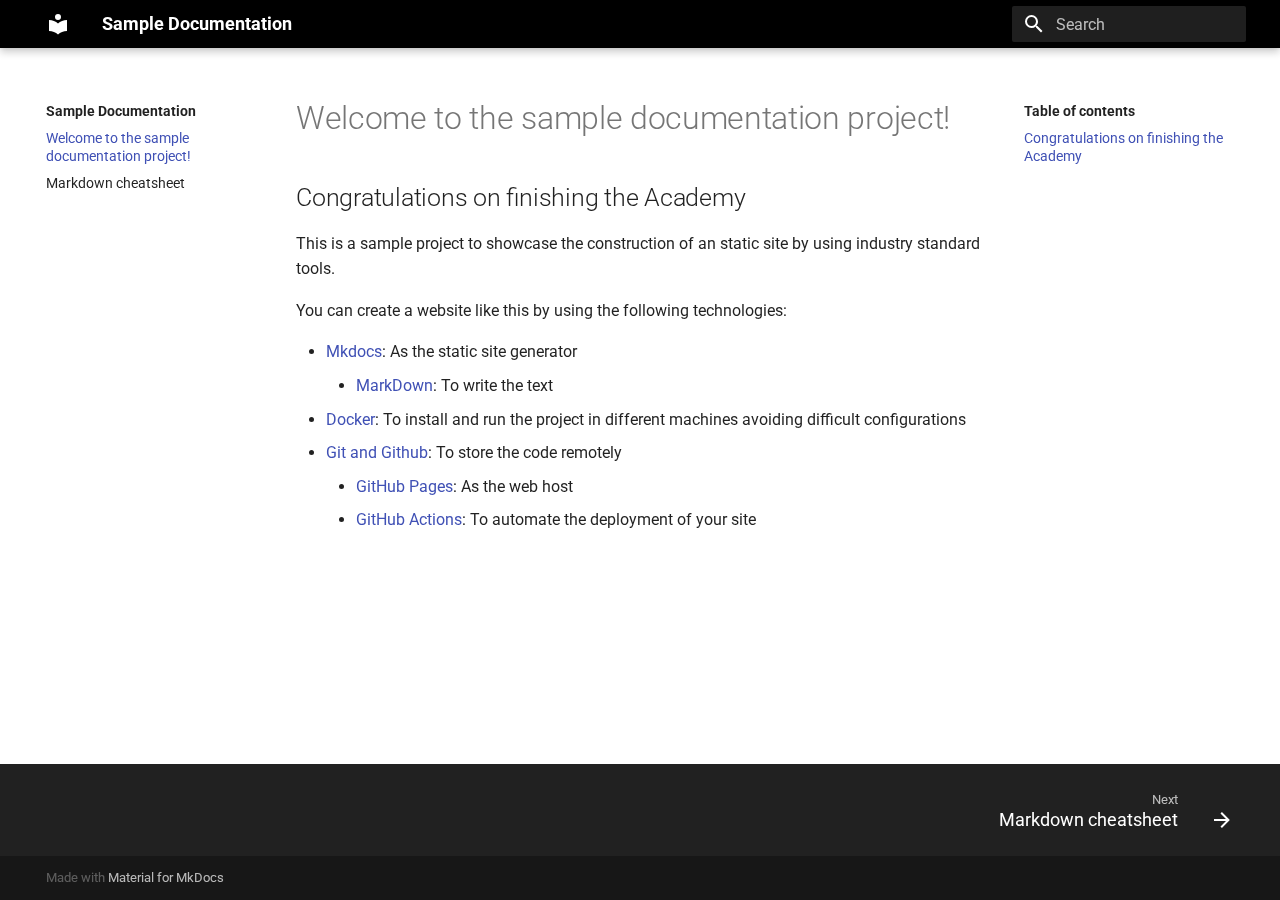
<file: docs/index.html>
<!doctype html>
<html lang="en" class="no-js">
  <head>
    
      <meta charset="utf-8">
      <meta name="viewport" content="width=device-width,initial-scale=1">
      
      
      
      <link rel="icon" href="assets/images/favicon.png">
      <meta name="generator" content="mkdocs-1.3.0, mkdocs-material-8.2.8">
    
    
      
        <title>Sample Documentation</title>
      
    
    
      <link rel="stylesheet" href="assets/stylesheets/main.644de097.min.css">
      
        
        <link rel="stylesheet" href="assets/stylesheets/palette.e6a45f82.min.css">
        
          
          
          <meta name="theme-color" content="#000000">
        
      
    
    
    
      
        
        
        <link rel="preconnect" href="https://fonts.gstatic.com" crossorigin>
        <link rel="stylesheet" href="https://fonts.googleapis.com/css?family=Roboto:300,300i,400,400i,700,700i%7CRoboto+Mono:400,400i,700,700i&display=fallback">
        <style>:root{--md-text-font:"Roboto";--md-code-font:"Roboto Mono"}</style>
      
    
    
      <link rel="stylesheet" href="css/extra.css">
    
    <script>__md_scope=new URL(".",location),__md_get=(e,_=localStorage,t=__md_scope)=>JSON.parse(_.getItem(t.pathname+"."+e)),__md_set=(e,_,t=localStorage,a=__md_scope)=>{try{t.setItem(a.pathname+"."+e,JSON.stringify(_))}catch(e){}}</script>
    
      

    
    
  </head>
  
  
    
    
    
    
    
    <body dir="ltr" data-md-color-scheme="" data-md-color-primary="black" data-md-color-accent="indigo">
  
    
    
    <input class="md-toggle" data-md-toggle="drawer" type="checkbox" id="__drawer" autocomplete="off">
    <input class="md-toggle" data-md-toggle="search" type="checkbox" id="__search" autocomplete="off">
    <label class="md-overlay" for="__drawer"></label>
    <div data-md-component="skip">
      
        
        <a href="#welcome-to-the-sample-documentation-project" class="md-skip">
          Skip to content
        </a>
      
    </div>
    <div data-md-component="announce">
      
    </div>
    
    
      

<header class="md-header" data-md-component="header">
  <nav class="md-header__inner md-grid" aria-label="Header">
    <a href="." title="Sample Documentation" class="md-header__button md-logo" aria-label="Sample Documentation" data-md-component="logo">
      
  
  <svg xmlns="http://www.w3.org/2000/svg" viewBox="0 0 24 24"><path d="M12 8a3 3 0 0 0 3-3 3 3 0 0 0-3-3 3 3 0 0 0-3 3 3 3 0 0 0 3 3m0 3.54C9.64 9.35 6.5 8 3 8v11c3.5 0 6.64 1.35 9 3.54 2.36-2.19 5.5-3.54 9-3.54V8c-3.5 0-6.64 1.35-9 3.54z"/></svg>

    </a>
    <label class="md-header__button md-icon" for="__drawer">
      <svg xmlns="http://www.w3.org/2000/svg" viewBox="0 0 24 24"><path d="M3 6h18v2H3V6m0 5h18v2H3v-2m0 5h18v2H3v-2z"/></svg>
    </label>
    <div class="md-header__title" data-md-component="header-title">
      <div class="md-header__ellipsis">
        <div class="md-header__topic">
          <span class="md-ellipsis">
            Sample Documentation
          </span>
        </div>
        <div class="md-header__topic" data-md-component="header-topic">
          <span class="md-ellipsis">
            
              Welcome to the sample documentation project!
            
          </span>
        </div>
      </div>
    </div>
    
    
    
      <label class="md-header__button md-icon" for="__search">
        <svg xmlns="http://www.w3.org/2000/svg" viewBox="0 0 24 24"><path d="M9.5 3A6.5 6.5 0 0 1 16 9.5c0 1.61-.59 3.09-1.56 4.23l.27.27h.79l5 5-1.5 1.5-5-5v-.79l-.27-.27A6.516 6.516 0 0 1 9.5 16 6.5 6.5 0 0 1 3 9.5 6.5 6.5 0 0 1 9.5 3m0 2C7 5 5 7 5 9.5S7 14 9.5 14 14 12 14 9.5 12 5 9.5 5z"/></svg>
      </label>
      <div class="md-search" data-md-component="search" role="dialog">
  <label class="md-search__overlay" for="__search"></label>
  <div class="md-search__inner" role="search">
    <form class="md-search__form" name="search">
      <input type="text" class="md-search__input" name="query" aria-label="Search" placeholder="Search" autocapitalize="off" autocorrect="off" autocomplete="off" spellcheck="false" data-md-component="search-query" required>
      <label class="md-search__icon md-icon" for="__search">
        <svg xmlns="http://www.w3.org/2000/svg" viewBox="0 0 24 24"><path d="M9.5 3A6.5 6.5 0 0 1 16 9.5c0 1.61-.59 3.09-1.56 4.23l.27.27h.79l5 5-1.5 1.5-5-5v-.79l-.27-.27A6.516 6.516 0 0 1 9.5 16 6.5 6.5 0 0 1 3 9.5 6.5 6.5 0 0 1 9.5 3m0 2C7 5 5 7 5 9.5S7 14 9.5 14 14 12 14 9.5 12 5 9.5 5z"/></svg>
        <svg xmlns="http://www.w3.org/2000/svg" viewBox="0 0 24 24"><path d="M20 11v2H8l5.5 5.5-1.42 1.42L4.16 12l7.92-7.92L13.5 5.5 8 11h12z"/></svg>
      </label>
      <nav class="md-search__options" aria-label="Search">
        
        <button type="reset" class="md-search__icon md-icon" aria-label="Clear" tabindex="-1">
          <svg xmlns="http://www.w3.org/2000/svg" viewBox="0 0 24 24"><path d="M19 6.41 17.59 5 12 10.59 6.41 5 5 6.41 10.59 12 5 17.59 6.41 19 12 13.41 17.59 19 19 17.59 13.41 12 19 6.41z"/></svg>
        </button>
      </nav>
      
    </form>
    <div class="md-search__output">
      <div class="md-search__scrollwrap" data-md-scrollfix>
        <div class="md-search-result" data-md-component="search-result">
          <div class="md-search-result__meta">
            Initializing search
          </div>
          <ol class="md-search-result__list"></ol>
        </div>
      </div>
    </div>
  </div>
</div>
    
    
  </nav>
  
</header>
    
    <div class="md-container" data-md-component="container">
      
      
        
          
        
      
      <main class="md-main" data-md-component="main">
        <div class="md-main__inner md-grid">
          
            
              
              <div class="md-sidebar md-sidebar--primary" data-md-component="sidebar" data-md-type="navigation" >
                <div class="md-sidebar__scrollwrap">
                  <div class="md-sidebar__inner">
                    


<nav class="md-nav md-nav--primary" aria-label="Navigation" data-md-level="0">
  <label class="md-nav__title" for="__drawer">
    <a href="." title="Sample Documentation" class="md-nav__button md-logo" aria-label="Sample Documentation" data-md-component="logo">
      
  
  <svg xmlns="http://www.w3.org/2000/svg" viewBox="0 0 24 24"><path d="M12 8a3 3 0 0 0 3-3 3 3 0 0 0-3-3 3 3 0 0 0-3 3 3 3 0 0 0 3 3m0 3.54C9.64 9.35 6.5 8 3 8v11c3.5 0 6.64 1.35 9 3.54 2.36-2.19 5.5-3.54 9-3.54V8c-3.5 0-6.64 1.35-9 3.54z"/></svg>

    </a>
    Sample Documentation
  </label>
  
  <ul class="md-nav__list" data-md-scrollfix>
    
      
      
      

  
  
    
  
  
    <li class="md-nav__item md-nav__item--active">
      
      <input class="md-nav__toggle md-toggle" data-md-toggle="toc" type="checkbox" id="__toc">
      
      
        
      
      
        <label class="md-nav__link md-nav__link--active" for="__toc">
          Welcome to the sample documentation project!
          <span class="md-nav__icon md-icon"></span>
        </label>
      
      <a href="." class="md-nav__link md-nav__link--active">
        Welcome to the sample documentation project!
      </a>
      
        

<nav class="md-nav md-nav--secondary" aria-label="Table of contents">
  
  
  
    
  
  
    <label class="md-nav__title" for="__toc">
      <span class="md-nav__icon md-icon"></span>
      Table of contents
    </label>
    <ul class="md-nav__list" data-md-component="toc" data-md-scrollfix>
      
        <li class="md-nav__item">
  <a href="#congratulations-on-finishing-the-academy" class="md-nav__link">
    Congratulations on finishing the Academy
  </a>
  
</li>
      
    </ul>
  
</nav>
      
    </li>
  

    
      
      
      

  
  
  
    <li class="md-nav__item">
      <a href="markdown/" class="md-nav__link">
        Markdown cheatsheet
      </a>
    </li>
  

    
  </ul>
</nav>
                  </div>
                </div>
              </div>
            
            
              
              <div class="md-sidebar md-sidebar--secondary" data-md-component="sidebar" data-md-type="toc" >
                <div class="md-sidebar__scrollwrap">
                  <div class="md-sidebar__inner">
                    

<nav class="md-nav md-nav--secondary" aria-label="Table of contents">
  
  
  
    
  
  
    <label class="md-nav__title" for="__toc">
      <span class="md-nav__icon md-icon"></span>
      Table of contents
    </label>
    <ul class="md-nav__list" data-md-component="toc" data-md-scrollfix>
      
        <li class="md-nav__item">
  <a href="#congratulations-on-finishing-the-academy" class="md-nav__link">
    Congratulations on finishing the Academy
  </a>
  
</li>
      
    </ul>
  
</nav>
                  </div>
                </div>
              </div>
            
          
          <div class="md-content" data-md-component="content">
            <article class="md-content__inner md-typeset">
              
                


<h1 id="welcome-to-the-sample-documentation-project">Welcome to the sample documentation project!</h1>
<h2 id="congratulations-on-finishing-the-academy">Congratulations on finishing the Academy</h2>
<p>This is a sample project to showcase the construction of an static site by using industry standard tools.</p>
<p>You can create a website like this by using the following technologies:</p>
<ul>
<li><a href="https://www.mkdocs.org/#:~:text=MkDocs%20is%20a%20fast%2C%20simple,a%20single%20YAML%20configuration%20file.">Mkdocs</a>: As the static site generator<ul>
<li><a href="markdown/">MarkDown</a>: To write the text</li>
</ul>
</li>
<li><a href="https://www.youtube.com/watch?v=rOTqprHv1YE">Docker</a>: To install and run the project in different machines avoiding difficult configurations</li>
<li><a href="github.com">Git and Github</a>: To store the code remotely<ul>
<li><a href="https://www.youtube.com/watch?v=2MsN8gpT6jY">GitHub Pages</a>: As the web host</li>
<li><a href="https://docs.github.com/en/actions">GitHub Actions</a>: To automate the deployment of your site</li>
</ul>
</li>
</ul>

              
            </article>
          </div>
        </div>
        
      </main>
      
        <footer class="md-footer">
  
    <nav class="md-footer__inner md-grid" aria-label="Footer">
      
      
        
        <a href="markdown/" class="md-footer__link md-footer__link--next" aria-label="Next: Markdown cheatsheet" rel="next">
          <div class="md-footer__title">
            <div class="md-ellipsis">
              <span class="md-footer__direction">
                Next
              </span>
              Markdown cheatsheet
            </div>
          </div>
          <div class="md-footer__button md-icon">
            <svg xmlns="http://www.w3.org/2000/svg" viewBox="0 0 24 24"><path d="M4 11v2h12l-5.5 5.5 1.42 1.42L19.84 12l-7.92-7.92L10.5 5.5 16 11H4z"/></svg>
          </div>
        </a>
      
    </nav>
  
  <div class="md-footer-meta md-typeset">
    <div class="md-footer-meta__inner md-grid">
      <div class="md-copyright">
  
  
    Made with
    <a href="https://squidfunk.github.io/mkdocs-material/" target="_blank" rel="noopener">
      Material for MkDocs
    </a>
  
</div>
      
    </div>
  </div>
</footer>
      
    </div>
    <div class="md-dialog" data-md-component="dialog">
      <div class="md-dialog__inner md-typeset"></div>
    </div>
    <script id="__config" type="application/json">{"base": ".", "features": [], "search": "assets/javascripts/workers/search.5e67fbfe.min.js", "translations": {"clipboard.copied": "Copied to clipboard", "clipboard.copy": "Copy to clipboard", "search.config.lang": "en", "search.config.pipeline": "trimmer, stopWordFilter", "search.config.separator": "[\\s\\-]+", "search.placeholder": "Search", "search.result.more.one": "1 more on this page", "search.result.more.other": "# more on this page", "search.result.none": "No matching documents", "search.result.one": "1 matching document", "search.result.other": "# matching documents", "search.result.placeholder": "Type to start searching", "search.result.term.missing": "Missing", "select.version.title": "Select version"}}</script>
    
    
      <script src="assets/javascripts/bundle.c44cc438.min.js"></script>
      
    
  </body>
</html>
</file>
<file: docs/css/extra.css>
/*! Terms: https://developers.google.com/terms */
dialog {
  position: absolute;
  left: 0; right: 0;
  width: -moz-fit-content;
  width: -webkit-fit-content;
  width: fit-content;
  height: -moz-fit-content;
  height: -webkit-fit-content;
  height: fit-content;
  margin: auto;
  border: solid;
  padding: 1em;
  background: white;
  color: black;
  display: none;
}

dialog[open] {
  display: block;
}

dialog + .backdrop {
  position: fixed;
  top: 0; right: 0; bottom: 0; left: 0;
  background: rgba(0,0,0,0.1);
}

/* for small devices, modal dialogs go full-screen */
@media screen and (max-width: 540px) {
  dialog[_polyfill_modal] {  /* TODO: implement */
    top: 0;
    width: auto;
    margin: 1em;
  }
}

._dialog_overlay {
  position: fixed;
  top: 0; right: 0; bottom: 0; left: 0;
}
.mdl-button{background:transparent;border:none;border-radius:2px;color:rgb(0,0,0);position:relative;height:36px;margin:0;min-width:64px;padding:0 16px;display:inline-block;font-family:"Roboto","Helvetica","Arial",sans-serif;font-size:14px;font-weight:500;text-transform:uppercase;line-height:1;letter-spacing:0;overflow:hidden;will-change:box-shadow;transition:box-shadow .2s cubic-bezier(0.4, 0, 1, 1),background-color .2s cubic-bezier(0.4, 0, 0.2, 1),color .2s cubic-bezier(0.4, 0, 0.2, 1);outline:none;cursor:pointer;text-decoration:none;text-align:center;line-height:36px;vertical-align:middle}.mdl-button::-moz-focus-inner{border:0}.mdl-button:hover{background-color:rgba(158,158,158, 0.20)}.mdl-button:focus:not(:active){background-color:rgba(0,0,0, 0.12)}.mdl-button:active{background-color:rgba(158,158,158, 0.40)}.mdl-button.mdl-button--colored{color:rgb(63,81,181)}.mdl-button.mdl-button--colored:focus:not(:active){background-color:rgba(0,0,0, 0.12)}input.mdl-button[type=submit]{-webkit-appearance:none}.mdl-button--raised{background:rgba(158,158,158, 0.20);box-shadow:0 2px 2px 0 rgba(0,0,0,.14),0 3px 1px -2px rgba(0,0,0,.2),0 1px 5px 0 rgba(0,0,0,.12)}.mdl-button--raised:active{box-shadow:0 4px 5px 0 rgba(0,0,0,.14),0 1px 10px 0 rgba(0,0,0,.12),0 2px 4px -1px rgba(0,0,0,.2);background-color:rgba(158,158,158, 0.40)}.mdl-button--raised:focus:not(:active){box-shadow:0 0 8px rgba(0,0,0,.18),0 8px 16px rgba(0,0,0,.36);background-color:rgba(158,158,158, 0.40)}.mdl-button--raised.mdl-button--colored{background:rgb(63,81,181);color:rgb(255,255,255)}.mdl-button--raised.mdl-button--colored:hover{background-color:rgb(63,81,181)}.mdl-button--raised.mdl-button--colored:active{background-color:rgb(63,81,181)}.mdl-button--raised.mdl-button--colored:focus:not(:active){background-color:rgb(63,81,181)}.mdl-button--raised.mdl-button--colored .mdl-ripple{background:rgb(255,255,255)}.mdl-button--fab{border-radius:50%;font-size:24px;height:56px;margin:auto;min-width:56px;width:56px;padding:0;overflow:hidden;background:rgba(158,158,158, 0.20);box-shadow:0 1px 1.5px 0 rgba(0,0,0,.12),0 1px 1px 0 rgba(0,0,0,.24);position:relative;line-height:normal}.mdl-button--fab .material-icons{position:absolute;top:50%;left:50%;transform:translate(-12px, -12px);line-height:24px;width:24px}.mdl-button--fab.mdl-button--mini-fab{height:40px;min-width:40px;width:40px}.mdl-button--fab .mdl-button__ripple-container{border-radius:50%;-webkit-mask-image:-webkit-radial-gradient(circle, white, black)}.mdl-button--fab:active{box-shadow:0 4px 5px 0 rgba(0,0,0,.14),0 1px 10px 0 rgba(0,0,0,.12),0 2px 4px -1px rgba(0,0,0,.2);background-color:rgba(158,158,158, 0.40)}.mdl-button--fab:focus:not(:active){box-shadow:0 0 8px rgba(0,0,0,.18),0 8px 16px rgba(0,0,0,.36);background-color:rgba(158,158,158, 0.40)}.mdl-button--fab.mdl-button--colored{background:rgb(255,64,129);color:rgb(255,255,255)}.mdl-button--fab.mdl-button--colored:hover{background-color:rgb(255,64,129)}.mdl-button--fab.mdl-button--colored:focus:not(:active){background-color:rgb(255,64,129)}.mdl-button--fab.mdl-button--colored:active{background-color:rgb(255,64,129)}.mdl-button--fab.mdl-button--colored .mdl-ripple{background:rgb(255,255,255)}.mdl-button--icon{border-radius:50%;font-size:24px;height:32px;margin-left:0;margin-right:0;min-width:32px;width:32px;padding:0;overflow:hidden;color:inherit;line-height:normal}.mdl-button--icon .material-icons{position:absolute;top:50%;left:50%;transform:translate(-12px, -12px);line-height:24px;width:24px}.mdl-button--icon.mdl-button--mini-icon{height:24px;min-width:24px;width:24px}.mdl-button--icon.mdl-button--mini-icon .material-icons{top:0px;left:0px}.mdl-button--icon .mdl-button__ripple-container{border-radius:50%;-webkit-mask-image:-webkit-radial-gradient(circle, white, black)}.mdl-button__ripple-container{display:block;height:100%;left:0px;position:absolute;top:0px;width:100%;z-index:0;overflow:hidden}.mdl-button[disabled] .mdl-button__ripple-container .mdl-ripple,.mdl-button.mdl-button--disabled .mdl-button__ripple-container .mdl-ripple{background-color:transparent}.mdl-button--primary.mdl-button--primary{color:rgb(63,81,181)}.mdl-button--primary.mdl-button--primary .mdl-ripple{background:rgb(255,255,255)}.mdl-button--primary.mdl-button--primary.mdl-button--raised,.mdl-button--primary.mdl-button--primary.mdl-button--fab{color:rgb(255,255,255);background-color:rgb(63,81,181)}.mdl-button--accent.mdl-button--accent{color:rgb(255,64,129)}.mdl-button--accent.mdl-button--accent .mdl-ripple{background:rgb(255,255,255)}.mdl-button--accent.mdl-button--accent.mdl-button--raised,.mdl-button--accent.mdl-button--accent.mdl-button--fab{color:rgb(255,255,255);background-color:rgb(255,64,129)}.mdl-button[disabled][disabled],.mdl-button.mdl-button--disabled.mdl-button--disabled{color:rgba(0,0,0, 0.26);cursor:default;background-color:transparent}.mdl-button--fab[disabled][disabled],.mdl-button--fab.mdl-button--disabled.mdl-button--disabled{background-color:rgba(0,0,0, 0.12);color:rgba(0,0,0, 0.26)}.mdl-button--raised[disabled][disabled],.mdl-button--raised.mdl-button--disabled.mdl-button--disabled{background-color:rgba(0,0,0, 0.12);color:rgba(0,0,0, 0.26);box-shadow:none}.mdl-button--colored[disabled][disabled],.mdl-button--colored.mdl-button--disabled.mdl-button--disabled{color:rgba(0,0,0, 0.26)}.mdl-button .material-icons{vertical-align:middle}
.mdl-card{display:flex;flex-direction:column;font-size:16px;font-weight:400;min-height:200px;overflow:hidden;width:330px;z-index:1;position:relative;background:rgb(255,255,255);border-radius:2px;box-sizing:border-box}.mdl-card__media{background-color:rgb(255,64,129);background-repeat:repeat;background-position:50% 50%;background-size:cover;background-origin:padding-box;background-attachment:scroll;box-sizing:border-box}.mdl-card__title{align-items:center;color:rgb(0,0,0);display:block;display:flex;justify-content:stretch;line-height:normal;padding:16px 16px;perspective-origin:165px 56px;transform-origin:165px 56px;box-sizing:border-box}.mdl-card__title.mdl-card--border{border-bottom:1px solid rgba(0,0,0,.1)}.mdl-card__title-text{align-self:flex-end;color:inherit;display:block;display:flex;font-size:24px;font-weight:300;line-height:normal;overflow:hidden;transform-origin:149px 48px;margin:0}.mdl-card__subtitle-text{font-size:14px;color:rgba(0,0,0, 0.54);margin:0}.mdl-card__supporting-text{color:rgba(0,0,0, 0.54);font-size:1rem;line-height:18px;overflow:hidden;padding:16px 16px;width:90%}.mdl-card__supporting-text.mdl-card--border{border-bottom:1px solid rgba(0,0,0,.1)}.mdl-card__actions{font-size:16px;line-height:normal;width:100%;background-color:rgba(0,0,0,0);padding:8px;box-sizing:border-box}.mdl-card__actions.mdl-card--border{border-top:1px solid rgba(0,0,0,.1)}.mdl-card--expand{flex-grow:1}.mdl-card__menu{position:absolute;right:16px;top:16px}
.mdl-dialog{border:none;box-shadow:0 9px 46px 8px rgba(0,0,0,.14),0 11px 15px -7px rgba(0,0,0,.12),0 24px 38px 3px rgba(0,0,0,.2);width:280px}.mdl-dialog__title{padding:24px 24px 0;margin:0;font-size:2.5rem}.mdl-dialog__actions{padding:8px 8px 8px 24px;display:flex;flex-direction:row-reverse;flex-wrap:wrap}.mdl-dialog__actions>*{margin-right:8px;height:36px}.mdl-dialog__actions>*:first-child{margin-right:0}.mdl-dialog__actions--full-width{padding:0 0 8px 0}.mdl-dialog__actions--full-width>*{height:48px;flex:0 0 100%;padding-right:16px;margin-right:0;text-align:right}.mdl-dialog__content{padding:20px 24px 24px 24px;color:rgba(0,0,0, 0.54)}
.mdl-progress{display:block;position:relative;height:4px;width:500px;max-width:100%}.mdl-progress>.bar{display:block;position:absolute;top:0;bottom:0;width:0%;transition:width .2s cubic-bezier(0.4, 0, 0.2, 1)}.mdl-progress>.progressbar{background-color:rgb(63,81,181);z-index:1;left:0}.mdl-progress>.bufferbar{background-image:linear-gradient(to right, rgba(255,255,255, 0.7), rgba(255,255,255, 0.7)),linear-gradient(to right, rgb(63,81,181), rgb(63,81,181));z-index:0;left:0}.mdl-progress>.auxbar{right:0}@supports(-webkit-appearance: none){.mdl-progress:not(.mdl-progress--indeterminate):not(.mdl-progress--indeterminate)>.auxbar,.mdl-progress:not(.mdl-progress__indeterminate):not(.mdl-progress__indeterminate)>.auxbar{background-image:linear-gradient(to right, rgba(255,255,255, 0.7), rgba(255,255,255, 0.7)),linear-gradient(to right, rgb(63,81,181), rgb(63,81,181));mask:url("[data-uri]")}}.mdl-progress:not(.mdl-progress--indeterminate)>.auxbar,.mdl-progress:not(.mdl-progress__indeterminate)>.auxbar{background-image:linear-gradient(to right, rgba(255,255,255, 0.9), rgba(255,255,255, 0.9)),linear-gradient(to right, rgb(63,81,181), rgb(63,81,181))}.mdl-progress.mdl-progress--indeterminate>.bar1,.mdl-progress.mdl-progress__indeterminate>.bar1{background-color:rgb(63,81,181);animation-name:indeterminate1;animation-duration:2s;animation-iteration-count:infinite;animation-timing-function:linear}.mdl-progress.mdl-progress--indeterminate>.bar3,.mdl-progress.mdl-progress__indeterminate>.bar3{background-image:none;background-color:rgb(63,81,181);animation-name:indeterminate2;animation-duration:2s;animation-iteration-count:infinite;animation-timing-function:linear}@keyframes indeterminate1{0%{left:0%;width:0%}50%{left:25%;width:75%}75%{left:100%;width:0%}}@keyframes indeterminate2{0%{left:0%;width:0%}50%{left:0%;width:0%}75%{left:0%;width:25%}100%{left:100%;width:0%}}
.mdl-shadow--2dp{box-shadow:0 2px 2px 0 rgba(0,0,0,.14),0 3px 1px -2px rgba(0,0,0,.2),0 1px 5px 0 rgba(0,0,0,.12)}.mdl-shadow--3dp{box-shadow:0 3px 4px 0 rgba(0,0,0,.14),0 3px 3px -2px rgba(0,0,0,.2),0 1px 8px 0 rgba(0,0,0,.12)}.mdl-shadow--4dp{box-shadow:0 4px 5px 0 rgba(0,0,0,.14),0 1px 10px 0 rgba(0,0,0,.12),0 2px 4px -1px rgba(0,0,0,.2)}.mdl-shadow--6dp{box-shadow:0 6px 10px 0 rgba(0,0,0,.14),0 1px 18px 0 rgba(0,0,0,.12),0 3px 5px -1px rgba(0,0,0,.2)}.mdl-shadow--8dp{box-shadow:0 8px 10px 1px rgba(0,0,0,.14),0 3px 14px 2px rgba(0,0,0,.12),0 5px 5px -3px rgba(0,0,0,.2)}.mdl-shadow--16dp{box-shadow:0 16px 24px 2px rgba(0,0,0,.14),0 6px 30px 5px rgba(0,0,0,.12),0 8px 10px -5px rgba(0,0,0,.2)}.mdl-shadow--24dp{box-shadow:0 9px 46px 8px rgba(0,0,0,.14),0 11px 15px -7px rgba(0,0,0,.12),0 24px 38px 3px rgba(0,0,0,.2)}
.mdl-spinner{display:inline-block;position:relative;width:28px;height:28px}.mdl-spinner:not(.is-upgraded).is-active:after{content:"Loading..."}.mdl-spinner.is-upgraded.is-active{animation:mdl-spinner__container-rotate 1568.2352941176ms linear infinite}@keyframes mdl-spinner__container-rotate{to{transform:rotate(360deg)}}.mdl-spinner__layer{position:absolute;width:100%;height:100%;opacity:0}.mdl-spinner__layer-1{border-color:rgb(66,165,245)}.mdl-spinner--single-color .mdl-spinner__layer-1{border-color:rgb(63,81,181)}.mdl-spinner.is-active .mdl-spinner__layer-1{animation:mdl-spinner__fill-unfill-rotate 5332ms cubic-bezier(0.4, 0, 0.2, 1) infinite both,mdl-spinner__layer-1-fade-in-out 5332ms cubic-bezier(0.4, 0, 0.2, 1) infinite both}.mdl-spinner__layer-2{border-color:rgb(244,67,54)}.mdl-spinner--single-color .mdl-spinner__layer-2{border-color:rgb(63,81,181)}.mdl-spinner.is-active .mdl-spinner__layer-2{animation:mdl-spinner__fill-unfill-rotate 5332ms cubic-bezier(0.4, 0, 0.2, 1) infinite both,mdl-spinner__layer-2-fade-in-out 5332ms cubic-bezier(0.4, 0, 0.2, 1) infinite both}.mdl-spinner__layer-3{border-color:rgb(253,216,53)}.mdl-spinner--single-color .mdl-spinner__layer-3{border-color:rgb(63,81,181)}.mdl-spinner.is-active .mdl-spinner__layer-3{animation:mdl-spinner__fill-unfill-rotate 5332ms cubic-bezier(0.4, 0, 0.2, 1) infinite both,mdl-spinner__layer-3-fade-in-out 5332ms cubic-bezier(0.4, 0, 0.2, 1) infinite both}.mdl-spinner__layer-4{border-color:rgb(76,175,80)}.mdl-spinner--single-color .mdl-spinner__layer-4{border-color:rgb(63,81,181)}.mdl-spinner.is-active .mdl-spinner__layer-4{animation:mdl-spinner__fill-unfill-rotate 5332ms cubic-bezier(0.4, 0, 0.2, 1) infinite both,mdl-spinner__layer-4-fade-in-out 5332ms cubic-bezier(0.4, 0, 0.2, 1) infinite both}@keyframes mdl-spinner__fill-unfill-rotate{12.5%{transform:rotate(135deg)}25%{transform:rotate(270deg)}37.5%{transform:rotate(405deg)}50%{transform:rotate(540deg)}62.5%{transform:rotate(675deg)}75%{transform:rotate(810deg)}87.5%{transform:rotate(945deg)}to{transform:rotate(1080deg)}}@keyframes mdl-spinner__layer-1-fade-in-out{from{opacity:.99}25%{opacity:.99}26%{opacity:0}89%{opacity:0}90%{opacity:.99}100%{opacity:.99}}@keyframes mdl-spinner__layer-2-fade-in-out{from{opacity:0}15%{opacity:0}25%{opacity:.99}50%{opacity:.99}51%{opacity:0}}@keyframes mdl-spinner__layer-3-fade-in-out{from{opacity:0}40%{opacity:0}50%{opacity:.99}75%{opacity:.99}76%{opacity:0}}@keyframes mdl-spinner__layer-4-fade-in-out{from{opacity:0}65%{opacity:0}75%{opacity:.99}90%{opacity:.99}100%{opacity:0}}.mdl-spinner__gap-patch{position:absolute;box-sizing:border-box;top:0;left:45%;width:10%;height:100%;overflow:hidden;border-color:inherit}.mdl-spinner__gap-patch .mdl-spinner__circle{width:1000%;left:-450%}.mdl-spinner__circle-clipper{display:inline-block;position:relative;width:50%;height:100%;overflow:hidden;border-color:inherit}.mdl-spinner__circle-clipper.mdl-spinner__left{float:left}.mdl-spinner__circle-clipper.mdl-spinner__right{float:right}.mdl-spinner__circle-clipper .mdl-spinner__circle{width:200%}.mdl-spinner__circle{box-sizing:border-box;height:100%;border-width:3px;border-style:solid;border-color:inherit;border-bottom-color:transparent !important;border-radius:50%;animation:none;position:absolute;top:0;right:0;bottom:0;left:0}.mdl-spinner__left .mdl-spinner__circle{border-right-color:transparent !important;transform:rotate(129deg)}.mdl-spinner.is-active .mdl-spinner__left .mdl-spinner__circle{animation:mdl-spinner__left-spin 1333ms cubic-bezier(0.4, 0, 0.2, 1) infinite both}.mdl-spinner__right .mdl-spinner__circle{left:-100%;border-left-color:transparent !important;transform:rotate(-129deg)}.mdl-spinner.is-active .mdl-spinner__right .mdl-spinner__circle{animation:mdl-spinner__right-spin 1333ms cubic-bezier(0.4, 0, 0.2, 1) infinite both}@keyframes mdl-spinner__left-spin{from{transform:rotate(130deg)}50%{transform:rotate(-5deg)}to{transform:rotate(130deg)}}@keyframes mdl-spinner__right-spin{from{transform:rotate(-130deg)}50%{transform:rotate(5deg)}to{transform:rotate(-130deg)}}
.mdl-textfield{position:relative;font-size:16px;display:inline-block;box-sizing:border-box;width:300px;max-width:100%;margin:0;padding:20px 0}.mdl-textfield .mdl-button{position:absolute;bottom:20px}.mdl-textfield--align-right{text-align:right}.mdl-textfield--full-width{width:100%}.mdl-textfield--expandable{min-width:32px;width:auto;min-height:32px}.mdl-textfield--expandable .mdl-button--icon{top:16px}.mdl-textfield__input{border:none;border-bottom:1px solid rgba(0,0,0, 0.12);display:block;font-size:16px;font-family:"Helvetica","Arial",sans-serif;margin:0;padding:4px 0;width:100%;background:none;text-align:left;color:inherit}.mdl-textfield__input[type=number]{-moz-appearance:textfield}.mdl-textfield__input[type=number]::-webkit-inner-spin-button,.mdl-textfield__input[type=number]::-webkit-outer-spin-button{-webkit-appearance:none;margin:0}.mdl-textfield.is-focused .mdl-textfield__input{outline:none}.mdl-textfield.is-invalid .mdl-textfield__input{border-color:rgb(213,0,0);box-shadow:none}fieldset[disabled] .mdl-textfield .mdl-textfield__input,.mdl-textfield.is-disabled .mdl-textfield__input{background-color:transparent;border-bottom:1px dotted rgba(0,0,0, 0.12);color:rgba(0,0,0, 0.26)}.mdl-textfield textarea.mdl-textfield__input{display:block}.mdl-textfield__label{bottom:0;color:rgba(0,0,0, 0.26);font-size:16px;left:0;right:0;pointer-events:none;position:absolute;display:block;top:24px;width:100%;overflow:hidden;white-space:nowrap;text-align:left}.mdl-textfield.is-dirty .mdl-textfield__label,.mdl-textfield.has-placeholder .mdl-textfield__label{visibility:hidden}.mdl-textfield--floating-label .mdl-textfield__label{transition-duration:.2s;transition-timing-function:cubic-bezier(0.4, 0, 0.2, 1)}.mdl-textfield--floating-label.has-placeholder .mdl-textfield__label{transition:none}fieldset[disabled] .mdl-textfield .mdl-textfield__label,.mdl-textfield.is-disabled.is-disabled .mdl-textfield__label{color:rgba(0,0,0, 0.26)}.mdl-textfield--floating-label.is-focused .mdl-textfield__label,.mdl-textfield--floating-label.is-dirty .mdl-textfield__label,.mdl-textfield--floating-label.has-placeholder .mdl-textfield__label{color:rgb(63,81,181);font-size:12px;top:4px;visibility:visible}.mdl-textfield--floating-label.is-focused .mdl-textfield__expandable-holder .mdl-textfield__label,.mdl-textfield--floating-label.is-dirty .mdl-textfield__expandable-holder .mdl-textfield__label,.mdl-textfield--floating-label.has-placeholder .mdl-textfield__expandable-holder .mdl-textfield__label{top:-16px}.mdl-textfield--floating-label.is-invalid .mdl-textfield__label{color:rgb(213,0,0);font-size:12px}.mdl-textfield__label:after{background-color:rgb(63,81,181);bottom:20px;content:"";height:2px;left:45%;position:absolute;transition-duration:.2s;transition-timing-function:cubic-bezier(0.4, 0, 0.2, 1);visibility:hidden;width:10px}.mdl-textfield.is-focused .mdl-textfield__label:after{left:0;visibility:visible;width:100%}.mdl-textfield.is-invalid .mdl-textfield__label:after{background-color:rgb(213,0,0)}.mdl-textfield__error{color:rgb(213,0,0);position:absolute;font-size:12px;margin-top:3px;visibility:hidden;display:block}.mdl-textfield.is-invalid .mdl-textfield__error{visibility:visible}.mdl-textfield__expandable-holder{display:inline-block;position:relative;margin-left:32px;transition-duration:.2s;transition-timing-function:cubic-bezier(0.4, 0, 0.2, 1);display:inline-block;max-width:.1px}.mdl-textfield.is-focused .mdl-textfield__expandable-holder,.mdl-textfield.is-dirty .mdl-textfield__expandable-holder{max-width:600px}.mdl-textfield__expandable-holder .mdl-textfield__label:after{bottom:0}
.firebaseui-container{background-color:#fff;box-sizing:border-box;-moz-box-sizing:border-box;-webkit-box-sizing:border-box;color:rgba(0,0,0,0.87);direction:ltr;font:16px Roboto,arial,sans-serif;margin:0 auto;max-width:360px;overflow:visible;position:relative;text-align:left;width:100%}.firebaseui-container.mdl-card{overflow:visible}.firebaseui-card-header{padding:24px 24px 0 24px}.firebaseui-card-content{padding:0 24px}.firebaseui-card-footer{padding:0 24px}.firebaseui-card-actions{box-sizing:border-box;display:table;font-size:14px;padding:8px 24px 24px 24px;text-align:left;width:100%}.firebaseui-form-links{display:table-cell;vertical-align:middle;width:100%}.firebaseui-form-actions{display:table-cell;text-align:right;white-space:nowrap;width:100%}.firebaseui-title,.firebaseui-subtitle{color:rgba(0,0,0,0.87);direction:ltr;font-size:20px;font-weight:500;line-height:24px;margin:0;padding:0;text-align:left}.firebaseui-title{padding-bottom:16px}.firebaseui-subtitle{margin:16px 0}.firebaseui-text{color:rgba(0,0,0,0.87);direction:ltr;font-size:16px;line-height:24px;text-align:left}.firebaseui-id-page-password-recovery-email-sent p.firebaseui-text{margin:16px 0}.firebaseui-text-emphasis{font-weight:700}.firebaseui-error{color:#dd2c00;direction:ltr;font-size:12px;line-height:16px;margin:0;text-align:left}.firebaseui-text-input-error{margin:-16px 0 16px}.firebaseui-error-wrapper{min-height:16px}.firebaseui-list-item{direction:ltr;margin:0;padding:0;text-align:left}.firebaseui-hidden{display:none}.firebaseui-relative-wrapper{position:relative}.firebaseui-label{color:rgba(0,0,0,0.54);direction:ltr;font-size:16px;text-align:left}.mdl-textfield--floating-label.is-focused .mdl-textfield__label,.mdl-textfield--floating-label.is-dirty .mdl-textfield__label{color:#757575}.firebaseui-input,.firebaseui-input-invalid{border-radius:0;color:rgba(0,0,0,0.87);direction:ltr;font-size:16px;width:100%}input.firebaseui-input,input.firebaseui-input-invalid{direction:ltr;text-align:left}.firebaseui-input-invalid{border-color:#dd2c00}.firebaseui-textfield{width:100%}.firebaseui-textfield.mdl-textfield .firebaseui-input{border-color:rgba(0,0,0,0.12)}.firebaseui-textfield.mdl-textfield .firebaseui-label::after{background-color:#3f51b5}.firebaseui-textfield-invalid.mdl-textfield .firebaseui-input{border-color:#dd2c00}.firebaseui-textfield-invalid.mdl-textfield .firebaseui-label::after{background-color:#dd2c00}.firebaseui-button{display:inline-block;height:36px;margin-left:8px;min-width:88px}.firebaseui-link{color:#4285f4;font-variant:normal;font-weight:normal;text-decoration:none}.firebaseui-link:hover{text-decoration:underline}.firebaseui-indent{margin-left:1em}.firebaseui-tos{color:#757575;direction:ltr;font-size:12px;line-height:16px;margin-bottom:24px;margin-top:0;text-align:left}.firebaseui-provider-sign-in-footer>.firebaseui-tos{text-align:center}.firebaseui-tos-list{list-style:none;text-align:right}.firebaseui-inline-list-item{display:inline-block;margin-left:5px;margin-right:5px}.firebaseui-page-provider-sign-in,.firebaseui-page-select-tenant{background:inherit}.firebaseui-idp-list,.firebaseui-tenant-list{list-style:none;margin:1em 0;padding:0}.firebaseui-idp-button,.firebaseui-tenant-button{direction:ltr;font-weight:500;height:auto;line-height:normal;max-width:220px;min-height:40px;padding:8px 16px;text-align:left;width:100%}.firebaseui-idp-list>.firebaseui-list-item,.firebaseui-tenant-list>.firebaseui-list-item{margin-bottom:15px;text-align:center}.firebaseui-idp-icon-wrapper{display:table-cell;vertical-align:middle}.firebaseui-idp-icon{border:none;display:inline-block;height:18px;vertical-align:middle;width:18px}.firebaseui-idp-favicon{border:none;display:inline-block;height:14px;margin-right:5px;vertical-align:middle;width:14px}.firebaseui-idp-text{color:#fff;display:table-cell;font-size:14px;padding-left:16px;text-transform:none;vertical-align:middle}.firebaseui-idp-text.firebaseui-idp-text-long{display:table-cell}.firebaseui-idp-text.firebaseui-idp-text-short{display:none}@media (max-width:268px){.firebaseui-idp-text.firebaseui-idp-text-long{display:none}.firebaseui-idp-text.firebaseui-idp-text-short{display:table-cell}}@media (max-width:320px){.firebaseui-recaptcha-container>div>div{transform:scale(0.9);-webkit-transform:scale(0.9);transform-origin:0 0;-webkit-transform-origin:0 0}}.firebaseui-idp-google>.firebaseui-idp-text{color:#757575}[data-provider-id="yahoo.com"]>.firebaseui-idp-icon-wrapper>.firebaseui-idp-icon{height:22px;width:22px}.firebaseui-info-bar{background-color:#f9edbe;border:1px solid #f0c36d;box-shadow:0 2px 4px rgba(0,0,0,0.2);-webkit-box-shadow:0 2px 4px rgba(0,0,0,0.2);-moz-box-shadow:0 2px 4px rgba(0,0,0,0.2);left:10%;padding:8px 16px;position:absolute;right:10%;text-align:center;top:0}.firebaseui-info-bar-message{font-size:12px;margin:0}.firebaseui-dialog{box-sizing:border-box;color:rgba(0,0,0,0.87);font:16px Roboto,arial,sans-serif;height:auto;max-height:fit-content;padding:24px;text-align:left}.firebaseui-dialog-icon-wrapper{display:table-cell;vertical-align:middle}.firebaseui-dialog-icon{float:left;height:40px;margin-right:24px;width:40px}.firebaseui-progress-dialog-message{display:table-cell;font-size:16px;font-weight:400;min-height:40px;vertical-align:middle}.firebaseui-progress-dialog-loading-icon{height:28px;margin:6px 30px 6px 6px;width:28px}.firebaseui-icon-done{background-image:url("https://www.gstatic.com/images/icons/material/system/2x/done_googgreen_36dp.png");background-position:center;background-repeat:no-repeat;background-size:36px 36px}.firebaseui-phone-number{display:flex}.firebaseui-country-selector{background-image:url('https://www.gstatic.com/images/icons/material/system/1x/arrow_drop_down_grey600_18dp.png');background-position:right center;background-repeat:no-repeat;background-size:18px auto;border-radius:0;border-bottom:1px solid rgba(0,0,0,0.12);color:rgba(0,0,0,0.87);flex-shrink:0;font-size:16px;font-weight:normal;height:initial;line-height:normal;margin:20px 24px 20px 0;padding:4px 20px 4px 0;width:90px}.firebaseui-country-selector-flag{display:inline-block;margin-right:1ex}.firebaseui-flag{background-image:url("https://www.gstatic.com/firebasejs/ui/2.0.0/images/auth/flags_sprite_2x.png");background-size:100% auto;filter:drop-shadow(1px 1px 1px rgba(0,0,0,0.54));height:14px;width:24px}.firebaseui-list-box-dialog{max-height:90%;overflow:auto;padding:8px 0 0 0}.firebaseui-list-box-actions{padding-bottom:8px}.firebaseui-list-box-icon-wrapper{display:table-cell;padding-right:24px;vertical-align:top}.firebaseui-list-box-label-wrapper{display:table-cell;vertical-align:top}.firebaseui-list-box-dialog-button{color:rgba(0,0,0,0.87);direction:ltr;font-size:16px;font-weight:normal;height:initial;line-height:normal;min-height:48px;padding:14px 24px;text-align:left;text-transform:none;width:100%}.firebaseui-phone-number-error{margin-left:114px}.mdl-progress.firebaseui-busy-indicator{height:2px;left:0;position:absolute;top:55px;width:100%}.mdl-spinner.firebaseui-busy-indicator{direction:initial;height:56px;left:0px;margin:auto;position:absolute;right:0px;top:30%;width:56px}.firebaseui-callback-indicator-container .firebaseui-busy-indicator{top:0px}.firebaseui-callback-indicator-container{height:120px}.firebaseui-new-password-component{display:inline-block;position:relative;width:100%}.firebaseui-input-floating-button{background-position:center;background-repeat:no-repeat;display:block;height:24px;position:absolute;right:0;top:20px;width:24px}.firebaseui-input-toggle-on{background-image:url("https://www.gstatic.com/images/icons/material/system/1x/visibility_black_24dp.png")}.firebaseui-input-toggle-off{background-image:url("https://www.gstatic.com/images/icons/material/system/1x/visibility_off_black_24dp.png")}.firebaseui-input-toggle-focus{opacity:0.87}.firebaseui-input-toggle-blur{opacity:0.38}.firebaseui-recaptcha-wrapper{display:table;margin:0 auto;padding-bottom:8px}.firebaseui-recaptcha-container{display:table-cell}.firebaseui-recaptcha-error-wrapper{caption-side:bottom;display:table-caption}.firebaseui-change-phone-number-link{display:block}.firebaseui-resend-container{direction:ltr;margin:20px 0;text-align:center}.firebaseui-id-resend-countdown{color:rgba(0,0,0,0.38)}.firebaseui-id-page-phone-sign-in-start .firebaseui-form-actions div{float:left}@media (max-width:480px){.firebaseui-container{box-shadow:none;max-width:none;width:100%}.firebaseui-card-header{border-bottom:1px solid #e0e0e0;margin-bottom:16px;padding:16px 24px 0 24px}.firebaseui-title{padding-bottom:16px}.firebaseui-card-actions{padding-right:24px}.firebaseui-busy-indicator{top:0px}}.mdl-textfield__label{font-weight:normal;margin-bottom:0}.firebaseui-id-page-blank{background:inherit;height:64px}.firebaseui-id-page-spinner{background:inherit;height:64px}.firebaseui-email-sent{background-image:url("https://www.gstatic.com/firebasejs/ui/2.0.0/images/auth/success_status.png");background-position:center;background-repeat:no-repeat;background-size:64px 64px;height:64px;margin-top:16px;text-align:center}.firebaseui-text-justify{text-align:justify}.firebaseui-flag-KY{background-position:-0px -0px}.firebaseui-flag-AC{background-position:-0px -14px}.firebaseui-flag-AE{background-position:-0px -28px}.firebaseui-flag-AF{background-position:-0px -42px}.firebaseui-flag-AG{background-position:-0px -56px}.firebaseui-flag-AI{background-position:-0px -70px}.firebaseui-flag-AL{background-position:-0px -84px}.firebaseui-flag-AM{background-position:-0px -98px}.firebaseui-flag-AO{background-position:-0px -112px}.firebaseui-flag-AQ{background-position:-0px -126px}.firebaseui-flag-AR{background-position:-0px -140px}.firebaseui-flag-AS{background-position:-0px -154px}.firebaseui-flag-AT{background-position:-0px -168px}.firebaseui-flag-AU{background-position:-0px -182px}.firebaseui-flag-AW{background-position:-0px -196px}.firebaseui-flag-AX{background-position:-0px -210px}.firebaseui-flag-AZ{background-position:-0px -224px}.firebaseui-flag-BA{background-position:-0px -238px}.firebaseui-flag-BB{background-position:-0px -252px}.firebaseui-flag-BD{background-position:-0px -266px}.firebaseui-flag-BE{background-position:-0px -280px}.firebaseui-flag-BF{background-position:-0px -294px}.firebaseui-flag-BG{background-position:-0px -308px}.firebaseui-flag-BH{background-position:-0px -322px}.firebaseui-flag-BI{background-position:-0px -336px}.firebaseui-flag-BJ{background-position:-0px -350px}.firebaseui-flag-BL{background-position:-0px -364px}.firebaseui-flag-BM{background-position:-0px -378px}.firebaseui-flag-BN{background-position:-0px -392px}.firebaseui-flag-BO{background-position:-0px -406px}.firebaseui-flag-BQ{background-position:-0px -420px}.firebaseui-flag-BR{background-position:-0px -434px}.firebaseui-flag-BS{background-position:-0px -448px}.firebaseui-flag-BT{background-position:-0px -462px}.firebaseui-flag-BV{background-position:-0px -476px}.firebaseui-flag-BW{background-position:-0px -490px}.firebaseui-flag-BY{background-position:-0px -504px}.firebaseui-flag-BZ{background-position:-0px -518px}.firebaseui-flag-CA{background-position:-0px -532px}.firebaseui-flag-CC{background-position:-0px -546px}.firebaseui-flag-CD{background-position:-0px -560px}.firebaseui-flag-CF{background-position:-0px -574px}.firebaseui-flag-CG{background-position:-0px -588px}.firebaseui-flag-CH{background-position:-0px -602px}.firebaseui-flag-CI{background-position:-0px -616px}.firebaseui-flag-CK{background-position:-0px -630px}.firebaseui-flag-CL{background-position:-0px -644px}.firebaseui-flag-CM{background-position:-0px -658px}.firebaseui-flag-CN{background-position:-0px -672px}.firebaseui-flag-CO{background-position:-0px -686px}.firebaseui-flag-CP{background-position:-0px -700px}.firebaseui-flag-CR{background-position:-0px -714px}.firebaseui-flag-CU{background-position:-0px -728px}.firebaseui-flag-CV{background-position:-0px -742px}.firebaseui-flag-CW{background-position:-0px -756px}.firebaseui-flag-CX{background-position:-0px -770px}.firebaseui-flag-CY{background-position:-0px -784px}.firebaseui-flag-CZ{background-position:-0px -798px}.firebaseui-flag-DE{background-position:-0px -812px}.firebaseui-flag-DG{background-position:-0px -826px}.firebaseui-flag-DJ{background-position:-0px -840px}.firebaseui-flag-DK{background-position:-0px -854px}.firebaseui-flag-DM{background-position:-0px -868px}.firebaseui-flag-DO{background-position:-0px -882px}.firebaseui-flag-DZ{background-position:-0px -896px}.firebaseui-flag-EA{background-position:-0px -910px}.firebaseui-flag-EC{background-position:-0px -924px}.firebaseui-flag-EE{background-position:-0px -938px}.firebaseui-flag-EG{background-position:-0px -952px}.firebaseui-flag-EH{background-position:-0px -966px}.firebaseui-flag-ER{background-position:-0px -980px}.firebaseui-flag-ES{background-position:-0px -994px}.firebaseui-flag-ET{background-position:-0px -1008px}.firebaseui-flag-EU{background-position:-0px -1022px}.firebaseui-flag-FI{background-position:-0px -1036px}.firebaseui-flag-FJ{background-position:-0px -1050px}.firebaseui-flag-FK{background-position:-0px -1064px}.firebaseui-flag-FM{background-position:-0px -1078px}.firebaseui-flag-FO{background-position:-0px -1092px}.firebaseui-flag-FR{background-position:-0px -1106px}.firebaseui-flag-GA{background-position:-0px -1120px}.firebaseui-flag-GB{background-position:-0px -1134px}.firebaseui-flag-GD{background-position:-0px -1148px}.firebaseui-flag-GE{background-position:-0px -1162px}.firebaseui-flag-GF{background-position:-0px -1176px}.firebaseui-flag-GG{background-position:-0px -1190px}.firebaseui-flag-GH{background-position:-0px -1204px}.firebaseui-flag-GI{background-position:-0px -1218px}.firebaseui-flag-GL{background-position:-0px -1232px}.firebaseui-flag-GM{background-position:-0px -1246px}.firebaseui-flag-GN{background-position:-0px -1260px}.firebaseui-flag-GP{background-position:-0px -1274px}.firebaseui-flag-GQ{background-position:-0px -1288px}.firebaseui-flag-GR{background-position:-0px -1302px}.firebaseui-flag-GS{background-position:-0px -1316px}.firebaseui-flag-GT{background-position:-0px -1330px}.firebaseui-flag-GU{background-position:-0px -1344px}.firebaseui-flag-GW{background-position:-0px -1358px}.firebaseui-flag-GY{background-position:-0px -1372px}.firebaseui-flag-HK{background-position:-0px -1386px}.firebaseui-flag-HM{background-position:-0px -1400px}.firebaseui-flag-HN{background-position:-0px -1414px}.firebaseui-flag-HR{background-position:-0px -1428px}.firebaseui-flag-HT{background-position:-0px -1442px}.firebaseui-flag-HU{background-position:-0px -1456px}.firebaseui-flag-IC{background-position:-0px -1470px}.firebaseui-flag-ID{background-position:-0px -1484px}.firebaseui-flag-IE{background-position:-0px -1498px}.firebaseui-flag-IL{background-position:-0px -1512px}.firebaseui-flag-IM{background-position:-0px -1526px}.firebaseui-flag-IN{background-position:-0px -1540px}.firebaseui-flag-IO{background-position:-0px -1554px}.firebaseui-flag-IQ{background-position:-0px -1568px}.firebaseui-flag-IR{background-position:-0px -1582px}.firebaseui-flag-IS{background-position:-0px -1596px}.firebaseui-flag-IT{background-position:-0px -1610px}.firebaseui-flag-JE{background-position:-0px -1624px}.firebaseui-flag-JM{background-position:-0px -1638px}.firebaseui-flag-JO{background-position:-0px -1652px}.firebaseui-flag-JP{background-position:-0px -1666px}.firebaseui-flag-KE{background-position:-0px -1680px}.firebaseui-flag-KG{background-position:-0px -1694px}.firebaseui-flag-KH{background-position:-0px -1708px}.firebaseui-flag-KI{background-position:-0px -1722px}.firebaseui-flag-KM{background-position:-0px -1736px}.firebaseui-flag-KN{background-position:-0px -1750px}.firebaseui-flag-KP{background-position:-0px -1764px}.firebaseui-flag-KR{background-position:-0px -1778px}.firebaseui-flag-KW{background-position:-0px -1792px}.firebaseui-flag-AD{background-position:-0px -1806px}.firebaseui-flag-KZ{background-position:-0px -1820px}.firebaseui-flag-LA{background-position:-0px -1834px}.firebaseui-flag-LB{background-position:-0px -1848px}.firebaseui-flag-LC{background-position:-0px -1862px}.firebaseui-flag-LI{background-position:-0px -1876px}.firebaseui-flag-LK{background-position:-0px -1890px}.firebaseui-flag-LR{background-position:-0px -1904px}.firebaseui-flag-LS{background-position:-0px -1918px}.firebaseui-flag-LT{background-position:-0px -1932px}.firebaseui-flag-LU{background-position:-0px -1946px}.firebaseui-flag-LV{background-position:-0px -1960px}.firebaseui-flag-LY{background-position:-0px -1974px}.firebaseui-flag-MA{background-position:-0px -1988px}.firebaseui-flag-MC{background-position:-0px -2002px}.firebaseui-flag-MD{background-position:-0px -2016px}.firebaseui-flag-ME{background-position:-0px -2030px}.firebaseui-flag-MF{background-position:-0px -2044px}.firebaseui-flag-MG{background-position:-0px -2058px}.firebaseui-flag-MH{background-position:-0px -2072px}.firebaseui-flag-MK{background-position:-0px -2086px}.firebaseui-flag-ML{background-position:-0px -2100px}.firebaseui-flag-MM{background-position:-0px -2114px}.firebaseui-flag-MN{background-position:-0px -2128px}.firebaseui-flag-MO{background-position:-0px -2142px}.firebaseui-flag-MP{background-position:-0px -2156px}.firebaseui-flag-MQ{background-position:-0px -2170px}.firebaseui-flag-MR{background-position:-0px -2184px}.firebaseui-flag-MS{background-position:-0px -2198px}.firebaseui-flag-MT{background-position:-0px -2212px}.firebaseui-flag-MU{background-position:-0px -2226px}.firebaseui-flag-MV{background-position:-0px -2240px}.firebaseui-flag-MW{background-position:-0px -2254px}.firebaseui-flag-MX{background-position:-0px -2268px}.firebaseui-flag-MY{background-position:-0px -2282px}.firebaseui-flag-MZ{background-position:-0px -2296px}.firebaseui-flag-NA{background-position:-0px -2310px}.firebaseui-flag-NC{background-position:-0px -2324px}.firebaseui-flag-NE{background-position:-0px -2338px}.firebaseui-flag-NF{background-position:-0px -2352px}.firebaseui-flag-NG{background-position:-0px -2366px}.firebaseui-flag-NI{background-position:-0px -2380px}.firebaseui-flag-NL{background-position:-0px -2394px}.firebaseui-flag-NO{background-position:-0px -2408px}.firebaseui-flag-NP{background-position:-0px -2422px}.firebaseui-flag-NR{background-position:-0px -2436px}.firebaseui-flag-NU{background-position:-0px -2450px}.firebaseui-flag-NZ{background-position:-0px -2464px}.firebaseui-flag-OM{background-position:-0px -2478px}.firebaseui-flag-PA{background-position:-0px -2492px}.firebaseui-flag-PE{background-position:-0px -2506px}.firebaseui-flag-PF{background-position:-0px -2520px}.firebaseui-flag-PG{background-position:-0px -2534px}.firebaseui-flag-PH{background-position:-0px -2548px}.firebaseui-flag-PK{background-position:-0px -2562px}.firebaseui-flag-PL{background-position:-0px -2576px}.firebaseui-flag-PM{background-position:-0px -2590px}.firebaseui-flag-PN{background-position:-0px -2604px}.firebaseui-flag-PR{background-position:-0px -2618px}.firebaseui-flag-PS{background-position:-0px -2632px}.firebaseui-flag-PT{background-position:-0px -2646px}.firebaseui-flag-PW{background-position:-0px -2660px}.firebaseui-flag-PY{background-position:-0px -2674px}.firebaseui-flag-QA{background-position:-0px -2688px}.firebaseui-flag-RE{background-position:-0px -2702px}.firebaseui-flag-RO{background-position:-0px -2716px}.firebaseui-flag-RS{background-position:-0px -2730px}.firebaseui-flag-RU{background-position:-0px -2744px}.firebaseui-flag-RW{background-position:-0px -2758px}.firebaseui-flag-SA{background-position:-0px -2772px}.firebaseui-flag-SB{background-position:-0px -2786px}.firebaseui-flag-SC{background-position:-0px -2800px}.firebaseui-flag-SD{background-position:-0px -2814px}.firebaseui-flag-SE{background-position:-0px -2828px}.firebaseui-flag-SG{background-position:-0px -2842px}.firebaseui-flag-SH{background-position:-0px -2856px}.firebaseui-flag-SI{background-position:-0px -2870px}.firebaseui-flag-SJ{background-position:-0px -2884px}.firebaseui-flag-SK{background-position:-0px -2898px}.firebaseui-flag-SL{background-position:-0px -2912px}.firebaseui-flag-SM{background-position:-0px -2926px}.firebaseui-flag-SN{background-position:-0px -2940px}.firebaseui-flag-SO{background-position:-0px -2954px}.firebaseui-flag-SR{background-position:-0px -2968px}.firebaseui-flag-SS{background-position:-0px -2982px}.firebaseui-flag-ST{background-position:-0px -2996px}.firebaseui-flag-SV{background-position:-0px -3010px}.firebaseui-flag-SX{background-position:-0px -3024px}.firebaseui-flag-SY{background-position:-0px -3038px}.firebaseui-flag-SZ{background-position:-0px -3052px}.firebaseui-flag-TA{background-position:-0px -3066px}.firebaseui-flag-TC{background-position:-0px -3080px}.firebaseui-flag-TD{background-position:-0px -3094px}.firebaseui-flag-TF{background-position:-0px -3108px}.firebaseui-flag-TG{background-position:-0px -3122px}.firebaseui-flag-TH{background-position:-0px -3136px}.firebaseui-flag-TJ{background-position:-0px -3150px}.firebaseui-flag-TK{background-position:-0px -3164px}.firebaseui-flag-TL{background-position:-0px -3178px}.firebaseui-flag-TM{background-position:-0px -3192px}.firebaseui-flag-TN{background-position:-0px -3206px}.firebaseui-flag-TO{background-position:-0px -3220px}.firebaseui-flag-TR{background-position:-0px -3234px}.firebaseui-flag-TT{background-position:-0px -3248px}.firebaseui-flag-TV{background-position:-0px -3262px}.firebaseui-flag-TW{background-position:-0px -3276px}.firebaseui-flag-TZ{background-position:-0px -3290px}.firebaseui-flag-UA{background-position:-0px -3304px}.firebaseui-flag-UG{background-position:-0px -3318px}.firebaseui-flag-UM{background-position:-0px -3332px}.firebaseui-flag-UN{background-position:-0px -3346px}.firebaseui-flag-US{background-position:-0px -3360px}.firebaseui-flag-UY{background-position:-0px -3374px}.firebaseui-flag-UZ{background-position:-0px -3388px}.firebaseui-flag-VA{background-position:-0px -3402px}.firebaseui-flag-VC{background-position:-0px -3416px}.firebaseui-flag-VE{background-position:-0px -3430px}.firebaseui-flag-VG{background-position:-0px -3444px}.firebaseui-flag-VI{background-position:-0px -3458px}.firebaseui-flag-VN{background-position:-0px -3472px}.firebaseui-flag-VU{background-position:-0px -3486px}.firebaseui-flag-WF{background-position:-0px -3500px}.firebaseui-flag-WS{background-position:-0px -3514px}.firebaseui-flag-XK{background-position:-0px -3528px}.firebaseui-flag-YE{background-position:-0px -3542px}.firebaseui-flag-YT{background-position:-0px -3556px}.firebaseui-flag-ZA{background-position:-0px -3570px}.firebaseui-flag-ZM{background-position:-0px -3584px}.firebaseui-flag-ZW{background-position:-0px -3598px}
</file>
<file: docs/assets/stylesheets/main.644de097.min.css>
@charset "UTF-8";html{-webkit-text-size-adjust:none;-moz-text-size-adjust:none;-ms-text-size-adjust:none;text-size-adjust:none;box-sizing:border-box}*,:after,:before{box-sizing:inherit}@media (prefers-reduced-motion){*,:after,:before{transition:none!important}}body{margin:0}a,button,input,label{-webkit-tap-highlight-color:transparent}a{color:inherit;text-decoration:none}hr{border:0;box-sizing:initial;display:block;height:.05rem;overflow:visible;padding:0}small{font-size:80%}sub,sup{line-height:1em}img{border-style:none}table{border-collapse:initial;border-spacing:0}td,th{font-weight:400;vertical-align:top}button{background:transparent;border:0;font-family:inherit;font-size:inherit;margin:0;padding:0}input{border:0;outline:none}:root{--md-default-fg-color:rgba(0,0,0,.87);--md-default-fg-color--light:rgba(0,0,0,.54);--md-default-fg-color--lighter:rgba(0,0,0,.32);--md-default-fg-color--lightest:rgba(0,0,0,.07);--md-default-bg-color:#fff;--md-default-bg-color--light:hsla(0,0%,100%,.7);--md-default-bg-color--lighter:hsla(0,0%,100%,.3);--md-default-bg-color--lightest:hsla(0,0%,100%,.12);--md-primary-fg-color:#4051b5;--md-primary-fg-color--light:#5d6cc0;--md-primary-fg-color--dark:#303fa1;--md-primary-bg-color:#fff;--md-primary-bg-color--light:hsla(0,0%,100%,.7);--md-accent-fg-color:#526cfe;--md-accent-fg-color--transparent:rgba(82,108,254,.1);--md-accent-bg-color:#fff;--md-accent-bg-color--light:hsla(0,0%,100%,.7);--md-shadow-z1:0 0.2rem 0.5rem rgba(0,0,0,.05),0 0 0.05rem rgba(0,0,0,.1);--md-shadow-z2:0 0.2rem 0.5rem rgba(0,0,0,.1),0 0 0.05rem rgba(0,0,0,.25);--md-shadow-z3:0 0.2rem 0.5rem rgba(0,0,0,.2),0 0 0.05rem rgba(0,0,0,.35)}:root>*{--md-code-fg-color:#36464e;--md-code-bg-color:#f5f5f5;--md-code-hl-color:rgba(255,255,0,.5);--md-code-hl-number-color:#d52a2a;--md-code-hl-special-color:#db1457;--md-code-hl-function-color:#a846b9;--md-code-hl-constant-color:#6e59d9;--md-code-hl-keyword-color:#3f6ec6;--md-code-hl-string-color:#1c7d4d;--md-code-hl-name-color:var(--md-code-fg-color);--md-code-hl-operator-color:var(--md-default-fg-color--light);--md-code-hl-punctuation-color:var(--md-default-fg-color--light);--md-code-hl-comment-color:var(--md-default-fg-color--light);--md-code-hl-generic-color:var(--md-default-fg-color--light);--md-code-hl-variable-color:var(--md-default-fg-color--light);--md-typeset-color:var(--md-default-fg-color);--md-typeset-a-color:var(--md-primary-fg-color);--md-typeset-mark-color:rgba(255,255,0,.5);--md-typeset-del-color:rgba(245,80,61,.15);--md-typeset-ins-color:rgba(11,213,112,.15);--md-typeset-kbd-color:#fafafa;--md-typeset-kbd-accent-color:#fff;--md-typeset-kbd-border-color:#b8b8b8;--md-typeset-table-color:rgba(0,0,0,.12);--md-admonition-fg-color:var(--md-default-fg-color);--md-admonition-bg-color:var(--md-default-bg-color);--md-footer-fg-color:#fff;--md-footer-fg-color--light:hsla(0,0%,100%,.7);--md-footer-fg-color--lighter:hsla(0,0%,100%,.3);--md-footer-bg-color:rgba(0,0,0,.87);--md-footer-bg-color--dark:rgba(0,0,0,.32)}.md-icon svg{fill:currentcolor;display:block;height:1.2rem;width:1.2rem}body{-webkit-font-smoothing:antialiased;-moz-osx-font-smoothing:grayscale;--md-text-font-family:var(--md-text-font,_),-apple-system,BlinkMacSystemFont,Helvetica,Arial,sans-serif;--md-code-font-family:var(--md-code-font,_),SFMono-Regular,Consolas,Menlo,monospace}body,input{font-feature-settings:"kern","liga";font-family:var(--md-text-font-family)}body,code,input,kbd,pre{color:var(--md-typeset-color)}code,kbd,pre{font-feature-settings:"kern";font-family:var(--md-code-font-family)}:root{--md-typeset-table-sort-icon:url('data:image/svg+xml;charset=utf-8,<svg xmlns="http://www.w3.org/2000/svg" viewBox="0 0 24 24"><path d="m18 21-4-4h3V7h-3l4-4 4 4h-3v10h3M2 19v-2h10v2M2 13v-2h7v2M2 7V5h4v2H2z"/></svg>');--md-typeset-table-sort-icon--asc:url('data:image/svg+xml;charset=utf-8,<svg xmlns="http://www.w3.org/2000/svg" viewBox="0 0 24 24"><path d="M19 17h3l-4 4-4-4h3V3h2M2 17h10v2H2M6 5v2H2V5m0 6h7v2H2v-2z"/></svg>');--md-typeset-table-sort-icon--desc:url('data:image/svg+xml;charset=utf-8,<svg xmlns="http://www.w3.org/2000/svg" viewBox="0 0 24 24"><path d="M19 7h3l-4-4-4 4h3v14h2M2 17h10v2H2M6 5v2H2V5m0 6h7v2H2v-2z"/></svg>')}.md-typeset{-webkit-print-color-adjust:exact;color-adjust:exact;font-size:.8rem;line-height:1.6}@media print{.md-typeset{font-size:.68rem}}.md-typeset blockquote,.md-typeset dl,.md-typeset figure,.md-typeset ol,.md-typeset pre,.md-typeset ul{margin-bottom:1em;margin-top:1em}.md-typeset h1{color:var(--md-default-fg-color--light);font-size:2em;line-height:1.3;margin:0 0 1.25em}.md-typeset h1,.md-typeset h2{font-weight:300;letter-spacing:-.01em}.md-typeset h2{font-size:1.5625em;line-height:1.4;margin:1.6em 0 .64em}.md-typeset h3{font-size:1.25em;font-weight:400;letter-spacing:-.01em;line-height:1.5;margin:1.6em 0 .8em}.md-typeset h2+h3{margin-top:.8em}.md-typeset h4{font-weight:700;letter-spacing:-.01em;margin:1em 0}.md-typeset h5,.md-typeset h6{color:var(--md-default-fg-color--light);font-size:.8em;font-weight:700;letter-spacing:-.01em;margin:1.25em 0}.md-typeset h5{text-transform:uppercase}.md-typeset hr{border-bottom:.05rem solid var(--md-default-fg-color--lightest);display:flow-root;margin:1.5em 0}.md-typeset a{color:var(--md-typeset-a-color);word-break:break-word}.md-typeset a,.md-typeset a:before{transition:color 125ms}.md-typeset a:focus,.md-typeset a:hover{color:var(--md-accent-fg-color)}.md-typeset a:focus code,.md-typeset a:hover code{background-color:var(--md-accent-fg-color--transparent)}.md-typeset a code{color:currentcolor}.md-typeset a.focus-visible{outline-color:var(--md-accent-fg-color);outline-offset:.2rem}.md-typeset code,.md-typeset kbd,.md-typeset pre{color:var(--md-code-fg-color);direction:ltr}@media print{.md-typeset code,.md-typeset kbd,.md-typeset pre{white-space:pre-wrap}}.md-typeset code{background-color:var(--md-code-bg-color);border-radius:.1rem;-webkit-box-decoration-break:clone;box-decoration-break:clone;font-size:.85em;padding:0 .2941176471em;transition:background-color 125ms;word-break:break-word}.md-typeset code:not(.focus-visible){-webkit-tap-highlight-color:transparent;outline:none}.md-typeset pre{display:flow-root;line-height:1.4;position:relative}.md-typeset pre>code{-webkit-box-decoration-break:slice;box-decoration-break:slice;box-shadow:none;display:block;margin:0;outline-color:var(--md-accent-fg-color);overflow:auto;padding:.7720588235em 1.1764705882em;scrollbar-color:var(--md-default-fg-color--lighter) transparent;scrollbar-width:thin;touch-action:auto;word-break:normal}.md-typeset pre>code:hover{scrollbar-color:var(--md-accent-fg-color) transparent}.md-typeset pre>code::-webkit-scrollbar{height:.2rem;width:.2rem}.md-typeset pre>code::-webkit-scrollbar-thumb{background-color:var(--md-default-fg-color--lighter)}.md-typeset pre>code::-webkit-scrollbar-thumb:hover{background-color:var(--md-accent-fg-color)}.md-typeset kbd{background-color:var(--md-typeset-kbd-color);border-radius:.1rem;box-shadow:0 .1rem 0 .05rem var(--md-typeset-kbd-border-color),0 .1rem 0 var(--md-typeset-kbd-border-color),0 -.1rem .2rem var(--md-typeset-kbd-accent-color) inset;color:var(--md-default-fg-color);display:inline-block;font-size:.75em;padding:0 .6666666667em;vertical-align:text-top;word-break:break-word}.md-typeset mark{background-color:var(--md-typeset-mark-color);-webkit-box-decoration-break:clone;box-decoration-break:clone;color:inherit;word-break:break-word}.md-typeset abbr{border-bottom:.05rem dotted var(--md-default-fg-color--light);cursor:help;text-decoration:none}@media (hover:none){.md-typeset abbr{position:relative}.md-typeset abbr[title]:-webkit-any(:focus,:hover):after{background-color:var(--md-default-fg-color);border-radius:.1rem;box-shadow:var(--md-shadow-z3);color:var(--md-default-bg-color);content:attr(title);display:inline-block;font-size:.7rem;margin-top:2em;max-width:80%;min-width:-webkit-max-content;min-width:max-content;padding:.2rem .3rem;position:absolute;width:auto}.md-typeset abbr[title]:-moz-any(:focus,:hover):after{background-color:var(--md-default-fg-color);border-radius:.1rem;box-shadow:var(--md-shadow-z3);color:var(--md-default-bg-color);content:attr(title);display:inline-block;font-size:.7rem;margin-top:2em;max-width:80%;min-width:-moz-max-content;min-width:max-content;padding:.2rem .3rem;position:absolute;width:auto}[dir=ltr] .md-typeset abbr[title]:-webkit-any(:focus,:hover):after{left:0}[dir=ltr] .md-typeset abbr[title]:-moz-any(:focus,:hover):after{left:0}[dir=ltr] .md-typeset abbr[title]:is(:focus,:hover):after{left:0}[dir=rtl] .md-typeset abbr[title]:-webkit-any(:focus,:hover):after{right:0}[dir=rtl] .md-typeset abbr[title]:-moz-any(:focus,:hover):after{right:0}[dir=rtl] .md-typeset abbr[title]:is(:focus,:hover):after{right:0}.md-typeset abbr[title]:is(:focus,:hover):after{background-color:var(--md-default-fg-color);border-radius:.1rem;box-shadow:var(--md-shadow-z3);color:var(--md-default-bg-color);content:attr(title);display:inline-block;font-size:.7rem;margin-top:2em;max-width:80%;min-width:-webkit-max-content;min-width:-moz-max-content;min-width:max-content;padding:.2rem .3rem;position:absolute;width:auto}}.md-typeset small{opacity:.75}[dir=ltr] .md-typeset sub,[dir=ltr] .md-typeset sup{margin-left:.078125em}[dir=rtl] .md-typeset sub,[dir=rtl] .md-typeset sup{margin-right:.078125em}[dir=ltr] .md-typeset blockquote{padding-left:.6rem}[dir=rtl] .md-typeset blockquote{padding-right:.6rem}[dir=ltr] .md-typeset blockquote{border-left:.2rem solid var(--md-default-fg-color--lighter)}[dir=rtl] .md-typeset blockquote{border-right:.2rem solid var(--md-default-fg-color--lighter)}.md-typeset blockquote{color:var(--md-default-fg-color--light);margin-left:0;margin-right:0}.md-typeset ul{list-style-type:disc}[dir=ltr] .md-typeset ol,[dir=ltr] .md-typeset ul{margin-left:.625em}[dir=rtl] .md-typeset ol,[dir=rtl] .md-typeset ul{margin-right:.625em}.md-typeset ol,.md-typeset ul{padding:0}.md-typeset ol:not([hidden]),.md-typeset ul:not([hidden]){display:flow-root}.md-typeset ol ol,.md-typeset ul ol{list-style-type:lower-alpha}.md-typeset ol ol ol,.md-typeset ul ol ol{list-style-type:lower-roman}[dir=ltr] .md-typeset ol li,[dir=ltr] .md-typeset ul li{margin-left:1.25em}[dir=rtl] .md-typeset ol li,[dir=rtl] .md-typeset ul li{margin-right:1.25em}.md-typeset ol li,.md-typeset ul li{margin-bottom:.5em}.md-typeset ol li blockquote,.md-typeset ol li p,.md-typeset ul li blockquote,.md-typeset ul li p{margin:.5em 0}.md-typeset ol li:last-child,.md-typeset ul li:last-child{margin-bottom:0}.md-typeset ol li :-webkit-any(ul,ol),.md-typeset ul li :-webkit-any(ul,ol){margin-bottom:.5em;margin-top:.5em}.md-typeset ol li :-moz-any(ul,ol),.md-typeset ul li :-moz-any(ul,ol){margin-bottom:.5em;margin-top:.5em}[dir=ltr] .md-typeset ol li :-webkit-any(ul,ol),[dir=ltr] .md-typeset ul li :-webkit-any(ul,ol){margin-left:.625em}[dir=ltr] .md-typeset ol li :-moz-any(ul,ol),[dir=ltr] .md-typeset ul li :-moz-any(ul,ol){margin-left:.625em}[dir=ltr] .md-typeset ol li :is(ul,ol),[dir=ltr] .md-typeset ul li :is(ul,ol){margin-left:.625em}[dir=rtl] .md-typeset ol li :-webkit-any(ul,ol),[dir=rtl] .md-typeset ul li :-webkit-any(ul,ol){margin-right:.625em}[dir=rtl] .md-typeset ol li :-moz-any(ul,ol),[dir=rtl] .md-typeset ul li :-moz-any(ul,ol){margin-right:.625em}[dir=rtl] .md-typeset ol li :is(ul,ol),[dir=rtl] .md-typeset ul li :is(ul,ol){margin-right:.625em}.md-typeset ol li :is(ul,ol),.md-typeset ul li :is(ul,ol){margin-bottom:.5em;margin-top:.5em}[dir=ltr] .md-typeset dd{margin-left:1.875em}[dir=rtl] .md-typeset dd{margin-right:1.875em}.md-typeset dd{margin-bottom:1.5em;margin-top:1em}.md-typeset img,.md-typeset svg{height:auto;max-width:100%}.md-typeset img[align=left],.md-typeset svg[align=left]{margin:1em 1em 1em 0}.md-typeset img[align=right],.md-typeset svg[align=right]{margin:1em 0 1em 1em}.md-typeset img[align]:only-child,.md-typeset svg[align]:only-child{margin-top:0}.md-typeset img[src$="#only-dark"]{display:none}.md-typeset figure{display:flow-root;margin:1em auto;max-width:100%;text-align:center;width:-webkit-fit-content;width:-moz-fit-content;width:fit-content}.md-typeset figure img{display:block}.md-typeset figcaption{font-style:italic;margin:1em auto;max-width:24rem}.md-typeset iframe{max-width:100%}.md-typeset table:not([class]){background-color:var(--md-default-bg-color);border:.05rem solid var(--md-typeset-table-color);border-radius:.1rem;display:inline-block;font-size:.64rem;max-width:100%;overflow:auto;touch-action:auto}@media print{.md-typeset table:not([class]){display:table}}.md-typeset table:not([class])+*{margin-top:1.5em}.md-typeset table:not([class]) :-webkit-any(th,td)>:first-child{margin-top:0}.md-typeset table:not([class]) :-moz-any(th,td)>:first-child{margin-top:0}.md-typeset table:not([class]) :is(th,td)>:first-child{margin-top:0}.md-typeset table:not([class]) :-webkit-any(th,td)>:last-child{margin-bottom:0}.md-typeset table:not([class]) :-moz-any(th,td)>:last-child{margin-bottom:0}.md-typeset table:not([class]) :is(th,td)>:last-child{margin-bottom:0}.md-typeset table:not([class]) :-webkit-any(th,td):not([align]){text-align:left}.md-typeset table:not([class]) :-moz-any(th,td):not([align]){text-align:left}.md-typeset table:not([class]) :is(th,td):not([align]){text-align:left}[dir=rtl] .md-typeset table:not([class]) :-webkit-any(th,td):not([align]){text-align:right}[dir=rtl] .md-typeset table:not([class]) :-moz-any(th,td):not([align]){text-align:right}[dir=rtl] .md-typeset table:not([class]) :is(th,td):not([align]){text-align:right}.md-typeset table:not([class]) th{font-weight:700;min-width:5rem;padding:.9375em 1.25em;vertical-align:top}.md-typeset table:not([class]) th a{color:inherit}.md-typeset table:not([class]) td{border-top:.05rem solid var(--md-typeset-table-color);padding:.9375em 1.25em;vertical-align:top}.md-typeset table:not([class]) tbody tr{transition:background-color 125ms}.md-typeset table:not([class]) tbody tr:hover{background-color:rgba(0,0,0,.035);box-shadow:0 .05rem 0 var(--md-default-bg-color) inset}.md-typeset table:not([class]) a{word-break:normal}.md-typeset table th[role=columnheader]{cursor:pointer}[dir=ltr] .md-typeset table th[role=columnheader]:after{margin-left:.5em}[dir=rtl] .md-typeset table th[role=columnheader]:after{margin-right:.5em}.md-typeset table th[role=columnheader]:after{content:"";display:inline-block;height:1.2em;-webkit-mask-image:var(--md-typeset-table-sort-icon);mask-image:var(--md-typeset-table-sort-icon);-webkit-mask-repeat:no-repeat;mask-repeat:no-repeat;-webkit-mask-size:contain;mask-size:contain;transition:background-color 125ms;vertical-align:text-bottom;width:1.2em}.md-typeset table th[role=columnheader]:hover:after{background-color:var(--md-default-fg-color--lighter)}.md-typeset table th[role=columnheader][aria-sort=ascending]:after{background-color:var(--md-default-fg-color--light);-webkit-mask-image:var(--md-typeset-table-sort-icon--asc);mask-image:var(--md-typeset-table-sort-icon--asc)}.md-typeset table th[role=columnheader][aria-sort=descending]:after{background-color:var(--md-default-fg-color--light);-webkit-mask-image:var(--md-typeset-table-sort-icon--desc);mask-image:var(--md-typeset-table-sort-icon--desc)}.md-typeset__scrollwrap{margin:1em -.8rem;overflow-x:auto;touch-action:auto}.md-typeset__table{display:inline-block;margin-bottom:.5em;padding:0 .8rem}@media print{.md-typeset__table{display:block}}html .md-typeset__table table{display:table;margin:0;overflow:hidden;width:100%}@media screen and (max-width:44.9375em){.md-content__inner>pre{margin:1em -.8rem}.md-content__inner>pre code{border-radius:0}}.md-banner{background-color:var(--md-footer-bg-color);color:var(--md-footer-fg-color);overflow:auto}@media print{.md-banner{display:none}}.md-banner--warning{background:var(--md-typeset-mark-color);color:var(--md-default-fg-color)}.md-banner__inner{font-size:.7rem;margin:.6rem auto;padding:0 .8rem}html{font-size:125%;height:100%;overflow-x:hidden}@media screen and (min-width:100em){html{font-size:137.5%}}@media screen and (min-width:125em){html{font-size:150%}}body{background-color:var(--md-default-bg-color);display:flex;flex-direction:column;font-size:.5rem;min-height:100%;position:relative;width:100%}@media print{body{display:block}}@media screen and (max-width:59.9375em){body[data-md-state=lock]{position:fixed}}.md-grid{margin-left:auto;margin-right:auto;max-width:61rem}.md-container{display:flex;flex-direction:column;flex-grow:1}@media print{.md-container{display:block}}.md-main{flex-grow:1}.md-main__inner{display:flex;height:100%;margin-top:1.5rem}.md-ellipsis{overflow:hidden;text-overflow:ellipsis;white-space:nowrap}.md-toggle{display:none}.md-option{height:0;opacity:0;position:absolute;width:0}.md-option:checked+label:not([hidden]){display:block}.md-option.focus-visible+label{outline-color:var(--md-accent-fg-color);outline-style:auto}.md-skip{background-color:var(--md-default-fg-color);border-radius:.1rem;color:var(--md-default-bg-color);font-size:.64rem;margin:.5rem;opacity:0;outline-color:var(--md-accent-fg-color);padding:.3rem .5rem;position:fixed;transform:translateY(.4rem);z-index:-1}.md-skip:focus{opacity:1;transform:translateY(0);transition:transform .25s cubic-bezier(.4,0,.2,1),opacity 175ms 75ms;z-index:10}@page{margin:25mm}:root{--md-clipboard-icon:url('data:image/svg+xml;charset=utf-8,<svg xmlns="http://www.w3.org/2000/svg" viewBox="0 0 24 24"><path d="M19 21H8V7h11m0-2H8a2 2 0 0 0-2 2v14a2 2 0 0 0 2 2h11a2 2 0 0 0 2-2V7a2 2 0 0 0-2-2m-3-4H4a2 2 0 0 0-2 2v14h2V3h12V1z"/></svg>')}.md-clipboard{border-radius:.1rem;color:var(--md-default-fg-color--lightest);cursor:pointer;height:1.5em;outline-color:var(--md-accent-fg-color);outline-offset:.1rem;position:absolute;right:.5em;top:.5em;transition:color .25s;width:1.5em;z-index:1}@media print{.md-clipboard{display:none}}.md-clipboard:not(.focus-visible){-webkit-tap-highlight-color:transparent;outline:none}:hover>.md-clipboard{color:var(--md-default-fg-color--light)}.md-clipboard:-webkit-any(:focus,:hover){color:var(--md-accent-fg-color)}.md-clipboard:-moz-any(:focus,:hover){color:var(--md-accent-fg-color)}.md-clipboard:is(:focus,:hover){color:var(--md-accent-fg-color)}.md-clipboard:after{background-color:currentcolor;content:"";display:block;height:1.125em;margin:0 auto;-webkit-mask-image:var(--md-clipboard-icon);mask-image:var(--md-clipboard-icon);-webkit-mask-repeat:no-repeat;mask-repeat:no-repeat;-webkit-mask-size:contain;mask-size:contain;width:1.125em}.md-clipboard--inline{cursor:pointer}.md-clipboard--inline code{transition:color .25s,background-color .25s}.md-clipboard--inline:-webkit-any(:focus,:hover) code{background-color:var(--md-accent-fg-color--transparent);color:var(--md-accent-fg-color)}.md-clipboard--inline:-moz-any(:focus,:hover) code{background-color:var(--md-accent-fg-color--transparent);color:var(--md-accent-fg-color)}.md-clipboard--inline:is(:focus,:hover) code{background-color:var(--md-accent-fg-color--transparent);color:var(--md-accent-fg-color)}.md-content{flex-grow:1;min-width:0}.md-content__inner{margin:0 .8rem 1.2rem;padding-top:.6rem}@media screen and (min-width:76.25em){[dir=ltr] .md-sidebar--primary:not([hidden])~.md-content>.md-content__inner{margin-left:1.2rem}[dir=ltr] .md-sidebar--secondary:not([hidden])~.md-content>.md-content__inner,[dir=rtl] .md-sidebar--primary:not([hidden])~.md-content>.md-content__inner{margin-right:1.2rem}[dir=rtl] .md-sidebar--secondary:not([hidden])~.md-content>.md-content__inner{margin-left:1.2rem}}.md-content__inner:before{content:"";display:block;height:.4rem}.md-content__inner>:last-child{margin-bottom:0}[dir=ltr] .md-content__button{margin-left:.4rem}[dir=rtl] .md-content__button{margin-right:.4rem}.md-content__button{float:right;margin:.4rem 0;padding:0}@media print{.md-content__button{display:none}}[dir=rtl] .md-content__button{float:left}.md-typeset .md-content__button{color:var(--md-default-fg-color--lighter)}.md-content__button svg{display:inline;vertical-align:top}[dir=rtl] .md-content__button svg{transform:scaleX(-1)}[dir=ltr] .md-dialog{right:.8rem}[dir=rtl] .md-dialog{left:.8rem}.md-dialog{background-color:var(--md-default-fg-color);border-radius:.1rem;bottom:.8rem;box-shadow:var(--md-shadow-z3);min-width:11.1rem;opacity:0;padding:.4rem .6rem;pointer-events:none;position:fixed;transform:translateY(100%);transition:transform 0ms .4s,opacity .4s;z-index:4}@media print{.md-dialog{display:none}}.md-dialog[data-md-state=open]{opacity:1;pointer-events:auto;transform:translateY(0);transition:transform .4s cubic-bezier(.075,.85,.175,1),opacity .4s}.md-dialog__inner{color:var(--md-default-bg-color);font-size:.7rem}.md-footer{background-color:var(--md-footer-bg-color);color:var(--md-footer-fg-color)}@media print{.md-footer{display:none}}.md-footer__inner{display:flex;justify-content:space-between;overflow:auto;padding:.2rem}.md-footer__link{display:flex;flex-grow:0.01;outline-color:var(--md-accent-fg-color);overflow:hidden;padding-bottom:.4rem;padding-top:1.4rem;transition:opacity .25s}.md-footer__link:-webkit-any(:focus,:hover){opacity:.7}.md-footer__link:-moz-any(:focus,:hover){opacity:.7}.md-footer__link:is(:focus,:hover){opacity:.7}[dir=rtl] .md-footer__link svg{transform:scaleX(-1)}@media screen and (max-width:44.9375em){.md-footer__link--prev .md-footer__title{display:none}}[dir=ltr] .md-footer__link--next{margin-left:auto}[dir=rtl] .md-footer__link--next{margin-right:auto}.md-footer__link--next{text-align:right}[dir=rtl] .md-footer__link--next{text-align:left}.md-footer__title{flex-grow:1;font-size:.9rem;line-height:2.4rem;max-width:calc(100% - 2.4rem);padding:0 1rem;position:relative}.md-footer__button{margin:.2rem;padding:.4rem}.md-footer__direction{font-size:.64rem;left:0;margin-top:-1rem;opacity:.7;padding:0 1rem;position:absolute;right:0}.md-footer-meta{background-color:var(--md-footer-bg-color--dark)}.md-footer-meta__inner{display:flex;flex-wrap:wrap;justify-content:space-between;padding:.2rem}html .md-footer-meta.md-typeset a{color:var(--md-footer-fg-color--light)}html .md-footer-meta.md-typeset a:-webkit-any(:focus,:hover){color:var(--md-footer-fg-color)}html .md-footer-meta.md-typeset a:-moz-any(:focus,:hover){color:var(--md-footer-fg-color)}html .md-footer-meta.md-typeset a:is(:focus,:hover){color:var(--md-footer-fg-color)}.md-copyright{color:var(--md-footer-fg-color--lighter);font-size:.64rem;margin:auto .6rem;padding:.4rem 0;width:100%}@media screen and (min-width:45em){.md-copyright{width:auto}}.md-copyright__highlight{color:var(--md-footer-fg-color--light)}.md-social{margin:0 .4rem;padding:.2rem 0 .6rem}@media screen and (min-width:45em){.md-social{padding:.6rem 0}}.md-social__link{display:inline-block;height:1.6rem;text-align:center;width:1.6rem}.md-social__link:before{line-height:1.9}.md-social__link svg{fill:currentcolor;max-height:.8rem;vertical-align:-25%}.md-typeset .md-button{border:.1rem solid;border-radius:.1rem;color:var(--md-primary-fg-color);cursor:pointer;display:inline-block;font-weight:700;padding:.625em 2em;transition:color 125ms,background-color 125ms,border-color 125ms}.md-typeset .md-button--primary{background-color:var(--md-primary-fg-color);border-color:var(--md-primary-fg-color);color:var(--md-primary-bg-color)}.md-typeset .md-button:-webkit-any(:focus,:hover){background-color:var(--md-accent-fg-color);border-color:var(--md-accent-fg-color);color:var(--md-accent-bg-color)}.md-typeset .md-button:-moz-any(:focus,:hover){background-color:var(--md-accent-fg-color);border-color:var(--md-accent-fg-color);color:var(--md-accent-bg-color)}.md-typeset .md-button:is(:focus,:hover){background-color:var(--md-accent-fg-color);border-color:var(--md-accent-fg-color);color:var(--md-accent-bg-color)}[dir=ltr] .md-typeset .md-input{border-top-left-radius:.1rem}[dir=ltr] .md-typeset .md-input,[dir=rtl] .md-typeset .md-input{border-top-right-radius:.1rem}[dir=rtl] .md-typeset .md-input{border-top-left-radius:.1rem}.md-typeset .md-input{border-bottom:.1rem solid var(--md-default-fg-color--lighter);box-shadow:var(--md-shadow-z1);font-size:.8rem;height:1.8rem;padding:0 .6rem;transition:border .25s,box-shadow .25s}.md-typeset .md-input:-webkit-any(:focus,:hover){border-bottom-color:var(--md-accent-fg-color);box-shadow:var(--md-shadow-z2)}.md-typeset .md-input:-moz-any(:focus,:hover){border-bottom-color:var(--md-accent-fg-color);box-shadow:var(--md-shadow-z2)}.md-typeset .md-input:is(:focus,:hover){border-bottom-color:var(--md-accent-fg-color);box-shadow:var(--md-shadow-z2)}.md-typeset .md-input--stretch{width:100%}.md-header{background-color:var(--md-primary-fg-color);box-shadow:0 0 .2rem transparent,0 .2rem .4rem transparent;color:var(--md-primary-bg-color);left:0;position:-webkit-sticky;position:sticky;right:0;top:0;z-index:4}@media print{.md-header{display:none}}.md-header[data-md-state=shadow]{box-shadow:0 0 .2rem rgba(0,0,0,.1),0 .2rem .4rem rgba(0,0,0,.2);transition:transform .25s cubic-bezier(.1,.7,.1,1),box-shadow .25s}.md-header[data-md-state=hidden]{transform:translateY(-100%);transition:transform .25s cubic-bezier(.8,0,.6,1),box-shadow .25s}.md-header__inner{align-items:center;display:flex;padding:0 .2rem}.md-header__button{color:currentcolor;cursor:pointer;margin:.2rem;outline-color:var(--md-accent-fg-color);padding:.4rem;position:relative;transition:opacity .25s;vertical-align:middle;z-index:1}.md-header__button:hover{opacity:.7}.md-header__button:not([hidden]){display:inline-block}.md-header__button:not(.focus-visible){-webkit-tap-highlight-color:transparent;outline:none}.md-header__button.md-logo{margin:.2rem;padding:.4rem}@media screen and (max-width:76.1875em){.md-header__button.md-logo{display:none}}.md-header__button.md-logo :-webkit-any(img,svg){fill:currentcolor;display:block;height:1.2rem;width:auto}.md-header__button.md-logo :-moz-any(img,svg){fill:currentcolor;display:block;height:1.2rem;width:auto}.md-header__button.md-logo :is(img,svg){fill:currentcolor;display:block;height:1.2rem;width:auto}@media screen and (min-width:60em){.md-header__button[for=__search]{display:none}}.no-js .md-header__button[for=__search]{display:none}[dir=rtl] .md-header__button[for=__search] svg{transform:scaleX(-1)}@media screen and (min-width:76.25em){.md-header__button[for=__drawer]{display:none}}.md-header__topic{display:flex;max-width:100%;position:absolute;transition:transform .4s cubic-bezier(.1,.7,.1,1),opacity .15s}.md-header__topic+.md-header__topic{opacity:0;pointer-events:none;transform:translateX(1.25rem);transition:transform .4s cubic-bezier(1,.7,.1,.1),opacity .15s;z-index:-1}[dir=rtl] .md-header__topic+.md-header__topic{transform:translateX(-1.25rem)}.md-header__topic:first-child{font-weight:700}[dir=ltr] .md-header__title{margin-right:.4rem}[dir=rtl] .md-header__title{margin-left:.4rem}[dir=ltr] .md-header__title{margin-left:1rem}[dir=rtl] .md-header__title{margin-right:1rem}.md-header__title{flex-grow:1;font-size:.9rem;height:2.4rem;line-height:2.4rem}.md-header__title[data-md-state=active] .md-header__topic{opacity:0;pointer-events:none;transform:translateX(-1.25rem);transition:transform .4s cubic-bezier(1,.7,.1,.1),opacity .15s;z-index:-1}[dir=rtl] .md-header__title[data-md-state=active] .md-header__topic{transform:translateX(1.25rem)}.md-header__title[data-md-state=active] .md-header__topic+.md-header__topic{opacity:1;pointer-events:auto;transform:translateX(0);transition:transform .4s cubic-bezier(.1,.7,.1,1),opacity .15s;z-index:0}.md-header__title>.md-header__ellipsis{height:100%;position:relative;width:100%}.md-header__option{display:flex;flex-shrink:0;max-width:100%;transition:max-width 0ms .25s,opacity .25s .25s;white-space:nowrap}[data-md-toggle=search]:checked~.md-header .md-header__option{max-width:0;opacity:0;transition:max-width 0ms,opacity 0ms}.md-header__source{display:none}@media screen and (min-width:60em){[dir=ltr] .md-header__source{margin-left:1rem}[dir=rtl] .md-header__source{margin-right:1rem}.md-header__source{display:block;max-width:11.7rem;width:11.7rem}}@media screen and (min-width:76.25em){[dir=ltr] .md-header__source{margin-left:1.4rem}[dir=rtl] .md-header__source{margin-right:1.4rem}}:root{--md-nav-icon--prev:url('data:image/svg+xml;charset=utf-8,<svg xmlns="http://www.w3.org/2000/svg" viewBox="0 0 24 24"><path d="M20 11v2H8l5.5 5.5-1.42 1.42L4.16 12l7.92-7.92L13.5 5.5 8 11h12z"/></svg>');--md-nav-icon--next:url('data:image/svg+xml;charset=utf-8,<svg xmlns="http://www.w3.org/2000/svg" viewBox="0 0 24 24"><path d="M8.59 16.58 13.17 12 8.59 7.41 10 6l6 6-6 6-1.41-1.42z"/></svg>');--md-toc-icon:url('data:image/svg+xml;charset=utf-8,<svg xmlns="http://www.w3.org/2000/svg" viewBox="0 0 24 24"><path d="M3 9h14V7H3v2m0 4h14v-2H3v2m0 4h14v-2H3v2m16 0h2v-2h-2v2m0-10v2h2V7h-2m0 6h2v-2h-2v2z"/></svg>')}.md-nav{font-size:.7rem;line-height:1.3}.md-nav__title{display:block;font-weight:700;overflow:hidden;padding:0 .6rem;text-overflow:ellipsis}.md-nav__title .md-nav__button{display:none}.md-nav__title .md-nav__button img{height:100%;width:auto}.md-nav__title .md-nav__button.md-logo :-webkit-any(img,svg){fill:currentcolor;display:block;height:2.4rem;max-width:100%;object-fit:contain;width:auto}.md-nav__title .md-nav__button.md-logo :-moz-any(img,svg){fill:currentcolor;display:block;height:2.4rem;max-width:100%;object-fit:contain;width:auto}.md-nav__title .md-nav__button.md-logo :is(img,svg){fill:currentcolor;display:block;height:2.4rem;max-width:100%;object-fit:contain;width:auto}.md-nav__list{list-style:none;margin:0;padding:0}.md-nav__item{padding:0 .6rem}[dir=ltr] .md-nav__item .md-nav__item{padding-right:0}[dir=rtl] .md-nav__item .md-nav__item{padding-left:0}.md-nav__link{align-items:center;cursor:pointer;display:flex;justify-content:space-between;margin-top:.625em;overflow:hidden;scroll-snap-align:start;text-overflow:ellipsis;transition:color 125ms}.md-nav__link[data-md-state=blur]{color:var(--md-default-fg-color--light)}.md-nav__item .md-nav__link--active{color:var(--md-typeset-a-color)}.md-nav__item .md-nav__link--index [href]{width:100%}.md-nav__link:-webkit-any(:focus,:hover){color:var(--md-accent-fg-color)}.md-nav__link:-moz-any(:focus,:hover){color:var(--md-accent-fg-color)}.md-nav__link:is(:focus,:hover){color:var(--md-accent-fg-color)}.md-nav__link.focus-visible{outline-color:var(--md-accent-fg-color);outline-offset:.2rem}.md-nav--primary .md-nav__link[for=__toc]{display:none}.md-nav--primary .md-nav__link[for=__toc] .md-icon:after{background-color:currentcolor;display:block;height:100%;-webkit-mask-image:var(--md-toc-icon);mask-image:var(--md-toc-icon);width:100%}.md-nav--primary .md-nav__link[for=__toc]~.md-nav{display:none}.md-nav__link>*{cursor:pointer;display:flex}.md-nav__icon{flex-shrink:0}.md-nav__source{display:none}@media screen and (max-width:76.1875em){.md-nav--primary,.md-nav--primary .md-nav{background-color:var(--md-default-bg-color);display:flex;flex-direction:column;height:100%;left:0;position:absolute;right:0;top:0;z-index:1}.md-nav--primary :-webkit-any(.md-nav__title,.md-nav__item){font-size:.8rem;line-height:1.5}.md-nav--primary :-moz-any(.md-nav__title,.md-nav__item){font-size:.8rem;line-height:1.5}.md-nav--primary :is(.md-nav__title,.md-nav__item){font-size:.8rem;line-height:1.5}.md-nav--primary .md-nav__title{background-color:var(--md-default-fg-color--lightest);color:var(--md-default-fg-color--light);cursor:pointer;font-weight:400;height:5.6rem;line-height:2.4rem;padding:3rem .8rem .2rem;position:relative;white-space:nowrap}[dir=ltr] .md-nav--primary .md-nav__title .md-nav__icon{left:.4rem}[dir=rtl] .md-nav--primary .md-nav__title .md-nav__icon{right:.4rem}.md-nav--primary .md-nav__title .md-nav__icon{display:block;height:1.2rem;margin:.2rem;position:absolute;top:.4rem;width:1.2rem}.md-nav--primary .md-nav__title .md-nav__icon:after{background-color:currentcolor;content:"";display:block;height:100%;-webkit-mask-image:var(--md-nav-icon--prev);mask-image:var(--md-nav-icon--prev);-webkit-mask-repeat:no-repeat;mask-repeat:no-repeat;-webkit-mask-size:contain;mask-size:contain;width:100%}.md-nav--primary .md-nav__title~.md-nav__list{background-color:var(--md-default-bg-color);box-shadow:0 .05rem 0 var(--md-default-fg-color--lightest) inset;overflow-y:auto;-ms-scroll-snap-type:y mandatory;scroll-snap-type:y mandatory;touch-action:pan-y}.md-nav--primary .md-nav__title~.md-nav__list>:first-child{border-top:0}.md-nav--primary .md-nav__title[for=__drawer]{background-color:var(--md-primary-fg-color);color:var(--md-primary-bg-color);font-weight:700}.md-nav--primary .md-nav__title .md-logo{display:block;left:.2rem;margin:.2rem;padding:.4rem;position:absolute;right:.2rem;top:.2rem}.md-nav--primary .md-nav__list{flex:1}.md-nav--primary .md-nav__item{border-top:.05rem solid var(--md-default-fg-color--lightest);padding:0}.md-nav--primary .md-nav__item--active>.md-nav__link{color:var(--md-typeset-a-color)}.md-nav--primary .md-nav__item--active>.md-nav__link:-webkit-any(:focus,:hover){color:var(--md-accent-fg-color)}.md-nav--primary .md-nav__item--active>.md-nav__link:-moz-any(:focus,:hover){color:var(--md-accent-fg-color)}.md-nav--primary .md-nav__item--active>.md-nav__link:is(:focus,:hover){color:var(--md-accent-fg-color)}.md-nav--primary .md-nav__link{margin-top:0;padding:.6rem .8rem}[dir=ltr] .md-nav--primary .md-nav__link .md-nav__icon{margin-right:-.2rem}[dir=rtl] .md-nav--primary .md-nav__link .md-nav__icon{margin-left:-.2rem}.md-nav--primary .md-nav__link .md-nav__icon{font-size:1.2rem;height:1.2rem;width:1.2rem}.md-nav--primary .md-nav__link .md-nav__icon:after{background-color:currentcolor;content:"";display:block;height:100%;-webkit-mask-image:var(--md-nav-icon--next);mask-image:var(--md-nav-icon--next);-webkit-mask-repeat:no-repeat;mask-repeat:no-repeat;-webkit-mask-size:contain;mask-size:contain;width:100%}[dir=rtl] .md-nav--primary .md-nav__icon:after{transform:scale(-1)}.md-nav--primary .md-nav--secondary .md-nav{background-color:initial;position:static}[dir=ltr] .md-nav--primary .md-nav--secondary .md-nav .md-nav__link{padding-left:1.4rem}[dir=rtl] .md-nav--primary .md-nav--secondary .md-nav .md-nav__link{padding-right:1.4rem}[dir=ltr] .md-nav--primary .md-nav--secondary .md-nav .md-nav .md-nav__link{padding-left:2rem}[dir=rtl] .md-nav--primary .md-nav--secondary .md-nav .md-nav .md-nav__link{padding-right:2rem}[dir=ltr] .md-nav--primary .md-nav--secondary .md-nav .md-nav .md-nav .md-nav__link{padding-left:2.6rem}[dir=rtl] .md-nav--primary .md-nav--secondary .md-nav .md-nav .md-nav .md-nav__link{padding-right:2.6rem}[dir=ltr] .md-nav--primary .md-nav--secondary .md-nav .md-nav .md-nav .md-nav .md-nav__link{padding-left:3.2rem}[dir=rtl] .md-nav--primary .md-nav--secondary .md-nav .md-nav .md-nav .md-nav .md-nav__link{padding-right:3.2rem}.md-nav--secondary{background-color:initial}.md-nav__toggle~.md-nav{display:flex;opacity:0;transform:translateX(100%);transition:transform .25s cubic-bezier(.8,0,.6,1),opacity 125ms 50ms}[dir=rtl] .md-nav__toggle~.md-nav{transform:translateX(-100%)}.md-nav__toggle:checked~.md-nav{opacity:1;transform:translateX(0);transition:transform .25s cubic-bezier(.4,0,.2,1),opacity 125ms 125ms}.md-nav__toggle:checked~.md-nav>.md-nav__list{-webkit-backface-visibility:hidden;backface-visibility:hidden}}@media screen and (max-width:59.9375em){.md-nav--primary .md-nav__link[for=__toc]{display:flex}.md-nav--primary .md-nav__link[for=__toc] .md-icon:after{content:""}.md-nav--primary .md-nav__link[for=__toc]+.md-nav__link{display:none}.md-nav--primary .md-nav__link[for=__toc]~.md-nav{display:flex}.md-nav__source{background-color:var(--md-primary-fg-color--dark);color:var(--md-primary-bg-color);display:block;padding:0 .2rem}}@media screen and (min-width:60em) and (max-width:76.1875em){.md-nav--integrated .md-nav__link[for=__toc]{display:flex}.md-nav--integrated .md-nav__link[for=__toc] .md-icon:after{content:""}.md-nav--integrated .md-nav__link[for=__toc]+.md-nav__link{display:none}.md-nav--integrated .md-nav__link[for=__toc]~.md-nav{display:flex}}@media screen and (min-width:60em){.md-nav--secondary .md-nav__title[for=__toc]{scroll-snap-align:start}.md-nav--secondary .md-nav__title .md-nav__icon{display:none}}@media screen and (min-width:76.25em){.md-nav{transition:max-height .25s cubic-bezier(.86,0,.07,1)}.md-nav--primary .md-nav__title[for=__drawer]{scroll-snap-align:start}.md-nav--primary .md-nav__title .md-nav__icon,.md-nav__toggle~.md-nav{display:none}.md-nav__toggle:-webkit-any(:checked,:indeterminate)~.md-nav{display:block}.md-nav__toggle:-moz-any(:checked,:indeterminate)~.md-nav{display:block}.md-nav__toggle:is(:checked,:indeterminate)~.md-nav{display:block}.md-nav__item--nested>.md-nav>.md-nav__title{display:none}.md-nav__item--section{display:block;margin:1.25em 0}.md-nav__item--section:last-child{margin-bottom:0}.md-nav__item--section>.md-nav__link{font-weight:700;pointer-events:none}.md-nav__item--section>.md-nav__link--index [href]{pointer-events:auto}.md-nav__item--section>.md-nav__link .md-nav__icon{display:none}.md-nav__item--section>.md-nav{display:block}.md-nav__item--section>.md-nav>.md-nav__list>.md-nav__item{padding:0}.md-nav__icon{border-radius:100%;float:right;height:.9rem;transition:background-color .25s,transform .25s;width:.9rem}[dir=rtl] .md-nav__icon{float:left;transform:rotate(180deg)}.md-nav__icon:hover{background-color:var(--md-accent-fg-color--transparent)}.md-nav__icon:after{background-color:currentcolor;content:"";display:inline-block;height:100%;-webkit-mask-image:var(--md-nav-icon--next);mask-image:var(--md-nav-icon--next);-webkit-mask-repeat:no-repeat;mask-repeat:no-repeat;-webkit-mask-size:contain;mask-size:contain;vertical-align:-.1rem;width:100%}.md-nav__item--nested .md-nav__toggle:checked~.md-nav__link .md-nav__icon,.md-nav__item--nested .md-nav__toggle:indeterminate~.md-nav__link .md-nav__icon{transform:rotate(90deg)}.md-nav--lifted>.md-nav__list>.md-nav__item,.md-nav--lifted>.md-nav__list>.md-nav__item--nested,.md-nav--lifted>.md-nav__title{display:none}.md-nav--lifted>.md-nav__list>.md-nav__item--active{display:block;padding:0}.md-nav--lifted>.md-nav__list>.md-nav__item--active>.md-nav__link{font-weight:700;margin-top:0;padding:0 .6rem;pointer-events:none}.md-nav--lifted>.md-nav__list>.md-nav__item--active>.md-nav__link--index [href]{pointer-events:auto}.md-nav--lifted>.md-nav__list>.md-nav__item--active>.md-nav__link .md-nav__icon{display:none}.md-nav--lifted .md-nav[data-md-level="1"]{display:block}[dir=ltr] .md-nav--lifted .md-nav[data-md-level="1"]>.md-nav__list>.md-nav__item{padding-right:.6rem}[dir=rtl] .md-nav--lifted .md-nav[data-md-level="1"]>.md-nav__list>.md-nav__item{padding-left:.6rem}.md-nav--integrated>.md-nav__list>.md-nav__item--active:not(.md-nav__item--nested){padding:0 .6rem}.md-nav--integrated>.md-nav__list>.md-nav__item--active:not(.md-nav__item--nested)>.md-nav__link{padding:0}[dir=ltr] .md-nav--integrated>.md-nav__list>.md-nav__item--active .md-nav--secondary{border-left:.05rem solid var(--md-primary-fg-color)}[dir=rtl] .md-nav--integrated>.md-nav__list>.md-nav__item--active .md-nav--secondary{border-right:.05rem solid var(--md-primary-fg-color)}.md-nav--integrated>.md-nav__list>.md-nav__item--active .md-nav--secondary{display:block;margin-bottom:1.25em}.md-nav--integrated>.md-nav__list>.md-nav__item--active .md-nav--secondary>.md-nav__title{display:none}}:root{--md-search-result-icon:url('data:image/svg+xml;charset=utf-8,<svg xmlns="http://www.w3.org/2000/svg" viewBox="0 0 24 24"><path d="M14 2H6a2 2 0 0 0-2 2v16a2 2 0 0 0 2 2h7c-.41-.25-.8-.56-1.14-.9-.33-.33-.61-.7-.86-1.1H6V4h7v5h5v1.18c.71.16 1.39.43 2 .82V8l-6-6m6.31 16.9c1.33-2.11.69-4.9-1.4-6.22-2.11-1.33-4.91-.68-6.22 1.4-1.34 2.11-.69 4.89 1.4 6.22 1.46.93 3.32.93 4.79.02L22 23.39 23.39 22l-3.08-3.1m-3.81.1a2.5 2.5 0 0 1-2.5-2.5 2.5 2.5 0 0 1 2.5-2.5 2.5 2.5 0 0 1 2.5 2.5 2.5 2.5 0 0 1-2.5 2.5z"/></svg>')}.md-search{position:relative}@media screen and (min-width:60em){.md-search{padding:.2rem 0}}.no-js .md-search{display:none}.md-search__overlay{opacity:0;z-index:1}@media screen and (max-width:59.9375em){[dir=ltr] .md-search__overlay{left:-2.2rem}[dir=rtl] .md-search__overlay{right:-2.2rem}.md-search__overlay{background-color:var(--md-default-bg-color);border-radius:1rem;height:2rem;overflow:hidden;pointer-events:none;position:absolute;top:-1rem;transform-origin:center;transition:transform .3s .1s,opacity .2s .2s;width:2rem}[data-md-toggle=search]:checked~.md-header .md-search__overlay{opacity:1;transition:transform .4s,opacity .1s}}@media screen and (min-width:60em){[dir=ltr] .md-search__overlay{left:0}[dir=rtl] .md-search__overlay{right:0}.md-search__overlay{background-color:rgba(0,0,0,.54);cursor:pointer;height:0;position:fixed;top:0;transition:width 0ms .25s,height 0ms .25s,opacity .25s;width:0}[data-md-toggle=search]:checked~.md-header .md-search__overlay{height:200vh;opacity:1;transition:width 0ms,height 0ms,opacity .25s;width:100%}}@media screen and (max-width:29.9375em){[data-md-toggle=search]:checked~.md-header .md-search__overlay{transform:scale(45)}}@media screen and (min-width:30em) and (max-width:44.9375em){[data-md-toggle=search]:checked~.md-header .md-search__overlay{transform:scale(60)}}@media screen and (min-width:45em) and (max-width:59.9375em){[data-md-toggle=search]:checked~.md-header .md-search__overlay{transform:scale(75)}}.md-search__inner{-webkit-backface-visibility:hidden;backface-visibility:hidden}@media screen and (max-width:59.9375em){[dir=ltr] .md-search__inner{left:0}[dir=rtl] .md-search__inner{right:0}.md-search__inner{height:0;opacity:0;overflow:hidden;position:fixed;top:0;transform:translateX(5%);transition:width 0ms .3s,height 0ms .3s,transform .15s cubic-bezier(.4,0,.2,1) .15s,opacity .15s .15s;width:0;z-index:2}[dir=rtl] .md-search__inner{transform:translateX(-5%)}[data-md-toggle=search]:checked~.md-header .md-search__inner{height:100%;opacity:1;transform:translateX(0);transition:width 0ms 0ms,height 0ms 0ms,transform .15s cubic-bezier(.1,.7,.1,1) .15s,opacity .15s .15s;width:100%}}@media screen and (min-width:60em){.md-search__inner{float:right;padding:.1rem 0;position:relative;transition:width .25s cubic-bezier(.1,.7,.1,1);width:11.7rem}[dir=rtl] .md-search__inner{float:left}}@media screen and (min-width:60em) and (max-width:76.1875em){[data-md-toggle=search]:checked~.md-header .md-search__inner{width:23.4rem}}@media screen and (min-width:76.25em){[data-md-toggle=search]:checked~.md-header .md-search__inner{width:34.4rem}}.md-search__form{background-color:var(--md-default-bg-color);box-shadow:0 0 .6rem transparent;height:2.4rem;position:relative;transition:color .25s,background-color .25s;z-index:2}@media screen and (min-width:60em){.md-search__form{background-color:rgba(0,0,0,.26);border-radius:.1rem;height:1.8rem}.md-search__form:hover{background-color:hsla(0,0%,100%,.12)}}[data-md-toggle=search]:checked~.md-header .md-search__form{background-color:var(--md-default-bg-color);border-radius:.1rem .1rem 0 0;box-shadow:0 0 .6rem rgba(0,0,0,.07);color:var(--md-default-fg-color)}[dir=ltr] .md-search__input{padding-left:3.6rem;padding-right:2.2rem}[dir=rtl] .md-search__input{padding-left:2.2rem;padding-right:3.6rem}.md-search__input{background:transparent;font-size:.9rem;height:100%;position:relative;text-overflow:ellipsis;width:100%;z-index:2}.md-search__input::-moz-placeholder{-moz-transition:color .25s;transition:color .25s}.md-search__input::-ms-input-placeholder{-ms-transition:color .25s;transition:color .25s}.md-search__input::placeholder{transition:color .25s}.md-search__input::-moz-placeholder{color:var(--md-default-fg-color--light)}.md-search__input::-ms-input-placeholder{color:var(--md-default-fg-color--light)}.md-search__input::placeholder,.md-search__input~.md-search__icon{color:var(--md-default-fg-color--light)}.md-search__input::-ms-clear{display:none}@media screen and (max-width:59.9375em){.md-search__input{font-size:.9rem;height:2.4rem;width:100%}}@media screen and (min-width:60em){[dir=ltr] .md-search__input{padding-left:2.2rem}[dir=rtl] .md-search__input{padding-right:2.2rem}.md-search__input{color:inherit;font-size:.8rem}.md-search__input::-moz-placeholder{color:var(--md-primary-bg-color--light)}.md-search__input::-ms-input-placeholder{color:var(--md-primary-bg-color--light)}.md-search__input::placeholder{color:var(--md-primary-bg-color--light)}.md-search__input+.md-search__icon{color:var(--md-primary-bg-color)}[data-md-toggle=search]:checked~.md-header .md-search__input{text-overflow:clip}[data-md-toggle=search]:checked~.md-header .md-search__input::-moz-placeholder{color:var(--md-default-fg-color--light)}[data-md-toggle=search]:checked~.md-header .md-search__input::-ms-input-placeholder{color:var(--md-default-fg-color--light)}[data-md-toggle=search]:checked~.md-header .md-search__input+.md-search__icon,[data-md-toggle=search]:checked~.md-header .md-search__input::placeholder{color:var(--md-default-fg-color--light)}}.md-search__icon{cursor:pointer;display:inline-block;height:1.2rem;transition:color .25s,opacity .25s;width:1.2rem}.md-search__icon:hover{opacity:.7}[dir=ltr] .md-search__icon[for=__search]{left:.5rem}[dir=rtl] .md-search__icon[for=__search]{right:.5rem}.md-search__icon[for=__search]{position:absolute;top:.3rem;z-index:2}[dir=rtl] .md-search__icon[for=__search] svg{transform:scaleX(-1)}@media screen and (max-width:59.9375em){[dir=ltr] .md-search__icon[for=__search]{left:.8rem}[dir=rtl] .md-search__icon[for=__search]{right:.8rem}.md-search__icon[for=__search]{top:.6rem}.md-search__icon[for=__search] svg:first-child{display:none}}@media screen and (min-width:60em){.md-search__icon[for=__search]{pointer-events:none}.md-search__icon[for=__search] svg:last-child{display:none}}[dir=ltr] .md-search__options{right:.5rem}[dir=rtl] .md-search__options{left:.5rem}.md-search__options{pointer-events:none;position:absolute;top:.3rem;z-index:2}@media screen and (max-width:59.9375em){[dir=ltr] .md-search__options{right:.8rem}[dir=rtl] .md-search__options{left:.8rem}.md-search__options{top:.6rem}}[dir=ltr] .md-search__options>*{margin-left:.2rem}[dir=rtl] .md-search__options>*{margin-right:.2rem}.md-search__options>*{color:var(--md-default-fg-color--light);opacity:0;transform:scale(.75);transition:transform .15s cubic-bezier(.1,.7,.1,1),opacity .15s}.md-search__options>:not(.focus-visible){-webkit-tap-highlight-color:transparent;outline:none}[data-md-toggle=search]:checked~.md-header .md-search__input:valid~.md-search__options>*{opacity:1;pointer-events:auto;transform:scale(1)}[data-md-toggle=search]:checked~.md-header .md-search__input:valid~.md-search__options>:hover{opacity:.7}[dir=ltr] .md-search__suggest{padding-left:3.6rem;padding-right:2.2rem}[dir=rtl] .md-search__suggest{padding-left:2.2rem;padding-right:3.6rem}.md-search__suggest{align-items:center;color:var(--md-default-fg-color--lighter);display:flex;font-size:.9rem;height:100%;opacity:0;position:absolute;top:0;transition:opacity 50ms;white-space:nowrap;width:100%}@media screen and (min-width:60em){[dir=ltr] .md-search__suggest{padding-left:2.2rem}[dir=rtl] .md-search__suggest{padding-right:2.2rem}.md-search__suggest{font-size:.8rem}}[data-md-toggle=search]:checked~.md-header .md-search__suggest{opacity:1;transition:opacity .3s .1s}[dir=ltr] .md-search__output{border-bottom-left-radius:.1rem}[dir=ltr] .md-search__output,[dir=rtl] .md-search__output{border-bottom-right-radius:.1rem}[dir=rtl] .md-search__output{border-bottom-left-radius:.1rem}.md-search__output{overflow:hidden;position:absolute;width:100%;z-index:1}@media screen and (max-width:59.9375em){.md-search__output{bottom:0;top:2.4rem}}@media screen and (min-width:60em){.md-search__output{opacity:0;top:1.9rem;transition:opacity .4s}[data-md-toggle=search]:checked~.md-header .md-search__output{box-shadow:var(--md-shadow-z3);opacity:1}}.md-search__scrollwrap{-webkit-backface-visibility:hidden;backface-visibility:hidden;background-color:var(--md-default-bg-color);height:100%;overflow-y:auto;touch-action:pan-y}@media (-webkit-max-device-pixel-ratio:1),(max-resolution:1dppx){.md-search__scrollwrap{transform:translateZ(0)}}@media screen and (min-width:60em) and (max-width:76.1875em){.md-search__scrollwrap{width:23.4rem}}@media screen and (min-width:76.25em){.md-search__scrollwrap{width:34.4rem}}@media screen and (min-width:60em){.md-search__scrollwrap{max-height:0;scrollbar-color:var(--md-default-fg-color--lighter) transparent;scrollbar-width:thin}[data-md-toggle=search]:checked~.md-header .md-search__scrollwrap{max-height:75vh}.md-search__scrollwrap:hover{scrollbar-color:var(--md-accent-fg-color) transparent}.md-search__scrollwrap::-webkit-scrollbar{height:.2rem;width:.2rem}.md-search__scrollwrap::-webkit-scrollbar-thumb{background-color:var(--md-default-fg-color--lighter)}.md-search__scrollwrap::-webkit-scrollbar-thumb:hover{background-color:var(--md-accent-fg-color)}}.md-search-result{color:var(--md-default-fg-color);word-break:break-word}.md-search-result__meta{background-color:var(--md-default-fg-color--lightest);color:var(--md-default-fg-color--light);font-size:.64rem;line-height:1.8rem;padding:0 .8rem;scroll-snap-align:start}@media screen and (min-width:60em){[dir=ltr] .md-search-result__meta{padding-left:2.2rem}[dir=rtl] .md-search-result__meta{padding-right:2.2rem}}.md-search-result__list{list-style:none;margin:0;padding:0}.md-search-result__item{box-shadow:0 -.05rem var(--md-default-fg-color--lightest)}.md-search-result__item:first-child{box-shadow:none}.md-search-result__link{display:block;outline:none;scroll-snap-align:start;transition:background-color .25s}.md-search-result__link:-webkit-any(:focus,:hover){background-color:var(--md-accent-fg-color--transparent)}.md-search-result__link:-moz-any(:focus,:hover){background-color:var(--md-accent-fg-color--transparent)}.md-search-result__link:is(:focus,:hover){background-color:var(--md-accent-fg-color--transparent)}.md-search-result__link:last-child p:last-child{margin-bottom:.6rem}.md-search-result__more summary{color:var(--md-typeset-a-color);cursor:pointer;display:block;font-size:.64rem;outline:none;padding:.75em .8rem;scroll-snap-align:start;transition:color .25s,background-color .25s}@media screen and (min-width:60em){[dir=ltr] .md-search-result__more summary{padding-left:2.2rem}[dir=rtl] .md-search-result__more summary{padding-right:2.2rem}}.md-search-result__more summary:-webkit-any(:focus,:hover){background-color:var(--md-accent-fg-color--transparent);color:var(--md-accent-fg-color)}.md-search-result__more summary:-moz-any(:focus,:hover){background-color:var(--md-accent-fg-color--transparent);color:var(--md-accent-fg-color)}.md-search-result__more summary:is(:focus,:hover){background-color:var(--md-accent-fg-color--transparent);color:var(--md-accent-fg-color)}.md-search-result__more summary::marker{display:none}.md-search-result__more summary::-webkit-details-marker{display:none}.md-search-result__more summary~*>*{opacity:.65}.md-search-result__article{overflow:hidden;padding:0 .8rem;position:relative}@media screen and (min-width:60em){[dir=ltr] .md-search-result__article{padding-left:2.2rem}[dir=rtl] .md-search-result__article{padding-right:2.2rem}}.md-search-result__article--document .md-search-result__title{font-size:.8rem;font-weight:400;line-height:1.4;margin:.55rem 0}[dir=ltr] .md-search-result__icon{left:0}[dir=rtl] .md-search-result__icon{right:0}.md-search-result__icon{color:var(--md-default-fg-color--light);height:1.2rem;margin:.5rem;position:absolute;width:1.2rem}@media screen and (max-width:59.9375em){.md-search-result__icon{display:none}}.md-search-result__icon:after{background-color:currentcolor;content:"";display:inline-block;height:100%;-webkit-mask-image:var(--md-search-result-icon);mask-image:var(--md-search-result-icon);-webkit-mask-repeat:no-repeat;mask-repeat:no-repeat;-webkit-mask-size:contain;mask-size:contain;width:100%}[dir=rtl] .md-search-result__icon:after{transform:scaleX(-1)}.md-search-result__title{font-size:.64rem;font-weight:700;line-height:1.6;margin:.5em 0}.md-search-result__teaser{-webkit-box-orient:vertical;-webkit-line-clamp:2;color:var(--md-default-fg-color--light);display:-webkit-box;font-size:.64rem;line-height:1.6;margin:.5em 0;max-height:2rem;overflow:hidden;text-overflow:ellipsis}@media screen and (max-width:44.9375em){.md-search-result__teaser{-webkit-line-clamp:3;max-height:3rem}}@media screen and (min-width:60em) and (max-width:76.1875em){.md-search-result__teaser{-webkit-line-clamp:3;max-height:3rem}}.md-search-result__teaser mark{background-color:initial;text-decoration:underline}.md-search-result__terms{font-size:.64rem;font-style:italic;margin:.5em 0}.md-search-result mark{background-color:initial;color:var(--md-accent-fg-color)}.md-select{position:relative;z-index:1}.md-select__inner{background-color:var(--md-default-bg-color);border-radius:.1rem;box-shadow:var(--md-shadow-z2);color:var(--md-default-fg-color);left:50%;margin-top:.2rem;max-height:0;opacity:0;position:absolute;top:calc(100% - .2rem);transform:translate3d(-50%,.3rem,0);transition:transform .25s 375ms,opacity .25s .25s,max-height 0ms .5s}.md-select:-webkit-any(:focus-within,:hover) .md-select__inner{max-height:10rem;opacity:1;transform:translate3d(-50%,0,0);-webkit-transition:transform .25s cubic-bezier(.1,.7,.1,1),opacity .25s,max-height 0ms;transition:transform .25s cubic-bezier(.1,.7,.1,1),opacity .25s,max-height 0ms}.md-select:-moz-any(:focus-within,:hover) .md-select__inner{max-height:10rem;opacity:1;transform:translate3d(-50%,0,0);-moz-transition:transform .25s cubic-bezier(.1,.7,.1,1),opacity .25s,max-height 0ms;transition:transform .25s cubic-bezier(.1,.7,.1,1),opacity .25s,max-height 0ms}.md-select:is(:focus-within,:hover) .md-select__inner{max-height:10rem;opacity:1;transform:translate3d(-50%,0,0);transition:transform .25s cubic-bezier(.1,.7,.1,1),opacity .25s,max-height 0ms}.md-select__inner:after{border-bottom:.2rem solid transparent;border-bottom-color:var(--md-default-bg-color);border-left:.2rem solid transparent;border-right:.2rem solid transparent;border-top:0;content:"";height:0;left:50%;margin-left:-.2rem;margin-top:-.2rem;position:absolute;top:0;width:0}.md-select__list{border-radius:.1rem;font-size:.8rem;list-style-type:none;margin:0;max-height:inherit;overflow:auto;padding:0}.md-select__item{line-height:1.8rem}[dir=ltr] .md-select__link{padding-left:.6rem;padding-right:1.2rem}[dir=rtl] .md-select__link{padding-left:1.2rem;padding-right:.6rem}.md-select__link{cursor:pointer;display:block;outline:none;scroll-snap-align:start;transition:background-color .25s,color .25s;width:100%}.md-select__link:-webkit-any(:focus,:hover){color:var(--md-accent-fg-color)}.md-select__link:-moz-any(:focus,:hover){color:var(--md-accent-fg-color)}.md-select__link:is(:focus,:hover){color:var(--md-accent-fg-color)}.md-select__link:focus{background-color:var(--md-default-fg-color--lightest)}.md-sidebar{align-self:flex-start;flex-shrink:0;padding:1.2rem 0;position:-webkit-sticky;position:sticky;top:2.4rem;width:12.1rem}@media print{.md-sidebar{display:none}}@media screen and (max-width:76.1875em){[dir=ltr] .md-sidebar--primary{left:-12.1rem}[dir=rtl] .md-sidebar--primary{right:-12.1rem}.md-sidebar--primary{background-color:var(--md-default-bg-color);display:block;height:100%;position:fixed;top:0;transform:translateX(0);transition:transform .25s cubic-bezier(.4,0,.2,1),box-shadow .25s;width:12.1rem;z-index:5}[data-md-toggle=drawer]:checked~.md-container .md-sidebar--primary{box-shadow:var(--md-shadow-z3);transform:translateX(12.1rem)}[dir=rtl] [data-md-toggle=drawer]:checked~.md-container .md-sidebar--primary{transform:translateX(-12.1rem)}.md-sidebar--primary .md-sidebar__scrollwrap{bottom:0;left:0;margin:0;overflow:hidden;position:absolute;right:0;-ms-scroll-snap-type:none;scroll-snap-type:none;top:0}}@media screen and (min-width:76.25em){.md-sidebar{height:0}.no-js .md-sidebar{height:auto}}.md-sidebar--secondary{display:none;order:2}@media screen and (min-width:60em){.md-sidebar--secondary{height:0}.no-js .md-sidebar--secondary{height:auto}.md-sidebar--secondary:not([hidden]){display:block}.md-sidebar--secondary .md-sidebar__scrollwrap{touch-action:pan-y}}.md-sidebar__scrollwrap{-webkit-backface-visibility:hidden;backface-visibility:hidden;margin:0 .2rem;overflow-y:auto;scrollbar-color:var(--md-default-fg-color--lighter) transparent;scrollbar-width:thin}.md-sidebar__scrollwrap:hover{scrollbar-color:var(--md-accent-fg-color) transparent}.md-sidebar__scrollwrap::-webkit-scrollbar{height:.2rem;width:.2rem}.md-sidebar__scrollwrap::-webkit-scrollbar-thumb{background-color:var(--md-default-fg-color--lighter)}.md-sidebar__scrollwrap::-webkit-scrollbar-thumb:hover{background-color:var(--md-accent-fg-color)}@media screen and (max-width:76.1875em){.md-overlay{background-color:rgba(0,0,0,.54);height:0;opacity:0;position:fixed;top:0;transition:width 0ms .25s,height 0ms .25s,opacity .25s;width:0;z-index:5}[data-md-toggle=drawer]:checked~.md-overlay{height:100%;opacity:1;transition:width 0ms,height 0ms,opacity .25s;width:100%}}@-webkit-keyframes facts{0%{height:0}to{height:.65rem}}@keyframes facts{0%{height:0}to{height:.65rem}}@-webkit-keyframes fact{0%{opacity:0;transform:translateY(100%)}50%{opacity:0}to{opacity:1;transform:translateY(0)}}@keyframes fact{0%{opacity:0;transform:translateY(100%)}50%{opacity:0}to{opacity:1;transform:translateY(0)}}:root{--md-source-forks-icon:url('data:image/svg+xml;charset=utf-8,<svg xmlns="http://www.w3.org/2000/svg" viewBox="0 0 16 16"><path fill-rule="evenodd" d="M5 3.25a.75.75 0 1 1-1.5 0 .75.75 0 0 1 1.5 0zm0 2.122a2.25 2.25 0 1 0-1.5 0v.878A2.25 2.25 0 0 0 5.75 8.5h1.5v2.128a2.251 2.251 0 1 0 1.5 0V8.5h1.5a2.25 2.25 0 0 0 2.25-2.25v-.878a2.25 2.25 0 1 0-1.5 0v.878a.75.75 0 0 1-.75.75h-4.5A.75.75 0 0 1 5 6.25v-.878zm3.75 7.378a.75.75 0 1 1-1.5 0 .75.75 0 0 1 1.5 0zm3-8.75a.75.75 0 1 0 0-1.5.75.75 0 0 0 0 1.5z"/></svg>');--md-source-repositories-icon:url('data:image/svg+xml;charset=utf-8,<svg xmlns="http://www.w3.org/2000/svg" viewBox="0 0 16 16"><path fill-rule="evenodd" d="M2 2.5A2.5 2.5 0 0 1 4.5 0h8.75a.75.75 0 0 1 .75.75v12.5a.75.75 0 0 1-.75.75h-2.5a.75.75 0 1 1 0-1.5h1.75v-2h-8a1 1 0 0 0-.714 1.7.75.75 0 0 1-1.072 1.05A2.495 2.495 0 0 1 2 11.5v-9zm10.5-1V9h-8c-.356 0-.694.074-1 .208V2.5a1 1 0 0 1 1-1h8zM5 12.25v3.25a.25.25 0 0 0 .4.2l1.45-1.087a.25.25 0 0 1 .3 0L8.6 15.7a.25.25 0 0 0 .4-.2v-3.25a.25.25 0 0 0-.25-.25h-3.5a.25.25 0 0 0-.25.25z"/></svg>');--md-source-stars-icon:url('data:image/svg+xml;charset=utf-8,<svg xmlns="http://www.w3.org/2000/svg" viewBox="0 0 16 16"><path fill-rule="evenodd" d="M8 .25a.75.75 0 0 1 .673.418l1.882 3.815 4.21.612a.75.75 0 0 1 .416 1.279l-3.046 2.97.719 4.192a.75.75 0 0 1-1.088.791L8 12.347l-3.766 1.98a.75.75 0 0 1-1.088-.79l.72-4.194L.818 6.374a.75.75 0 0 1 .416-1.28l4.21-.611L7.327.668A.75.75 0 0 1 8 .25zm0 2.445L6.615 5.5a.75.75 0 0 1-.564.41l-3.097.45 2.24 2.184a.75.75 0 0 1 .216.664l-.528 3.084 2.769-1.456a.75.75 0 0 1 .698 0l2.77 1.456-.53-3.084a.75.75 0 0 1 .216-.664l2.24-2.183-3.096-.45a.75.75 0 0 1-.564-.41L8 2.694v.001z"/></svg>');--md-source-version-icon:url('data:image/svg+xml;charset=utf-8,<svg xmlns="http://www.w3.org/2000/svg" viewBox="0 0 16 16"><path fill-rule="evenodd" d="M2.5 7.775V2.75a.25.25 0 0 1 .25-.25h5.025a.25.25 0 0 1 .177.073l6.25 6.25a.25.25 0 0 1 0 .354l-5.025 5.025a.25.25 0 0 1-.354 0l-6.25-6.25a.25.25 0 0 1-.073-.177zm-1.5 0V2.75C1 1.784 1.784 1 2.75 1h5.025c.464 0 .91.184 1.238.513l6.25 6.25a1.75 1.75 0 0 1 0 2.474l-5.026 5.026a1.75 1.75 0 0 1-2.474 0l-6.25-6.25A1.75 1.75 0 0 1 1 7.775zM6 5a1 1 0 1 0 0 2 1 1 0 0 0 0-2z"/></svg>')}.md-source{-webkit-backface-visibility:hidden;backface-visibility:hidden;display:block;font-size:.65rem;line-height:1.2;outline-color:var(--md-accent-fg-color);transition:opacity .25s;white-space:nowrap}.md-source:hover{opacity:.7}.md-source__icon{display:inline-block;height:2.4rem;vertical-align:middle;width:2rem}[dir=ltr] .md-source__icon svg{margin-left:.6rem}[dir=rtl] .md-source__icon svg{margin-right:.6rem}.md-source__icon svg{margin-top:.6rem}[dir=ltr] .md-source__icon+.md-source__repository{margin-left:-2rem}[dir=rtl] .md-source__icon+.md-source__repository{margin-right:-2rem}[dir=ltr] .md-source__icon+.md-source__repository{padding-left:2rem}[dir=rtl] .md-source__icon+.md-source__repository{padding-right:2rem}[dir=ltr] .md-source__repository{margin-left:.6rem}[dir=rtl] .md-source__repository{margin-right:.6rem}.md-source__repository{display:inline-block;max-width:calc(100% - 1.2rem);overflow:hidden;text-overflow:ellipsis;vertical-align:middle}.md-source__facts{font-size:.55rem;list-style-type:none;margin:.1rem 0 0;opacity:.75;overflow:hidden;padding:0}[data-md-state=done] .md-source__facts{-webkit-animation:facts .25s ease-in;animation:facts .25s ease-in}.md-source__fact{display:inline-block}[data-md-state=done] .md-source__fact{-webkit-animation:fact .4s ease-out;animation:fact .4s ease-out}[dir=ltr] .md-source__fact:before{margin-right:.1rem}[dir=rtl] .md-source__fact:before{margin-left:.1rem}.md-source__fact:before{background-color:currentcolor;content:"";display:inline-block;height:.6rem;-webkit-mask-repeat:no-repeat;mask-repeat:no-repeat;-webkit-mask-size:contain;mask-size:contain;vertical-align:text-top;width:.6rem}[dir=ltr] .md-source__fact:nth-child(1n+2):before{margin-left:.4rem}[dir=rtl] .md-source__fact:nth-child(1n+2):before{margin-right:.4rem}.md-source__fact--version:before{-webkit-mask-image:var(--md-source-version-icon);mask-image:var(--md-source-version-icon)}.md-source__fact--stars:before{-webkit-mask-image:var(--md-source-stars-icon);mask-image:var(--md-source-stars-icon)}.md-source__fact--forks:before{-webkit-mask-image:var(--md-source-forks-icon);mask-image:var(--md-source-forks-icon)}.md-source__fact--repositories:before{-webkit-mask-image:var(--md-source-repositories-icon);mask-image:var(--md-source-repositories-icon)}.md-tabs{background-color:var(--md-primary-fg-color);color:var(--md-primary-bg-color);overflow:auto;width:100%}@media print{.md-tabs{display:none}}@media screen and (max-width:76.1875em){.md-tabs{display:none}}.md-tabs[data-md-state=hidden]{pointer-events:none}[dir=ltr] .md-tabs__list{margin-left:.2rem}[dir=rtl] .md-tabs__list{margin-right:.2rem}.md-tabs__list{contain:content;list-style:none;margin:0;padding:0;white-space:nowrap}.md-tabs__item{display:inline-block;height:2.4rem;padding-left:.6rem;padding-right:.6rem}.md-tabs__link{-webkit-backface-visibility:hidden;backface-visibility:hidden;display:block;font-size:.7rem;margin-top:.8rem;opacity:.7;outline-color:var(--md-accent-fg-color);outline-offset:.2rem;transition:transform .4s cubic-bezier(.1,.7,.1,1),opacity .25s}.md-tabs__link--active,.md-tabs__link:-webkit-any(:focus,:hover){color:inherit;opacity:1}.md-tabs__link--active,.md-tabs__link:-moz-any(:focus,:hover){color:inherit;opacity:1}.md-tabs__link--active,.md-tabs__link:is(:focus,:hover){color:inherit;opacity:1}.md-tabs__item:nth-child(2) .md-tabs__link{transition-delay:20ms}.md-tabs__item:nth-child(3) .md-tabs__link{transition-delay:40ms}.md-tabs__item:nth-child(4) .md-tabs__link{transition-delay:60ms}.md-tabs__item:nth-child(5) .md-tabs__link{transition-delay:80ms}.md-tabs__item:nth-child(6) .md-tabs__link{transition-delay:.1s}.md-tabs__item:nth-child(7) .md-tabs__link{transition-delay:.12s}.md-tabs__item:nth-child(8) .md-tabs__link{transition-delay:.14s}.md-tabs__item:nth-child(9) .md-tabs__link{transition-delay:.16s}.md-tabs__item:nth-child(10) .md-tabs__link{transition-delay:.18s}.md-tabs__item:nth-child(11) .md-tabs__link{transition-delay:.2s}.md-tabs__item:nth-child(12) .md-tabs__link{transition-delay:.22s}.md-tabs__item:nth-child(13) .md-tabs__link{transition-delay:.24s}.md-tabs__item:nth-child(14) .md-tabs__link{transition-delay:.26s}.md-tabs__item:nth-child(15) .md-tabs__link{transition-delay:.28s}.md-tabs__item:nth-child(16) .md-tabs__link{transition-delay:.3s}.md-tabs[data-md-state=hidden] .md-tabs__link{opacity:0;transform:translateY(50%);transition:transform 0ms .1s,opacity .1s}.md-tags{margin-bottom:.75em}[dir=ltr] .md-tag{margin-right:.5em}[dir=rtl] .md-tag{margin-left:.5em}.md-tag{background:var(--md-default-fg-color--lightest);border-radius:.4rem;display:inline-block;font-size:.64rem;font-weight:700;line-height:1.6;margin-bottom:.5em;padding:.3125em .9375em}.md-tag[href]{-webkit-tap-highlight-color:transparent;color:inherit;outline:none;transition:color 125ms,background-color 125ms}.md-tag[href]:focus,.md-tag[href]:hover{background-color:var(--md-accent-fg-color);color:var(--md-accent-bg-color)}[id]>.md-tag{vertical-align:text-top}@-webkit-keyframes pulse{0%{box-shadow:0 0 0 0 var(--md-default-fg-color--lightest)}75%{box-shadow:0 0 0 .625em transparent}to{box-shadow:0 0 0 0 transparent}}@keyframes pulse{0%{box-shadow:0 0 0 0 var(--md-default-fg-color--lightest)}75%{box-shadow:0 0 0 .625em transparent}to{box-shadow:0 0 0 0 transparent}}:root{--md-tooltip-width:20rem}.md-tooltip{-webkit-backface-visibility:hidden;backface-visibility:hidden;background-color:var(--md-default-bg-color);border-radius:.1rem;box-shadow:var(--md-shadow-z2);color:var(--md-default-fg-color);left:clamp(var(--md-tooltip-0,0rem) + .8rem,var(--md-tooltip-x),(100vw + var(--md-tooltip-0,0rem) + .8rem - var(--md-tooltip-width) - 2 * .8rem));max-height:0;max-width:calc(100vw - 1.6rem);opacity:0;position:absolute;top:var(--md-tooltip-y);transform:translateY(-.4rem);transition:transform 0ms .25s,opacity .25s,max-height 0ms .25s,z-index .25s;width:var(--md-tooltip-width);z-index:0}:focus-within>.md-tooltip{max-height:1000%;opacity:1;transform:translateY(0);transition:transform .25s cubic-bezier(.1,.7,.1,1),opacity .25s,max-height .25s,z-index 0ms}.focus-visible>.md-tooltip{outline:var(--md-accent-fg-color) auto}.md-tooltip__inner{font-size:.64rem;padding:.8rem}.md-tooltip__inner.md-typeset>:first-child{margin-top:0}.md-tooltip__inner.md-typeset>:last-child{margin-bottom:0}.md-annotation{outline:none;white-space:normal}[dir=rtl] .md-annotation{direction:rtl}.md-annotation:not([hidden]){display:inline-block;line-height:1.325}.md-annotation:focus-within>*{z-index:2}.md-annotation__inner{font-family:var(--md-text-font-family);top:calc(var(--md-tooltip-y) + 1.2ch)}:not(:focus-within)>.md-annotation__inner{pointer-events:none;-webkit-user-select:none;-moz-user-select:none;-ms-user-select:none;user-select:none}.md-annotation__index{color:#fff;cursor:pointer;margin:0 1ch;position:relative;transition:z-index .25s;-webkit-user-select:none;-moz-user-select:none;-ms-user-select:none;user-select:none;z-index:0}.md-annotation__index:after{-webkit-animation:pulse 2s infinite;animation:pulse 2s infinite;background-color:var(--md-default-fg-color--lighter);border-radius:2ch;content:"";height:2.2ch;left:-.126em;margin:0 -.4ch;padding:0 .4ch;position:absolute;transition:color .25s,background-color .25s;width:calc(100% + 1.2ch);width:max(2.2ch,100% + 1.2ch);z-index:-1}@media (prefers-reduced-motion){.md-annotation__index:after{-webkit-animation:none;animation:none}}:-webkit-any(:focus-within,:hover)>.md-annotation__index:after{background-color:var(--md-accent-fg-color)}:-moz-any(:focus-within,:hover)>.md-annotation__index:after{background-color:var(--md-accent-fg-color)}:is(:focus-within,:hover)>.md-annotation__index:after{background-color:var(--md-accent-fg-color)}:focus-within>.md-annotation__index:after{-webkit-animation:none;animation:none;transition:color .25s,background-color .25s}.md-annotation__index [data-md-annotation-id]{display:inline-block;line-height:90%}.md-annotation__index [data-md-annotation-id]:before{content:attr(data-md-annotation-id);display:inline-block;padding-bottom:.1em;transition:transform .4s cubic-bezier(.1,.7,.1,1);vertical-align:.0625em}@media not print{.md-annotation__index [data-md-annotation-id]:before{content:"+"}:focus-within>.md-annotation__index [data-md-annotation-id]:before{transform:rotate(45deg)}}:-webkit-any(:focus-within,:hover)>.md-annotation__index{color:var(--md-accent-bg-color)}:-moz-any(:focus-within,:hover)>.md-annotation__index{color:var(--md-accent-bg-color)}:is(:focus-within,:hover)>.md-annotation__index{color:var(--md-accent-bg-color)}:focus-within>.md-annotation__index{-webkit-animation:none;animation:none;transition:none}[dir=ltr] .md-top{margin-left:50%}[dir=rtl] .md-top{margin-right:50%}.md-top{background-color:var(--md-default-bg-color);border-radius:1.6rem;box-shadow:var(--md-shadow-z2);color:var(--md-default-fg-color--light);font-size:.7rem;outline:none;padding:.4rem .8rem;position:fixed;top:3.2rem;transform:translate(-50%);transition:color 125ms,background-color 125ms,transform 125ms cubic-bezier(.4,0,.2,1),opacity 125ms;z-index:2}@media print{.md-top{display:none}}[dir=rtl] .md-top{transform:translate(50%)}.md-top[data-md-state=hidden]{opacity:0;pointer-events:none;transform:translate(-50%,.2rem);transition-duration:0ms}[dir=rtl] .md-top[data-md-state=hidden]{transform:translate(50%,.2rem)}.md-top:-webkit-any(:focus,:hover){background-color:var(--md-accent-fg-color);color:var(--md-accent-bg-color)}.md-top:-moz-any(:focus,:hover){background-color:var(--md-accent-fg-color);color:var(--md-accent-bg-color)}.md-top:is(:focus,:hover){background-color:var(--md-accent-fg-color);color:var(--md-accent-bg-color)}.md-top svg{display:inline-block;vertical-align:-.5em}@-webkit-keyframes hoverfix{0%{pointer-events:none}}@keyframes hoverfix{0%{pointer-events:none}}:root{--md-version-icon:url('data:image/svg+xml;charset=utf-8,<svg xmlns="http://www.w3.org/2000/svg" viewBox="0 0 320 512"><!--! Font Awesome Free 6.1.1 by @fontawesome - https://fontawesome.com License - https://fontawesome.com/license/free (Icons: CC BY 4.0, Fonts: SIL OFL 1.1, Code: MIT License) Copyright 2022 Fonticons, Inc.--><path d="m310.6 246.6-127.1 128c-7.1 6.3-15.3 9.4-23.5 9.4s-16.38-3.125-22.63-9.375l-127.1-128C.224 237.5-2.516 223.7 2.438 211.8S19.07 192 32 192h255.1c12.94 0 24.62 7.781 29.58 19.75s3.12 25.75-6.08 34.85z"/></svg>')}.md-version{flex-shrink:0;font-size:.8rem;height:2.4rem}[dir=ltr] .md-version__current{margin-left:1.4rem;margin-right:.4rem}[dir=rtl] .md-version__current{margin-left:.4rem;margin-right:1.4rem}.md-version__current{color:inherit;cursor:pointer;outline:none;position:relative;top:.05rem}[dir=ltr] .md-version__current:after{margin-left:.4rem}[dir=rtl] .md-version__current:after{margin-right:.4rem}.md-version__current:after{background-color:currentcolor;content:"";display:inline-block;height:.6rem;-webkit-mask-image:var(--md-version-icon);mask-image:var(--md-version-icon);-webkit-mask-repeat:no-repeat;mask-repeat:no-repeat;width:.4rem}.md-version__list{background-color:var(--md-default-bg-color);border-radius:.1rem;box-shadow:var(--md-shadow-z2);color:var(--md-default-fg-color);list-style-type:none;margin:.2rem .8rem;max-height:0;opacity:0;overflow:auto;padding:0;position:absolute;-ms-scroll-snap-type:y mandatory;scroll-snap-type:y mandatory;top:.15rem;transition:max-height 0ms .5s,opacity .25s .25s;z-index:3}.md-version:-webkit-any(:focus-within,:hover) .md-version__list{max-height:10rem;opacity:1;-webkit-transition:max-height 0ms,opacity .25s;transition:max-height 0ms,opacity .25s}.md-version:-moz-any(:focus-within,:hover) .md-version__list{max-height:10rem;opacity:1;-moz-transition:max-height 0ms,opacity .25s;transition:max-height 0ms,opacity .25s}.md-version:is(:focus-within,:hover) .md-version__list{max-height:10rem;opacity:1;transition:max-height 0ms,opacity .25s}@media (pointer:coarse){.md-version:hover .md-version__list{-webkit-animation:hoverfix .25s forwards;animation:hoverfix .25s forwards}.md-version:focus-within .md-version__list{-webkit-animation:none;animation:none}}.md-version__item{line-height:1.8rem}[dir=ltr] .md-version__link{padding-left:.6rem;padding-right:1.2rem}[dir=rtl] .md-version__link{padding-left:1.2rem;padding-right:.6rem}.md-version__link{cursor:pointer;display:block;outline:none;scroll-snap-align:start;transition:color .25s,background-color .25s;white-space:nowrap;width:100%}.md-version__link:-webkit-any(:focus,:hover){color:var(--md-accent-fg-color)}.md-version__link:-moz-any(:focus,:hover){color:var(--md-accent-fg-color)}.md-version__link:is(:focus,:hover){color:var(--md-accent-fg-color)}.md-version__link:focus{background-color:var(--md-default-fg-color--lightest)}:root{--md-admonition-icon--note:url('data:image/svg+xml;charset=utf-8,<svg xmlns="http://www.w3.org/2000/svg" viewBox="0 0 24 24"><path d="M20.71 7.04c.39-.39.39-1.04 0-1.41l-2.34-2.34c-.37-.39-1.02-.39-1.41 0l-1.84 1.83 3.75 3.75M3 17.25V21h3.75L17.81 9.93l-3.75-3.75L3 17.25z"/></svg>');--md-admonition-icon--abstract:url('data:image/svg+xml;charset=utf-8,<svg xmlns="http://www.w3.org/2000/svg" viewBox="0 0 24 24"><path d="M17 9H7V7h10m0 6H7v-2h10m-3 6H7v-2h7M12 3a1 1 0 0 1 1 1 1 1 0 0 1-1 1 1 1 0 0 1-1-1 1 1 0 0 1 1-1m7 0h-4.18C14.4 1.84 13.3 1 12 1c-1.3 0-2.4.84-2.82 2H5a2 2 0 0 0-2 2v14a2 2 0 0 0 2 2h14a2 2 0 0 0 2-2V5a2 2 0 0 0-2-2z"/></svg>');--md-admonition-icon--info:url('data:image/svg+xml;charset=utf-8,<svg xmlns="http://www.w3.org/2000/svg" viewBox="0 0 24 24"><path d="M13 9h-2V7h2m0 10h-2v-6h2m-1-9A10 10 0 0 0 2 12a10 10 0 0 0 10 10 10 10 0 0 0 10-10A10 10 0 0 0 12 2z"/></svg>');--md-admonition-icon--tip:url('data:image/svg+xml;charset=utf-8,<svg xmlns="http://www.w3.org/2000/svg" viewBox="0 0 24 24"><path d="M17.66 11.2c-.23-.3-.51-.56-.77-.82-.67-.6-1.43-1.03-2.07-1.66C13.33 7.26 13 4.85 13.95 3c-.95.23-1.78.75-2.49 1.32-2.59 2.08-3.61 5.75-2.39 8.9.04.1.08.2.08.33 0 .22-.15.42-.35.5-.23.1-.47.04-.66-.12a.58.58 0 0 1-.14-.17c-1.13-1.43-1.31-3.48-.55-5.12C5.78 10 4.87 12.3 5 14.47c.06.5.12 1 .29 1.5.14.6.41 1.2.71 1.73 1.08 1.73 2.95 2.97 4.96 3.22 2.14.27 4.43-.12 6.07-1.6 1.83-1.66 2.47-4.32 1.53-6.6l-.13-.26c-.21-.46-.77-1.26-.77-1.26m-3.16 6.3c-.28.24-.74.5-1.1.6-1.12.4-2.24-.16-2.9-.82 1.19-.28 1.9-1.16 2.11-2.05.17-.8-.15-1.46-.28-2.23-.12-.74-.1-1.37.17-2.06.19.38.39.76.63 1.06.77 1 1.98 1.44 2.24 2.8.04.14.06.28.06.43.03.82-.33 1.72-.93 2.27z"/></svg>');--md-admonition-icon--success:url('data:image/svg+xml;charset=utf-8,<svg xmlns="http://www.w3.org/2000/svg" viewBox="0 0 24 24"><path d="m9 20.42-6.21-6.21 2.83-2.83L9 14.77l9.88-9.89 2.83 2.83L9 20.42z"/></svg>');--md-admonition-icon--question:url('data:image/svg+xml;charset=utf-8,<svg xmlns="http://www.w3.org/2000/svg" viewBox="0 0 24 24"><path d="m15.07 11.25-.9.92C13.45 12.89 13 13.5 13 15h-2v-.5c0-1.11.45-2.11 1.17-2.83l1.24-1.26c.37-.36.59-.86.59-1.41a2 2 0 0 0-2-2 2 2 0 0 0-2 2H8a4 4 0 0 1 4-4 4 4 0 0 1 4 4 3.2 3.2 0 0 1-.93 2.25M13 19h-2v-2h2M12 2A10 10 0 0 0 2 12a10 10 0 0 0 10 10 10 10 0 0 0 10-10c0-5.53-4.5-10-10-10z"/></svg>');--md-admonition-icon--warning:url('data:image/svg+xml;charset=utf-8,<svg xmlns="http://www.w3.org/2000/svg" viewBox="0 0 24 24"><path d="M13 14h-2V9h2m0 9h-2v-2h2M1 21h22L12 2 1 21z"/></svg>');--md-admonition-icon--failure:url('data:image/svg+xml;charset=utf-8,<svg xmlns="http://www.w3.org/2000/svg" viewBox="0 0 24 24"><path d="M20 6.91 17.09 4 12 9.09 6.91 4 4 6.91 9.09 12 4 17.09 6.91 20 12 14.91 17.09 20 20 17.09 14.91 12 20 6.91z"/></svg>');--md-admonition-icon--danger:url('data:image/svg+xml;charset=utf-8,<svg xmlns="http://www.w3.org/2000/svg" viewBox="0 0 24 24"><path d="M11 15H6l7-14v8h5l-7 14v-8z"/></svg>');--md-admonition-icon--bug:url('data:image/svg+xml;charset=utf-8,<svg xmlns="http://www.w3.org/2000/svg" viewBox="0 0 24 24"><path d="M14 12h-4v-2h4m0 6h-4v-2h4m6-6h-2.81a5.985 5.985 0 0 0-1.82-1.96L17 4.41 15.59 3l-2.17 2.17a6.002 6.002 0 0 0-2.83 0L8.41 3 7 4.41l1.62 1.63C7.88 6.55 7.26 7.22 6.81 8H4v2h2.09c-.05.33-.09.66-.09 1v1H4v2h2v1c0 .34.04.67.09 1H4v2h2.81c1.04 1.79 2.97 3 5.19 3s4.15-1.21 5.19-3H20v-2h-2.09c.05-.33.09-.66.09-1v-1h2v-2h-2v-1c0-.34-.04-.67-.09-1H20V8z"/></svg>');--md-admonition-icon--example:url('data:image/svg+xml;charset=utf-8,<svg xmlns="http://www.w3.org/2000/svg" viewBox="0 0 24 24"><path d="M7 13v-2h14v2H7m0 6v-2h14v2H7M7 7V5h14v2H7M3 8V5H2V4h2v4H3m-1 9v-1h3v4H2v-1h2v-.5H3v-1h1V17H2m2.25-7a.75.75 0 0 1 .75.75c0 .2-.08.39-.21.52L3.12 13H5v1H2v-.92L4 11H2v-1h2.25z"/></svg>');--md-admonition-icon--quote:url('data:image/svg+xml;charset=utf-8,<svg xmlns="http://www.w3.org/2000/svg" viewBox="0 0 24 24"><path d="M14 17h3l2-4V7h-6v6h3M6 17h3l2-4V7H5v6h3l-2 4z"/></svg>')}.md-typeset :-webkit-any(.admonition,details){background-color:var(--md-admonition-bg-color);border:0 solid #448aff;border-radius:.1rem;box-shadow:var(--md-shadow-z1);color:var(--md-admonition-fg-color);display:flow-root;font-size:.64rem;margin:1.5625em 0;padding:0 .6rem;page-break-inside:avoid}.md-typeset :-moz-any(.admonition,details){background-color:var(--md-admonition-bg-color);border:0 solid #448aff;border-radius:.1rem;box-shadow:var(--md-shadow-z1);color:var(--md-admonition-fg-color);display:flow-root;font-size:.64rem;margin:1.5625em 0;padding:0 .6rem;page-break-inside:avoid}[dir=ltr] .md-typeset :-webkit-any(.admonition,details){border-left-width:.2rem}[dir=ltr] .md-typeset :-moz-any(.admonition,details){border-left-width:.2rem}[dir=ltr] .md-typeset :is(.admonition,details){border-left-width:.2rem}[dir=rtl] .md-typeset :-webkit-any(.admonition,details){border-right-width:.2rem}[dir=rtl] .md-typeset :-moz-any(.admonition,details){border-right-width:.2rem}[dir=rtl] .md-typeset :is(.admonition,details){border-right-width:.2rem}.md-typeset :is(.admonition,details){background-color:var(--md-admonition-bg-color);border:0 solid #448aff;border-radius:.1rem;box-shadow:var(--md-shadow-z1);color:var(--md-admonition-fg-color);display:flow-root;font-size:.64rem;margin:1.5625em 0;padding:0 .6rem;page-break-inside:avoid}@media print{.md-typeset :-webkit-any(.admonition,details){box-shadow:none}.md-typeset :-moz-any(.admonition,details){box-shadow:none}.md-typeset :is(.admonition,details){box-shadow:none}}.md-typeset :-webkit-any(.admonition,details)>*{box-sizing:border-box}.md-typeset :-moz-any(.admonition,details)>*{box-sizing:border-box}.md-typeset :is(.admonition,details)>*{box-sizing:border-box}.md-typeset :-webkit-any(.admonition,details) :-webkit-any(.admonition,details){margin-bottom:1em;margin-top:1em}.md-typeset :-moz-any(.admonition,details) :-moz-any(.admonition,details){margin-bottom:1em;margin-top:1em}.md-typeset :is(.admonition,details) :is(.admonition,details){margin-bottom:1em;margin-top:1em}.md-typeset :-webkit-any(.admonition,details) .md-typeset__scrollwrap{margin:1em -.6rem}.md-typeset :-moz-any(.admonition,details) .md-typeset__scrollwrap{margin:1em -.6rem}.md-typeset :is(.admonition,details) .md-typeset__scrollwrap{margin:1em -.6rem}.md-typeset :-webkit-any(.admonition,details) .md-typeset__table{padding:0 .6rem}.md-typeset :-moz-any(.admonition,details) .md-typeset__table{padding:0 .6rem}.md-typeset :is(.admonition,details) .md-typeset__table{padding:0 .6rem}.md-typeset :-webkit-any(.admonition,details)>.tabbed-set:only-child{margin-top:0}.md-typeset :-moz-any(.admonition,details)>.tabbed-set:only-child{margin-top:0}.md-typeset :is(.admonition,details)>.tabbed-set:only-child{margin-top:0}html .md-typeset :-webkit-any(.admonition,details)>:last-child{margin-bottom:.6rem}html .md-typeset :-moz-any(.admonition,details)>:last-child{margin-bottom:.6rem}html .md-typeset :is(.admonition,details)>:last-child{margin-bottom:.6rem}.md-typeset :-webkit-any(.admonition-title,summary){background-color:rgba(68,138,255,.1);border:0 solid #448aff;font-weight:700;margin-bottom:0;margin-top:0;padding-bottom:.4rem;padding-top:.4rem;position:relative}.md-typeset :-moz-any(.admonition-title,summary){background-color:rgba(68,138,255,.1);border:0 solid #448aff;font-weight:700;margin-bottom:0;margin-top:0;padding-bottom:.4rem;padding-top:.4rem;position:relative}[dir=ltr] .md-typeset :-webkit-any(.admonition-title,summary){margin-left:-.8rem;margin-right:-.6rem}[dir=ltr] .md-typeset :-moz-any(.admonition-title,summary){margin-left:-.8rem;margin-right:-.6rem}[dir=ltr] .md-typeset :is(.admonition-title,summary){margin-left:-.8rem;margin-right:-.6rem}[dir=rtl] .md-typeset :-webkit-any(.admonition-title,summary){margin-left:-.6rem;margin-right:-.8rem}[dir=rtl] .md-typeset :-moz-any(.admonition-title,summary){margin-left:-.6rem;margin-right:-.8rem}[dir=rtl] .md-typeset :is(.admonition-title,summary){margin-left:-.6rem;margin-right:-.8rem}[dir=ltr] .md-typeset :-webkit-any(.admonition-title,summary){padding-left:2rem;padding-right:.6rem}[dir=ltr] .md-typeset :-moz-any(.admonition-title,summary){padding-left:2rem;padding-right:.6rem}[dir=ltr] .md-typeset :is(.admonition-title,summary){padding-left:2rem;padding-right:.6rem}[dir=rtl] .md-typeset :-webkit-any(.admonition-title,summary){padding-left:.6rem;padding-right:2rem}[dir=rtl] .md-typeset :-moz-any(.admonition-title,summary){padding-left:.6rem;padding-right:2rem}[dir=rtl] .md-typeset :is(.admonition-title,summary){padding-left:.6rem;padding-right:2rem}[dir=ltr] .md-typeset :-webkit-any(.admonition-title,summary){border-left-width:.2rem}[dir=ltr] .md-typeset :-moz-any(.admonition-title,summary){border-left-width:.2rem}[dir=ltr] .md-typeset :is(.admonition-title,summary){border-left-width:.2rem}[dir=rtl] .md-typeset :-webkit-any(.admonition-title,summary){border-right-width:.2rem}[dir=rtl] .md-typeset :-moz-any(.admonition-title,summary){border-right-width:.2rem}[dir=rtl] .md-typeset :is(.admonition-title,summary){border-right-width:.2rem}[dir=ltr] .md-typeset :-webkit-any(.admonition-title,summary){border-top-left-radius:.1rem}[dir=ltr] .md-typeset :-moz-any(.admonition-title,summary){border-top-left-radius:.1rem}[dir=ltr] .md-typeset :is(.admonition-title,summary){border-top-left-radius:.1rem}[dir=rtl] .md-typeset :-webkit-any(.admonition-title,summary){border-top-right-radius:.1rem}[dir=rtl] .md-typeset :-moz-any(.admonition-title,summary){border-top-right-radius:.1rem}[dir=rtl] .md-typeset :is(.admonition-title,summary){border-top-right-radius:.1rem}.md-typeset :is(.admonition-title,summary){background-color:rgba(68,138,255,.1);border:0 solid #448aff;font-weight:700;margin-bottom:0;margin-top:0;padding-bottom:.4rem;padding-top:.4rem;position:relative}html .md-typeset :-webkit-any(.admonition-title,summary):last-child{margin-bottom:0}html .md-typeset :-moz-any(.admonition-title,summary):last-child{margin-bottom:0}html .md-typeset :is(.admonition-title,summary):last-child{margin-bottom:0}.md-typeset :-webkit-any(.admonition-title,summary):before{background-color:#448aff;content:"";height:1rem;-webkit-mask-image:var(--md-admonition-icon--note);mask-image:var(--md-admonition-icon--note);-webkit-mask-repeat:no-repeat;mask-repeat:no-repeat;-webkit-mask-size:contain;mask-size:contain;position:absolute;top:.625em;width:1rem}.md-typeset :-moz-any(.admonition-title,summary):before{background-color:#448aff;content:"";height:1rem;mask-image:var(--md-admonition-icon--note);mask-repeat:no-repeat;mask-size:contain;position:absolute;top:.625em;width:1rem}[dir=ltr] .md-typeset :-webkit-any(.admonition-title,summary):before{left:.6rem}[dir=ltr] .md-typeset :-moz-any(.admonition-title,summary):before{left:.6rem}[dir=ltr] .md-typeset :is(.admonition-title,summary):before{left:.6rem}[dir=rtl] .md-typeset :-webkit-any(.admonition-title,summary):before{right:.6rem}[dir=rtl] .md-typeset :-moz-any(.admonition-title,summary):before{right:.6rem}[dir=rtl] .md-typeset :is(.admonition-title,summary):before{right:.6rem}.md-typeset :is(.admonition-title,summary):before{background-color:#448aff;content:"";height:1rem;-webkit-mask-image:var(--md-admonition-icon--note);mask-image:var(--md-admonition-icon--note);-webkit-mask-repeat:no-repeat;mask-repeat:no-repeat;-webkit-mask-size:contain;mask-size:contain;position:absolute;top:.625em;width:1rem}.md-typeset :-webkit-any(.admonition,details):-webkit-any(.note){border-color:#448aff}.md-typeset :-moz-any(.admonition,details):-moz-any(.note){border-color:#448aff}.md-typeset :is(.admonition,details):is(.note){border-color:#448aff}.md-typeset :-webkit-any(.note)>:-webkit-any(.admonition-title,summary){background-color:rgba(68,138,255,.1);border-color:#448aff}.md-typeset :-moz-any(.note)>:-moz-any(.admonition-title,summary){background-color:rgba(68,138,255,.1);border-color:#448aff}.md-typeset :is(.note)>:is(.admonition-title,summary){background-color:rgba(68,138,255,.1);border-color:#448aff}.md-typeset :-webkit-any(.note)>:-webkit-any(.admonition-title,summary):before{background-color:#448aff;-webkit-mask-image:var(--md-admonition-icon--note);mask-image:var(--md-admonition-icon--note);-webkit-mask-repeat:no-repeat;mask-repeat:no-repeat;-webkit-mask-size:contain;mask-size:contain}.md-typeset :-moz-any(.note)>:-moz-any(.admonition-title,summary):before{background-color:#448aff;mask-image:var(--md-admonition-icon--note);mask-repeat:no-repeat;mask-size:contain}.md-typeset :is(.note)>:is(.admonition-title,summary):before{background-color:#448aff;-webkit-mask-image:var(--md-admonition-icon--note);mask-image:var(--md-admonition-icon--note);-webkit-mask-repeat:no-repeat;mask-repeat:no-repeat;-webkit-mask-size:contain;mask-size:contain}.md-typeset :-webkit-any(.admonition,details):-webkit-any(.abstract,.summary,.tldr){border-color:#00b0ff}.md-typeset :-moz-any(.admonition,details):-moz-any(.abstract,.summary,.tldr){border-color:#00b0ff}.md-typeset :is(.admonition,details):is(.abstract,.summary,.tldr){border-color:#00b0ff}.md-typeset :-webkit-any(.abstract,.summary,.tldr)>:-webkit-any(.admonition-title,summary){background-color:rgba(0,176,255,.1);border-color:#00b0ff}.md-typeset :-moz-any(.abstract,.summary,.tldr)>:-moz-any(.admonition-title,summary){background-color:rgba(0,176,255,.1);border-color:#00b0ff}.md-typeset :is(.abstract,.summary,.tldr)>:is(.admonition-title,summary){background-color:rgba(0,176,255,.1);border-color:#00b0ff}.md-typeset :-webkit-any(.abstract,.summary,.tldr)>:-webkit-any(.admonition-title,summary):before{background-color:#00b0ff;-webkit-mask-image:var(--md-admonition-icon--abstract);mask-image:var(--md-admonition-icon--abstract);-webkit-mask-repeat:no-repeat;mask-repeat:no-repeat;-webkit-mask-size:contain;mask-size:contain}.md-typeset :-moz-any(.abstract,.summary,.tldr)>:-moz-any(.admonition-title,summary):before{background-color:#00b0ff;mask-image:var(--md-admonition-icon--abstract);mask-repeat:no-repeat;mask-size:contain}.md-typeset :is(.abstract,.summary,.tldr)>:is(.admonition-title,summary):before{background-color:#00b0ff;-webkit-mask-image:var(--md-admonition-icon--abstract);mask-image:var(--md-admonition-icon--abstract);-webkit-mask-repeat:no-repeat;mask-repeat:no-repeat;-webkit-mask-size:contain;mask-size:contain}.md-typeset :-webkit-any(.admonition,details):-webkit-any(.info,.todo){border-color:#00b8d4}.md-typeset :-moz-any(.admonition,details):-moz-any(.info,.todo){border-color:#00b8d4}.md-typeset :is(.admonition,details):is(.info,.todo){border-color:#00b8d4}.md-typeset :-webkit-any(.info,.todo)>:-webkit-any(.admonition-title,summary){background-color:rgba(0,184,212,.1);border-color:#00b8d4}.md-typeset :-moz-any(.info,.todo)>:-moz-any(.admonition-title,summary){background-color:rgba(0,184,212,.1);border-color:#00b8d4}.md-typeset :is(.info,.todo)>:is(.admonition-title,summary){background-color:rgba(0,184,212,.1);border-color:#00b8d4}.md-typeset :-webkit-any(.info,.todo)>:-webkit-any(.admonition-title,summary):before{background-color:#00b8d4;-webkit-mask-image:var(--md-admonition-icon--info);mask-image:var(--md-admonition-icon--info);-webkit-mask-repeat:no-repeat;mask-repeat:no-repeat;-webkit-mask-size:contain;mask-size:contain}.md-typeset :-moz-any(.info,.todo)>:-moz-any(.admonition-title,summary):before{background-color:#00b8d4;mask-image:var(--md-admonition-icon--info);mask-repeat:no-repeat;mask-size:contain}.md-typeset :is(.info,.todo)>:is(.admonition-title,summary):before{background-color:#00b8d4;-webkit-mask-image:var(--md-admonition-icon--info);mask-image:var(--md-admonition-icon--info);-webkit-mask-repeat:no-repeat;mask-repeat:no-repeat;-webkit-mask-size:contain;mask-size:contain}.md-typeset :-webkit-any(.admonition,details):-webkit-any(.tip,.hint,.important){border-color:#00bfa5}.md-typeset :-moz-any(.admonition,details):-moz-any(.tip,.hint,.important){border-color:#00bfa5}.md-typeset :is(.admonition,details):is(.tip,.hint,.important){border-color:#00bfa5}.md-typeset :-webkit-any(.tip,.hint,.important)>:-webkit-any(.admonition-title,summary){background-color:rgba(0,191,165,.1);border-color:#00bfa5}.md-typeset :-moz-any(.tip,.hint,.important)>:-moz-any(.admonition-title,summary){background-color:rgba(0,191,165,.1);border-color:#00bfa5}.md-typeset :is(.tip,.hint,.important)>:is(.admonition-title,summary){background-color:rgba(0,191,165,.1);border-color:#00bfa5}.md-typeset :-webkit-any(.tip,.hint,.important)>:-webkit-any(.admonition-title,summary):before{background-color:#00bfa5;-webkit-mask-image:var(--md-admonition-icon--tip);mask-image:var(--md-admonition-icon--tip);-webkit-mask-repeat:no-repeat;mask-repeat:no-repeat;-webkit-mask-size:contain;mask-size:contain}.md-typeset :-moz-any(.tip,.hint,.important)>:-moz-any(.admonition-title,summary):before{background-color:#00bfa5;mask-image:var(--md-admonition-icon--tip);mask-repeat:no-repeat;mask-size:contain}.md-typeset :is(.tip,.hint,.important)>:is(.admonition-title,summary):before{background-color:#00bfa5;-webkit-mask-image:var(--md-admonition-icon--tip);mask-image:var(--md-admonition-icon--tip);-webkit-mask-repeat:no-repeat;mask-repeat:no-repeat;-webkit-mask-size:contain;mask-size:contain}.md-typeset :-webkit-any(.admonition,details):-webkit-any(.success,.check,.done){border-color:#00c853}.md-typeset :-moz-any(.admonition,details):-moz-any(.success,.check,.done){border-color:#00c853}.md-typeset :is(.admonition,details):is(.success,.check,.done){border-color:#00c853}.md-typeset :-webkit-any(.success,.check,.done)>:-webkit-any(.admonition-title,summary){background-color:rgba(0,200,83,.1);border-color:#00c853}.md-typeset :-moz-any(.success,.check,.done)>:-moz-any(.admonition-title,summary){background-color:rgba(0,200,83,.1);border-color:#00c853}.md-typeset :is(.success,.check,.done)>:is(.admonition-title,summary){background-color:rgba(0,200,83,.1);border-color:#00c853}.md-typeset :-webkit-any(.success,.check,.done)>:-webkit-any(.admonition-title,summary):before{background-color:#00c853;-webkit-mask-image:var(--md-admonition-icon--success);mask-image:var(--md-admonition-icon--success);-webkit-mask-repeat:no-repeat;mask-repeat:no-repeat;-webkit-mask-size:contain;mask-size:contain}.md-typeset :-moz-any(.success,.check,.done)>:-moz-any(.admonition-title,summary):before{background-color:#00c853;mask-image:var(--md-admonition-icon--success);mask-repeat:no-repeat;mask-size:contain}.md-typeset :is(.success,.check,.done)>:is(.admonition-title,summary):before{background-color:#00c853;-webkit-mask-image:var(--md-admonition-icon--success);mask-image:var(--md-admonition-icon--success);-webkit-mask-repeat:no-repeat;mask-repeat:no-repeat;-webkit-mask-size:contain;mask-size:contain}.md-typeset :-webkit-any(.admonition,details):-webkit-any(.question,.help,.faq){border-color:#64dd17}.md-typeset :-moz-any(.admonition,details):-moz-any(.question,.help,.faq){border-color:#64dd17}.md-typeset :is(.admonition,details):is(.question,.help,.faq){border-color:#64dd17}.md-typeset :-webkit-any(.question,.help,.faq)>:-webkit-any(.admonition-title,summary){background-color:rgba(100,221,23,.1);border-color:#64dd17}.md-typeset :-moz-any(.question,.help,.faq)>:-moz-any(.admonition-title,summary){background-color:rgba(100,221,23,.1);border-color:#64dd17}.md-typeset :is(.question,.help,.faq)>:is(.admonition-title,summary){background-color:rgba(100,221,23,.1);border-color:#64dd17}.md-typeset :-webkit-any(.question,.help,.faq)>:-webkit-any(.admonition-title,summary):before{background-color:#64dd17;-webkit-mask-image:var(--md-admonition-icon--question);mask-image:var(--md-admonition-icon--question);-webkit-mask-repeat:no-repeat;mask-repeat:no-repeat;-webkit-mask-size:contain;mask-size:contain}.md-typeset :-moz-any(.question,.help,.faq)>:-moz-any(.admonition-title,summary):before{background-color:#64dd17;mask-image:var(--md-admonition-icon--question);mask-repeat:no-repeat;mask-size:contain}.md-typeset :is(.question,.help,.faq)>:is(.admonition-title,summary):before{background-color:#64dd17;-webkit-mask-image:var(--md-admonition-icon--question);mask-image:var(--md-admonition-icon--question);-webkit-mask-repeat:no-repeat;mask-repeat:no-repeat;-webkit-mask-size:contain;mask-size:contain}.md-typeset :-webkit-any(.admonition,details):-webkit-any(.warning,.caution,.attention){border-color:#ff9100}.md-typeset :-moz-any(.admonition,details):-moz-any(.warning,.caution,.attention){border-color:#ff9100}.md-typeset :is(.admonition,details):is(.warning,.caution,.attention){border-color:#ff9100}.md-typeset :-webkit-any(.warning,.caution,.attention)>:-webkit-any(.admonition-title,summary){background-color:rgba(255,145,0,.1);border-color:#ff9100}.md-typeset :-moz-any(.warning,.caution,.attention)>:-moz-any(.admonition-title,summary){background-color:rgba(255,145,0,.1);border-color:#ff9100}.md-typeset :is(.warning,.caution,.attention)>:is(.admonition-title,summary){background-color:rgba(255,145,0,.1);border-color:#ff9100}.md-typeset :-webkit-any(.warning,.caution,.attention)>:-webkit-any(.admonition-title,summary):before{background-color:#ff9100;-webkit-mask-image:var(--md-admonition-icon--warning);mask-image:var(--md-admonition-icon--warning);-webkit-mask-repeat:no-repeat;mask-repeat:no-repeat;-webkit-mask-size:contain;mask-size:contain}.md-typeset :-moz-any(.warning,.caution,.attention)>:-moz-any(.admonition-title,summary):before{background-color:#ff9100;mask-image:var(--md-admonition-icon--warning);mask-repeat:no-repeat;mask-size:contain}.md-typeset :is(.warning,.caution,.attention)>:is(.admonition-title,summary):before{background-color:#ff9100;-webkit-mask-image:var(--md-admonition-icon--warning);mask-image:var(--md-admonition-icon--warning);-webkit-mask-repeat:no-repeat;mask-repeat:no-repeat;-webkit-mask-size:contain;mask-size:contain}.md-typeset :-webkit-any(.admonition,details):-webkit-any(.failure,.fail,.missing){border-color:#ff5252}.md-typeset :-moz-any(.admonition,details):-moz-any(.failure,.fail,.missing){border-color:#ff5252}.md-typeset :is(.admonition,details):is(.failure,.fail,.missing){border-color:#ff5252}.md-typeset :-webkit-any(.failure,.fail,.missing)>:-webkit-any(.admonition-title,summary){background-color:rgba(255,82,82,.1);border-color:#ff5252}.md-typeset :-moz-any(.failure,.fail,.missing)>:-moz-any(.admonition-title,summary){background-color:rgba(255,82,82,.1);border-color:#ff5252}.md-typeset :is(.failure,.fail,.missing)>:is(.admonition-title,summary){background-color:rgba(255,82,82,.1);border-color:#ff5252}.md-typeset :-webkit-any(.failure,.fail,.missing)>:-webkit-any(.admonition-title,summary):before{background-color:#ff5252;-webkit-mask-image:var(--md-admonition-icon--failure);mask-image:var(--md-admonition-icon--failure);-webkit-mask-repeat:no-repeat;mask-repeat:no-repeat;-webkit-mask-size:contain;mask-size:contain}.md-typeset :-moz-any(.failure,.fail,.missing)>:-moz-any(.admonition-title,summary):before{background-color:#ff5252;mask-image:var(--md-admonition-icon--failure);mask-repeat:no-repeat;mask-size:contain}.md-typeset :is(.failure,.fail,.missing)>:is(.admonition-title,summary):before{background-color:#ff5252;-webkit-mask-image:var(--md-admonition-icon--failure);mask-image:var(--md-admonition-icon--failure);-webkit-mask-repeat:no-repeat;mask-repeat:no-repeat;-webkit-mask-size:contain;mask-size:contain}.md-typeset :-webkit-any(.admonition,details):-webkit-any(.danger,.error){border-color:#ff1744}.md-typeset :-moz-any(.admonition,details):-moz-any(.danger,.error){border-color:#ff1744}.md-typeset :is(.admonition,details):is(.danger,.error){border-color:#ff1744}.md-typeset :-webkit-any(.danger,.error)>:-webkit-any(.admonition-title,summary){background-color:rgba(255,23,68,.1);border-color:#ff1744}.md-typeset :-moz-any(.danger,.error)>:-moz-any(.admonition-title,summary){background-color:rgba(255,23,68,.1);border-color:#ff1744}.md-typeset :is(.danger,.error)>:is(.admonition-title,summary){background-color:rgba(255,23,68,.1);border-color:#ff1744}.md-typeset :-webkit-any(.danger,.error)>:-webkit-any(.admonition-title,summary):before{background-color:#ff1744;-webkit-mask-image:var(--md-admonition-icon--danger);mask-image:var(--md-admonition-icon--danger);-webkit-mask-repeat:no-repeat;mask-repeat:no-repeat;-webkit-mask-size:contain;mask-size:contain}.md-typeset :-moz-any(.danger,.error)>:-moz-any(.admonition-title,summary):before{background-color:#ff1744;mask-image:var(--md-admonition-icon--danger);mask-repeat:no-repeat;mask-size:contain}.md-typeset :is(.danger,.error)>:is(.admonition-title,summary):before{background-color:#ff1744;-webkit-mask-image:var(--md-admonition-icon--danger);mask-image:var(--md-admonition-icon--danger);-webkit-mask-repeat:no-repeat;mask-repeat:no-repeat;-webkit-mask-size:contain;mask-size:contain}.md-typeset :-webkit-any(.admonition,details):-webkit-any(.bug){border-color:#f50057}.md-typeset :-moz-any(.admonition,details):-moz-any(.bug){border-color:#f50057}.md-typeset :is(.admonition,details):is(.bug){border-color:#f50057}.md-typeset :-webkit-any(.bug)>:-webkit-any(.admonition-title,summary){background-color:rgba(245,0,87,.1);border-color:#f50057}.md-typeset :-moz-any(.bug)>:-moz-any(.admonition-title,summary){background-color:rgba(245,0,87,.1);border-color:#f50057}.md-typeset :is(.bug)>:is(.admonition-title,summary){background-color:rgba(245,0,87,.1);border-color:#f50057}.md-typeset :-webkit-any(.bug)>:-webkit-any(.admonition-title,summary):before{background-color:#f50057;-webkit-mask-image:var(--md-admonition-icon--bug);mask-image:var(--md-admonition-icon--bug);-webkit-mask-repeat:no-repeat;mask-repeat:no-repeat;-webkit-mask-size:contain;mask-size:contain}.md-typeset :-moz-any(.bug)>:-moz-any(.admonition-title,summary):before{background-color:#f50057;mask-image:var(--md-admonition-icon--bug);mask-repeat:no-repeat;mask-size:contain}.md-typeset :is(.bug)>:is(.admonition-title,summary):before{background-color:#f50057;-webkit-mask-image:var(--md-admonition-icon--bug);mask-image:var(--md-admonition-icon--bug);-webkit-mask-repeat:no-repeat;mask-repeat:no-repeat;-webkit-mask-size:contain;mask-size:contain}.md-typeset :-webkit-any(.admonition,details):-webkit-any(.example){border-color:#7c4dff}.md-typeset :-moz-any(.admonition,details):-moz-any(.example){border-color:#7c4dff}.md-typeset :is(.admonition,details):is(.example){border-color:#7c4dff}.md-typeset :-webkit-any(.example)>:-webkit-any(.admonition-title,summary){background-color:rgba(124,77,255,.1);border-color:#7c4dff}.md-typeset :-moz-any(.example)>:-moz-any(.admonition-title,summary){background-color:rgba(124,77,255,.1);border-color:#7c4dff}.md-typeset :is(.example)>:is(.admonition-title,summary){background-color:rgba(124,77,255,.1);border-color:#7c4dff}.md-typeset :-webkit-any(.example)>:-webkit-any(.admonition-title,summary):before{background-color:#7c4dff;-webkit-mask-image:var(--md-admonition-icon--example);mask-image:var(--md-admonition-icon--example);-webkit-mask-repeat:no-repeat;mask-repeat:no-repeat;-webkit-mask-size:contain;mask-size:contain}.md-typeset :-moz-any(.example)>:-moz-any(.admonition-title,summary):before{background-color:#7c4dff;mask-image:var(--md-admonition-icon--example);mask-repeat:no-repeat;mask-size:contain}.md-typeset :is(.example)>:is(.admonition-title,summary):before{background-color:#7c4dff;-webkit-mask-image:var(--md-admonition-icon--example);mask-image:var(--md-admonition-icon--example);-webkit-mask-repeat:no-repeat;mask-repeat:no-repeat;-webkit-mask-size:contain;mask-size:contain}.md-typeset :-webkit-any(.admonition,details):-webkit-any(.quote,.cite){border-color:#9e9e9e}.md-typeset :-moz-any(.admonition,details):-moz-any(.quote,.cite){border-color:#9e9e9e}.md-typeset :is(.admonition,details):is(.quote,.cite){border-color:#9e9e9e}.md-typeset :-webkit-any(.quote,.cite)>:-webkit-any(.admonition-title,summary){background-color:hsla(0,0%,62%,.1);border-color:#9e9e9e}.md-typeset :-moz-any(.quote,.cite)>:-moz-any(.admonition-title,summary){background-color:hsla(0,0%,62%,.1);border-color:#9e9e9e}.md-typeset :is(.quote,.cite)>:is(.admonition-title,summary){background-color:hsla(0,0%,62%,.1);border-color:#9e9e9e}.md-typeset :-webkit-any(.quote,.cite)>:-webkit-any(.admonition-title,summary):before{background-color:#9e9e9e;-webkit-mask-image:var(--md-admonition-icon--quote);mask-image:var(--md-admonition-icon--quote);-webkit-mask-repeat:no-repeat;mask-repeat:no-repeat;-webkit-mask-size:contain;mask-size:contain}.md-typeset :-moz-any(.quote,.cite)>:-moz-any(.admonition-title,summary):before{background-color:#9e9e9e;mask-image:var(--md-admonition-icon--quote);mask-repeat:no-repeat;mask-size:contain}.md-typeset :is(.quote,.cite)>:is(.admonition-title,summary):before{background-color:#9e9e9e;-webkit-mask-image:var(--md-admonition-icon--quote);mask-image:var(--md-admonition-icon--quote);-webkit-mask-repeat:no-repeat;mask-repeat:no-repeat;-webkit-mask-size:contain;mask-size:contain}:root{--md-footnotes-icon:url('data:image/svg+xml;charset=utf-8,<svg xmlns="http://www.w3.org/2000/svg" viewBox="0 0 24 24"><path d="M19 7v4H5.83l3.58-3.59L8 6l-6 6 6 6 1.41-1.42L5.83 13H21V7h-2z"/></svg>')}.md-typeset .footnote{color:var(--md-default-fg-color--light);font-size:.64rem}[dir=ltr] .md-typeset .footnote>ol{margin-left:0}[dir=rtl] .md-typeset .footnote>ol{margin-right:0}.md-typeset .footnote>ol>li{transition:color 125ms}.md-typeset .footnote>ol>li:target{color:var(--md-default-fg-color)}.md-typeset .footnote>ol>li:focus-within .footnote-backref{opacity:1;transform:translateX(0);transition:none}.md-typeset .footnote>ol>li:-webkit-any(:hover,:target) .footnote-backref{opacity:1;transform:translateX(0)}.md-typeset .footnote>ol>li:-moz-any(:hover,:target) .footnote-backref{opacity:1;transform:translateX(0)}.md-typeset .footnote>ol>li:is(:hover,:target) .footnote-backref{opacity:1;transform:translateX(0)}.md-typeset .footnote>ol>li>:first-child{margin-top:0}.md-typeset .footnote-ref{font-size:.75em;font-weight:700}html .md-typeset .footnote-ref{outline-offset:.1rem}.md-typeset [id^="fnref:"]:target>.footnote-ref{outline:auto}.md-typeset .footnote-backref{color:var(--md-typeset-a-color);display:inline-block;font-size:0;opacity:0;transform:translateX(.25rem);transition:color .25s,transform .25s .25s,opacity 125ms .25s;vertical-align:text-bottom}@media print{.md-typeset .footnote-backref{color:var(--md-typeset-a-color);opacity:1;transform:translateX(0)}}[dir=rtl] .md-typeset .footnote-backref{transform:translateX(-.25rem)}.md-typeset .footnote-backref:hover{color:var(--md-accent-fg-color)}.md-typeset .footnote-backref:before{background-color:currentcolor;content:"";display:inline-block;height:.8rem;-webkit-mask-image:var(--md-footnotes-icon);mask-image:var(--md-footnotes-icon);-webkit-mask-repeat:no-repeat;mask-repeat:no-repeat;-webkit-mask-size:contain;mask-size:contain;width:.8rem}[dir=rtl] .md-typeset .footnote-backref:before svg{transform:scaleX(-1)}[dir=ltr] .md-typeset .headerlink{margin-left:.5rem}[dir=rtl] .md-typeset .headerlink{margin-right:.5rem}.md-typeset .headerlink{color:var(--md-default-fg-color--lighter);display:inline-block;opacity:0;transition:color .25s,opacity 125ms}@media print{.md-typeset .headerlink{display:none}}.md-typeset .headerlink:focus,.md-typeset :-webkit-any(:hover,:target)>.headerlink{opacity:1;-webkit-transition:color .25s,opacity 125ms;transition:color .25s,opacity 125ms}.md-typeset .headerlink:focus,.md-typeset :-moz-any(:hover,:target)>.headerlink{opacity:1;-moz-transition:color .25s,opacity 125ms;transition:color .25s,opacity 125ms}.md-typeset .headerlink:focus,.md-typeset :is(:hover,:target)>.headerlink{opacity:1;transition:color .25s,opacity 125ms}.md-typeset .headerlink:-webkit-any(:focus,:hover),.md-typeset :target>.headerlink{color:var(--md-accent-fg-color)}.md-typeset .headerlink:-moz-any(:focus,:hover),.md-typeset :target>.headerlink{color:var(--md-accent-fg-color)}.md-typeset .headerlink:is(:focus,:hover),.md-typeset :target>.headerlink{color:var(--md-accent-fg-color)}.md-typeset :target{--md-scroll-margin:3.6rem;--md-scroll-offset:0rem;scroll-margin-top:calc(var(--md-scroll-margin) - var(--md-scroll-offset))}@media screen and (min-width:76.25em){.md-header--lifted~.md-container .md-typeset :target{--md-scroll-margin:6rem}}.md-typeset :-webkit-any(h1,h2,h3):target{--md-scroll-offset:0.2rem}.md-typeset :-moz-any(h1,h2,h3):target{--md-scroll-offset:0.2rem}.md-typeset :is(h1,h2,h3):target{--md-scroll-offset:0.2rem}.md-typeset h4:target{--md-scroll-offset:0.15rem}.md-typeset div.arithmatex{overflow:auto}@media screen and (max-width:44.9375em){.md-typeset div.arithmatex{margin:0 -.8rem}}.md-typeset div.arithmatex>*{margin-left:auto!important;margin-right:auto!important;padding:0 .8rem;touch-action:auto;width:-webkit-min-content;width:-moz-min-content;width:min-content}.md-typeset div.arithmatex>* mjx-container{margin:0!important}.md-typeset :-webkit-any(del,ins,.comment).critic{-webkit-box-decoration-break:clone;box-decoration-break:clone}.md-typeset :-moz-any(del,ins,.comment).critic{box-decoration-break:clone}.md-typeset :is(del,ins,.comment).critic{-webkit-box-decoration-break:clone;box-decoration-break:clone}.md-typeset del.critic{background-color:var(--md-typeset-del-color)}.md-typeset ins.critic{background-color:var(--md-typeset-ins-color)}.md-typeset .critic.comment{color:var(--md-code-hl-comment-color)}.md-typeset .critic.comment:before{content:"/* "}.md-typeset .critic.comment:after{content:" */"}.md-typeset .critic.block{box-shadow:none;display:block;margin:1em 0;overflow:auto;padding-left:.8rem;padding-right:.8rem}.md-typeset .critic.block>:first-child{margin-top:.5em}.md-typeset .critic.block>:last-child{margin-bottom:.5em}:root{--md-details-icon:url('data:image/svg+xml;charset=utf-8,<svg xmlns="http://www.w3.org/2000/svg" viewBox="0 0 24 24"><path d="M8.59 16.58 13.17 12 8.59 7.41 10 6l6 6-6 6-1.41-1.42z"/></svg>')}.md-typeset details{display:flow-root;overflow:visible;padding-top:0}.md-typeset details[open]>summary:after{transform:rotate(90deg)}.md-typeset details:not([open]){box-shadow:none;padding-bottom:0}.md-typeset details:not([open])>summary{border-radius:.1rem}[dir=ltr] .md-typeset summary{padding-right:1.8rem}[dir=rtl] .md-typeset summary{padding-left:1.8rem}[dir=ltr] .md-typeset summary{border-top-left-radius:.1rem}[dir=ltr] .md-typeset summary,[dir=rtl] .md-typeset summary{border-top-right-radius:.1rem}[dir=rtl] .md-typeset summary{border-top-left-radius:.1rem}.md-typeset summary{cursor:pointer;display:block;min-height:1rem}.md-typeset summary.focus-visible{outline-color:var(--md-accent-fg-color);outline-offset:.2rem}.md-typeset summary:not(.focus-visible){-webkit-tap-highlight-color:transparent;outline:none}[dir=ltr] .md-typeset summary:after{right:.4rem}[dir=rtl] .md-typeset summary:after{left:.4rem}.md-typeset summary:after{background-color:currentcolor;content:"";height:1rem;-webkit-mask-image:var(--md-details-icon);mask-image:var(--md-details-icon);-webkit-mask-repeat:no-repeat;mask-repeat:no-repeat;-webkit-mask-size:contain;mask-size:contain;position:absolute;top:.625em;transform:rotate(0deg);transition:transform .25s;width:1rem}[dir=rtl] .md-typeset summary:after{transform:rotate(180deg)}.md-typeset summary::marker{display:none}.md-typeset summary::-webkit-details-marker{display:none}.md-typeset :-webkit-any(.emojione,.twemoji,.gemoji){display:inline-flex;height:1.125em;vertical-align:text-top}.md-typeset :-moz-any(.emojione,.twemoji,.gemoji){display:inline-flex;height:1.125em;vertical-align:text-top}.md-typeset :is(.emojione,.twemoji,.gemoji){display:inline-flex;height:1.125em;vertical-align:text-top}.md-typeset :-webkit-any(.emojione,.twemoji,.gemoji) svg{fill:currentcolor;max-height:100%;width:1.125em}.md-typeset :-moz-any(.emojione,.twemoji,.gemoji) svg{fill:currentcolor;max-height:100%;width:1.125em}.md-typeset :is(.emojione,.twemoji,.gemoji) svg{fill:currentcolor;max-height:100%;width:1.125em}.highlight :-webkit-any(.o,.ow){color:var(--md-code-hl-operator-color)}.highlight :-moz-any(.o,.ow){color:var(--md-code-hl-operator-color)}.highlight :is(.o,.ow){color:var(--md-code-hl-operator-color)}.highlight .p{color:var(--md-code-hl-punctuation-color)}.highlight :-webkit-any(.cpf,.l,.s,.sb,.sc,.s2,.si,.s1,.ss){color:var(--md-code-hl-string-color)}.highlight :-moz-any(.cpf,.l,.s,.sb,.sc,.s2,.si,.s1,.ss){color:var(--md-code-hl-string-color)}.highlight :is(.cpf,.l,.s,.sb,.sc,.s2,.si,.s1,.ss){color:var(--md-code-hl-string-color)}.highlight :-webkit-any(.cp,.se,.sh,.sr,.sx){color:var(--md-code-hl-special-color)}.highlight :-moz-any(.cp,.se,.sh,.sr,.sx){color:var(--md-code-hl-special-color)}.highlight :is(.cp,.se,.sh,.sr,.sx){color:var(--md-code-hl-special-color)}.highlight :-webkit-any(.m,.mb,.mf,.mh,.mi,.il,.mo){color:var(--md-code-hl-number-color)}.highlight :-moz-any(.m,.mb,.mf,.mh,.mi,.il,.mo){color:var(--md-code-hl-number-color)}.highlight :is(.m,.mb,.mf,.mh,.mi,.il,.mo){color:var(--md-code-hl-number-color)}.highlight :-webkit-any(.k,.kd,.kn,.kp,.kr,.kt){color:var(--md-code-hl-keyword-color)}.highlight :-moz-any(.k,.kd,.kn,.kp,.kr,.kt){color:var(--md-code-hl-keyword-color)}.highlight :is(.k,.kd,.kn,.kp,.kr,.kt){color:var(--md-code-hl-keyword-color)}.highlight :-webkit-any(.kc,.n){color:var(--md-code-hl-name-color)}.highlight :-moz-any(.kc,.n){color:var(--md-code-hl-name-color)}.highlight :is(.kc,.n){color:var(--md-code-hl-name-color)}.highlight :-webkit-any(.no,.nb,.bp){color:var(--md-code-hl-constant-color)}.highlight :-moz-any(.no,.nb,.bp){color:var(--md-code-hl-constant-color)}.highlight :is(.no,.nb,.bp){color:var(--md-code-hl-constant-color)}.highlight :-webkit-any(.nc,.ne,.nf,.nn){color:var(--md-code-hl-function-color)}.highlight :-moz-any(.nc,.ne,.nf,.nn){color:var(--md-code-hl-function-color)}.highlight :is(.nc,.ne,.nf,.nn){color:var(--md-code-hl-function-color)}.highlight :-webkit-any(.nd,.ni,.nl,.nt){color:var(--md-code-hl-keyword-color)}.highlight :-moz-any(.nd,.ni,.nl,.nt){color:var(--md-code-hl-keyword-color)}.highlight :is(.nd,.ni,.nl,.nt){color:var(--md-code-hl-keyword-color)}.highlight :-webkit-any(.c,.cm,.c1,.ch,.cs,.sd){color:var(--md-code-hl-comment-color)}.highlight :-moz-any(.c,.cm,.c1,.ch,.cs,.sd){color:var(--md-code-hl-comment-color)}.highlight :is(.c,.cm,.c1,.ch,.cs,.sd){color:var(--md-code-hl-comment-color)}.highlight :-webkit-any(.na,.nv,.vc,.vg,.vi){color:var(--md-code-hl-variable-color)}.highlight :-moz-any(.na,.nv,.vc,.vg,.vi){color:var(--md-code-hl-variable-color)}.highlight :is(.na,.nv,.vc,.vg,.vi){color:var(--md-code-hl-variable-color)}.highlight :-webkit-any(.ge,.gr,.gh,.go,.gp,.gs,.gu,.gt){color:var(--md-code-hl-generic-color)}.highlight :-moz-any(.ge,.gr,.gh,.go,.gp,.gs,.gu,.gt){color:var(--md-code-hl-generic-color)}.highlight :is(.ge,.gr,.gh,.go,.gp,.gs,.gu,.gt){color:var(--md-code-hl-generic-color)}.highlight :-webkit-any(.gd,.gi){border-radius:.1rem;margin:0 -.125em;padding:0 .125em}.highlight :-moz-any(.gd,.gi){border-radius:.1rem;margin:0 -.125em;padding:0 .125em}.highlight :is(.gd,.gi){border-radius:.1rem;margin:0 -.125em;padding:0 .125em}.highlight .gd{background-color:var(--md-typeset-del-color)}.highlight .gi{background-color:var(--md-typeset-ins-color)}.highlight .hll{background-color:var(--md-code-hl-color);display:block;margin:0 -1.1764705882em;padding:0 1.1764705882em}.highlight span.filename{background-color:var(--md-code-bg-color);border-bottom:.05rem solid var(--md-default-fg-color--lightest);border-top-left-radius:.1rem;border-top-right-radius:.1rem;display:block;font-size:.85em;font-weight:700;margin-top:1em;padding:.6617647059em 1.1764705882em;position:relative}.highlight span.filename+pre{margin-top:0}.highlight span.filename+pre>code{border-top-left-radius:0;border-top-right-radius:0}.highlight [data-linenos]:before{background-color:var(--md-code-bg-color);box-shadow:-.05rem 0 var(--md-default-fg-color--lightest) inset;color:var(--md-default-fg-color--light);content:attr(data-linenos);float:left;left:-1.1764705882em;margin-left:-1.1764705882em;margin-right:1.1764705882em;padding-left:1.1764705882em;position:-webkit-sticky;position:sticky;-webkit-user-select:none;-moz-user-select:none;-ms-user-select:none;user-select:none;z-index:3}.highlight code a[id]{position:absolute;visibility:hidden}.highlight code[data-md-copying] .hll{display:contents}.highlight code[data-md-copying] .md-annotation{display:none}.highlighttable{display:flow-root}.highlighttable :-webkit-any(tbody,td){display:block;padding:0}.highlighttable :-moz-any(tbody,td){display:block;padding:0}.highlighttable :is(tbody,td){display:block;padding:0}.highlighttable tr{display:flex}.highlighttable pre{margin:0}.highlighttable th.filename{flex-grow:1;padding:0;text-align:left}.highlighttable .linenos{background-color:var(--md-code-bg-color);border-bottom-left-radius:.1rem;border-top-left-radius:.1rem;font-size:.85em;padding:.7720588235em 0 .7720588235em 1.1764705882em;-webkit-user-select:none;-moz-user-select:none;-ms-user-select:none;user-select:none}.highlighttable .linenodiv{box-shadow:-.05rem 0 var(--md-default-fg-color--lightest) inset;padding-right:.5882352941em}.highlighttable .linenodiv pre{color:var(--md-default-fg-color--light);text-align:right}.highlighttable .code{flex:1;min-width:0}.linenodiv a{color:inherit}.md-typeset .highlighttable{direction:ltr;margin:1em 0}.md-typeset .highlighttable code{border-bottom-left-radius:0;border-top-left-radius:0}.md-typeset :-webkit-any(.highlight,.highlighttable)+.result{border:.05rem solid var(--md-code-bg-color);border-bottom-left-radius:.1rem;border-bottom-right-radius:.1rem;border-top-width:.1rem;margin-top:-1.125em;overflow:visible;padding:0 1em}.md-typeset :-moz-any(.highlight,.highlighttable)+.result{border:.05rem solid var(--md-code-bg-color);border-bottom-left-radius:.1rem;border-bottom-right-radius:.1rem;border-top-width:.1rem;margin-top:-1.125em;overflow:visible;padding:0 1em}.md-typeset :is(.highlight,.highlighttable)+.result{border:.05rem solid var(--md-code-bg-color);border-bottom-left-radius:.1rem;border-bottom-right-radius:.1rem;border-top-width:.1rem;margin-top:-1.125em;overflow:visible;padding:0 1em}.md-typeset :-webkit-any(.highlight,.highlighttable)+.result:after{clear:both;content:"";display:block}.md-typeset :-moz-any(.highlight,.highlighttable)+.result:after{clear:both;content:"";display:block}.md-typeset :is(.highlight,.highlighttable)+.result:after{clear:both;content:"";display:block}@media screen and (max-width:44.9375em){.md-content__inner>.highlight{margin:1em -.8rem}.md-content__inner>.highlight .hll{margin:0 -.8rem;padding:0 .8rem}.md-content__inner>.highlight code{border-radius:0}.md-content__inner>.highlight+.result{border-left-width:0;border-radius:0;border-right-width:0;margin-left:-.8rem;margin-right:-.8rem}.md-content__inner>.highlighttable{border-radius:0;margin:1em -.8rem}.md-content__inner>.highlighttable .hll{margin:0 -.8rem;padding:0 .8rem}}.md-typeset .keys kbd:-webkit-any(:before,:after){-moz-osx-font-smoothing:initial;-webkit-font-smoothing:initial;color:inherit;margin:0;position:relative}.md-typeset .keys kbd:-moz-any(:before,:after){-moz-osx-font-smoothing:initial;-webkit-font-smoothing:initial;color:inherit;margin:0;position:relative}.md-typeset .keys kbd:is(:before,:after){-moz-osx-font-smoothing:initial;-webkit-font-smoothing:initial;color:inherit;margin:0;position:relative}.md-typeset .keys span{color:var(--md-default-fg-color--light);padding:0 .2em}.md-typeset .keys .key-alt:before,.md-typeset .keys .key-left-alt:before,.md-typeset .keys .key-right-alt:before{content:"⎇";padding-right:.4em}.md-typeset .keys .key-command:before,.md-typeset .keys .key-left-command:before,.md-typeset .keys .key-right-command:before{content:"⌘";padding-right:.4em}.md-typeset .keys .key-control:before,.md-typeset .keys .key-left-control:before,.md-typeset .keys .key-right-control:before{content:"⌃";padding-right:.4em}.md-typeset .keys .key-left-meta:before,.md-typeset .keys .key-meta:before,.md-typeset .keys .key-right-meta:before{content:"◆";padding-right:.4em}.md-typeset .keys .key-left-option:before,.md-typeset .keys .key-option:before,.md-typeset .keys .key-right-option:before{content:"⌥";padding-right:.4em}.md-typeset .keys .key-left-shift:before,.md-typeset .keys .key-right-shift:before,.md-typeset .keys .key-shift:before{content:"⇧";padding-right:.4em}.md-typeset .keys .key-left-super:before,.md-typeset .keys .key-right-super:before,.md-typeset .keys .key-super:before{content:"❖";padding-right:.4em}.md-typeset .keys .key-left-windows:before,.md-typeset .keys .key-right-windows:before,.md-typeset .keys .key-windows:before{content:"⊞";padding-right:.4em}.md-typeset .keys .key-arrow-down:before{content:"↓";padding-right:.4em}.md-typeset .keys .key-arrow-left:before{content:"←";padding-right:.4em}.md-typeset .keys .key-arrow-right:before{content:"→";padding-right:.4em}.md-typeset .keys .key-arrow-up:before{content:"↑";padding-right:.4em}.md-typeset .keys .key-backspace:before{content:"⌫";padding-right:.4em}.md-typeset .keys .key-backtab:before{content:"⇤";padding-right:.4em}.md-typeset .keys .key-caps-lock:before{content:"⇪";padding-right:.4em}.md-typeset .keys .key-clear:before{content:"⌧";padding-right:.4em}.md-typeset .keys .key-context-menu:before{content:"☰";padding-right:.4em}.md-typeset .keys .key-delete:before{content:"⌦";padding-right:.4em}.md-typeset .keys .key-eject:before{content:"⏏";padding-right:.4em}.md-typeset .keys .key-end:before{content:"⤓";padding-right:.4em}.md-typeset .keys .key-escape:before{content:"⎋";padding-right:.4em}.md-typeset .keys .key-home:before{content:"⤒";padding-right:.4em}.md-typeset .keys .key-insert:before{content:"⎀";padding-right:.4em}.md-typeset .keys .key-page-down:before{content:"⇟";padding-right:.4em}.md-typeset .keys .key-page-up:before{content:"⇞";padding-right:.4em}.md-typeset .keys .key-print-screen:before{content:"⎙";padding-right:.4em}.md-typeset .keys .key-tab:after{content:"⇥";padding-left:.4em}.md-typeset .keys .key-num-enter:after{content:"⌤";padding-left:.4em}.md-typeset .keys .key-enter:after{content:"⏎";padding-left:.4em}.md-typeset .tabbed-set{border-radius:.1rem;display:flex;flex-flow:column wrap;margin:1em 0;position:relative}.md-typeset .tabbed-set>input{height:0;opacity:0;position:absolute;width:0}.md-typeset .tabbed-set>input:target{--md-scroll-offset:0.625em}.md-typeset .tabbed-labels{-ms-overflow-style:none;box-shadow:0 -.05rem var(--md-default-fg-color--lightest) inset;display:flex;max-width:100%;overflow:auto;-ms-scroll-snap-type:x proximity;scroll-snap-type:x proximity;scrollbar-width:none}@media print{.md-typeset .tabbed-labels{display:contents}}@media screen{.js .md-typeset .tabbed-labels{position:relative}.js .md-typeset .tabbed-labels:before{background:var(--md-accent-fg-color);bottom:0;content:"";display:block;height:2px;left:0;position:absolute;transform:translateX(var(--md-indicator-x));transition:width 225ms,transform .25s;transition-timing-function:cubic-bezier(.4,0,.2,1);width:var(--md-indicator-width)}}.md-typeset .tabbed-labels::-webkit-scrollbar{display:none}.md-typeset .tabbed-labels>label{border-bottom:.1rem solid transparent;border-radius:.1rem .1rem 0 0;color:var(--md-default-fg-color--light);cursor:pointer;flex-shrink:0;font-size:.64rem;font-weight:700;padding:.78125em 1.25em .625em;scroll-snap-align:start;transition:background-color .25s,color .25s;white-space:nowrap;width:auto}@media print{.md-typeset .tabbed-labels>label:first-child{order:1}.md-typeset .tabbed-labels>label:nth-child(2){order:2}.md-typeset .tabbed-labels>label:nth-child(3){order:3}.md-typeset .tabbed-labels>label:nth-child(4){order:4}.md-typeset .tabbed-labels>label:nth-child(5){order:5}.md-typeset .tabbed-labels>label:nth-child(6){order:6}.md-typeset .tabbed-labels>label:nth-child(7){order:7}.md-typeset .tabbed-labels>label:nth-child(8){order:8}.md-typeset .tabbed-labels>label:nth-child(9){order:9}.md-typeset .tabbed-labels>label:nth-child(10){order:10}.md-typeset .tabbed-labels>label:nth-child(11){order:11}.md-typeset .tabbed-labels>label:nth-child(12){order:12}.md-typeset .tabbed-labels>label:nth-child(13){order:13}.md-typeset .tabbed-labels>label:nth-child(14){order:14}.md-typeset .tabbed-labels>label:nth-child(15){order:15}.md-typeset .tabbed-labels>label:nth-child(16){order:16}.md-typeset .tabbed-labels>label:nth-child(17){order:17}.md-typeset .tabbed-labels>label:nth-child(18){order:18}.md-typeset .tabbed-labels>label:nth-child(19){order:19}.md-typeset .tabbed-labels>label:nth-child(20){order:20}}.md-typeset .tabbed-labels>label:hover{color:var(--md-accent-fg-color)}.md-typeset .tabbed-content{width:100%}@media print{.md-typeset .tabbed-content{display:contents}}.md-typeset .tabbed-block{display:none}@media print{.md-typeset .tabbed-block{display:block}.md-typeset .tabbed-block:first-child{order:1}.md-typeset .tabbed-block:nth-child(2){order:2}.md-typeset .tabbed-block:nth-child(3){order:3}.md-typeset .tabbed-block:nth-child(4){order:4}.md-typeset .tabbed-block:nth-child(5){order:5}.md-typeset .tabbed-block:nth-child(6){order:6}.md-typeset .tabbed-block:nth-child(7){order:7}.md-typeset .tabbed-block:nth-child(8){order:8}.md-typeset .tabbed-block:nth-child(9){order:9}.md-typeset .tabbed-block:nth-child(10){order:10}.md-typeset .tabbed-block:nth-child(11){order:11}.md-typeset .tabbed-block:nth-child(12){order:12}.md-typeset .tabbed-block:nth-child(13){order:13}.md-typeset .tabbed-block:nth-child(14){order:14}.md-typeset .tabbed-block:nth-child(15){order:15}.md-typeset .tabbed-block:nth-child(16){order:16}.md-typeset .tabbed-block:nth-child(17){order:17}.md-typeset .tabbed-block:nth-child(18){order:18}.md-typeset .tabbed-block:nth-child(19){order:19}.md-typeset .tabbed-block:nth-child(20){order:20}}.md-typeset .tabbed-block>.highlight:first-child>pre:first-child,.md-typeset .tabbed-block>.highlighttable:first-child,.md-typeset .tabbed-block>pre:first-child{margin:0}[dir=ltr] .md-typeset .tabbed-block>.highlight:first-child>pre:first-child>code,[dir=ltr] .md-typeset .tabbed-block>.highlighttable:first-child>code,[dir=ltr] .md-typeset .tabbed-block>pre:first-child>code{border-top-left-radius:0}[dir=ltr] .md-typeset .tabbed-block>.highlight:first-child>pre:first-child>code,[dir=ltr] .md-typeset .tabbed-block>.highlighttable:first-child>code,[dir=ltr] .md-typeset .tabbed-block>pre:first-child>code,[dir=rtl] .md-typeset .tabbed-block>.highlight:first-child>pre:first-child>code,[dir=rtl] .md-typeset .tabbed-block>.highlighttable:first-child>code,[dir=rtl] .md-typeset .tabbed-block>pre:first-child>code{border-top-right-radius:0}[dir=ltr] .md-typeset .tabbed-block>.highlighttable:first-child .linenos,[dir=rtl] .md-typeset .tabbed-block>.highlight:first-child>pre:first-child>code,[dir=rtl] .md-typeset .tabbed-block>.highlighttable:first-child>code,[dir=rtl] .md-typeset .tabbed-block>pre:first-child>code{border-top-left-radius:0}[dir=ltr] .md-typeset .tabbed-block>.highlighttable:first-child .linenos,[dir=rtl] .md-typeset .tabbed-block>.highlighttable:first-child .linenos{border-top-right-radius:0}[dir=rtl] .md-typeset .tabbed-block>.highlighttable:first-child .linenos{border-top-left-radius:0}.md-typeset .tabbed-block>.tabbed-set{margin:0}@media screen and (max-width:44.9375em){[dir=ltr] .md-content__inner>.tabbed-set .tabbed-labels{padding-left:.8rem}[dir=rtl] .md-content__inner>.tabbed-set .tabbed-labels{padding-right:.8rem}.md-content__inner>.tabbed-set .tabbed-labels{margin:0 -.8rem;max-width:100vw;scroll-padding-inline-start:.8rem}[dir=ltr] .md-content__inner>.tabbed-set .tabbed-labels:after{padding-right:.8rem}[dir=rtl] .md-content__inner>.tabbed-set .tabbed-labels:after{padding-left:.8rem}.md-content__inner>.tabbed-set .tabbed-labels:after{content:""}}@media screen{.md-typeset .tabbed-set>input:first-child:checked~.tabbed-labels>:first-child,.md-typeset .tabbed-set>input:nth-child(10):checked~.tabbed-labels>:nth-child(10),.md-typeset .tabbed-set>input:nth-child(11):checked~.tabbed-labels>:nth-child(11),.md-typeset .tabbed-set>input:nth-child(12):checked~.tabbed-labels>:nth-child(12),.md-typeset .tabbed-set>input:nth-child(13):checked~.tabbed-labels>:nth-child(13),.md-typeset .tabbed-set>input:nth-child(14):checked~.tabbed-labels>:nth-child(14),.md-typeset .tabbed-set>input:nth-child(15):checked~.tabbed-labels>:nth-child(15),.md-typeset .tabbed-set>input:nth-child(16):checked~.tabbed-labels>:nth-child(16),.md-typeset .tabbed-set>input:nth-child(17):checked~.tabbed-labels>:nth-child(17),.md-typeset .tabbed-set>input:nth-child(18):checked~.tabbed-labels>:nth-child(18),.md-typeset .tabbed-set>input:nth-child(19):checked~.tabbed-labels>:nth-child(19),.md-typeset .tabbed-set>input:nth-child(2):checked~.tabbed-labels>:nth-child(2),.md-typeset .tabbed-set>input:nth-child(20):checked~.tabbed-labels>:nth-child(20),.md-typeset .tabbed-set>input:nth-child(3):checked~.tabbed-labels>:nth-child(3),.md-typeset .tabbed-set>input:nth-child(4):checked~.tabbed-labels>:nth-child(4),.md-typeset .tabbed-set>input:nth-child(5):checked~.tabbed-labels>:nth-child(5),.md-typeset .tabbed-set>input:nth-child(6):checked~.tabbed-labels>:nth-child(6),.md-typeset .tabbed-set>input:nth-child(7):checked~.tabbed-labels>:nth-child(7),.md-typeset .tabbed-set>input:nth-child(8):checked~.tabbed-labels>:nth-child(8),.md-typeset .tabbed-set>input:nth-child(9):checked~.tabbed-labels>:nth-child(9){color:var(--md-accent-fg-color)}.md-typeset .no-js .tabbed-set>input:first-child:checked~.tabbed-labels>:first-child,.md-typeset .no-js .tabbed-set>input:nth-child(10):checked~.tabbed-labels>:nth-child(10),.md-typeset .no-js .tabbed-set>input:nth-child(11):checked~.tabbed-labels>:nth-child(11),.md-typeset .no-js .tabbed-set>input:nth-child(12):checked~.tabbed-labels>:nth-child(12),.md-typeset .no-js .tabbed-set>input:nth-child(13):checked~.tabbed-labels>:nth-child(13),.md-typeset .no-js .tabbed-set>input:nth-child(14):checked~.tabbed-labels>:nth-child(14),.md-typeset .no-js .tabbed-set>input:nth-child(15):checked~.tabbed-labels>:nth-child(15),.md-typeset .no-js .tabbed-set>input:nth-child(16):checked~.tabbed-labels>:nth-child(16),.md-typeset .no-js .tabbed-set>input:nth-child(17):checked~.tabbed-labels>:nth-child(17),.md-typeset .no-js .tabbed-set>input:nth-child(18):checked~.tabbed-labels>:nth-child(18),.md-typeset .no-js .tabbed-set>input:nth-child(19):checked~.tabbed-labels>:nth-child(19),.md-typeset .no-js .tabbed-set>input:nth-child(2):checked~.tabbed-labels>:nth-child(2),.md-typeset .no-js .tabbed-set>input:nth-child(20):checked~.tabbed-labels>:nth-child(20),.md-typeset .no-js .tabbed-set>input:nth-child(3):checked~.tabbed-labels>:nth-child(3),.md-typeset .no-js .tabbed-set>input:nth-child(4):checked~.tabbed-labels>:nth-child(4),.md-typeset .no-js .tabbed-set>input:nth-child(5):checked~.tabbed-labels>:nth-child(5),.md-typeset .no-js .tabbed-set>input:nth-child(6):checked~.tabbed-labels>:nth-child(6),.md-typeset .no-js .tabbed-set>input:nth-child(7):checked~.tabbed-labels>:nth-child(7),.md-typeset .no-js .tabbed-set>input:nth-child(8):checked~.tabbed-labels>:nth-child(8),.md-typeset .no-js .tabbed-set>input:nth-child(9):checked~.tabbed-labels>:nth-child(9),.no-js .md-typeset .tabbed-set>input:first-child:checked~.tabbed-labels>:first-child,.no-js .md-typeset .tabbed-set>input:nth-child(10):checked~.tabbed-labels>:nth-child(10),.no-js .md-typeset .tabbed-set>input:nth-child(11):checked~.tabbed-labels>:nth-child(11),.no-js .md-typeset .tabbed-set>input:nth-child(12):checked~.tabbed-labels>:nth-child(12),.no-js .md-typeset .tabbed-set>input:nth-child(13):checked~.tabbed-labels>:nth-child(13),.no-js .md-typeset .tabbed-set>input:nth-child(14):checked~.tabbed-labels>:nth-child(14),.no-js .md-typeset .tabbed-set>input:nth-child(15):checked~.tabbed-labels>:nth-child(15),.no-js .md-typeset .tabbed-set>input:nth-child(16):checked~.tabbed-labels>:nth-child(16),.no-js .md-typeset .tabbed-set>input:nth-child(17):checked~.tabbed-labels>:nth-child(17),.no-js .md-typeset .tabbed-set>input:nth-child(18):checked~.tabbed-labels>:nth-child(18),.no-js .md-typeset .tabbed-set>input:nth-child(19):checked~.tabbed-labels>:nth-child(19),.no-js .md-typeset .tabbed-set>input:nth-child(2):checked~.tabbed-labels>:nth-child(2),.no-js .md-typeset .tabbed-set>input:nth-child(20):checked~.tabbed-labels>:nth-child(20),.no-js .md-typeset .tabbed-set>input:nth-child(3):checked~.tabbed-labels>:nth-child(3),.no-js .md-typeset .tabbed-set>input:nth-child(4):checked~.tabbed-labels>:nth-child(4),.no-js .md-typeset .tabbed-set>input:nth-child(5):checked~.tabbed-labels>:nth-child(5),.no-js .md-typeset .tabbed-set>input:nth-child(6):checked~.tabbed-labels>:nth-child(6),.no-js .md-typeset .tabbed-set>input:nth-child(7):checked~.tabbed-labels>:nth-child(7),.no-js .md-typeset .tabbed-set>input:nth-child(8):checked~.tabbed-labels>:nth-child(8),.no-js .md-typeset .tabbed-set>input:nth-child(9):checked~.tabbed-labels>:nth-child(9){border-color:var(--md-accent-fg-color)}}.md-typeset .tabbed-set>input:first-child.focus-visible~.tabbed-labels>:first-child,.md-typeset .tabbed-set>input:nth-child(10).focus-visible~.tabbed-labels>:nth-child(10),.md-typeset .tabbed-set>input:nth-child(11).focus-visible~.tabbed-labels>:nth-child(11),.md-typeset .tabbed-set>input:nth-child(12).focus-visible~.tabbed-labels>:nth-child(12),.md-typeset .tabbed-set>input:nth-child(13).focus-visible~.tabbed-labels>:nth-child(13),.md-typeset .tabbed-set>input:nth-child(14).focus-visible~.tabbed-labels>:nth-child(14),.md-typeset .tabbed-set>input:nth-child(15).focus-visible~.tabbed-labels>:nth-child(15),.md-typeset .tabbed-set>input:nth-child(16).focus-visible~.tabbed-labels>:nth-child(16),.md-typeset .tabbed-set>input:nth-child(17).focus-visible~.tabbed-labels>:nth-child(17),.md-typeset .tabbed-set>input:nth-child(18).focus-visible~.tabbed-labels>:nth-child(18),.md-typeset .tabbed-set>input:nth-child(19).focus-visible~.tabbed-labels>:nth-child(19),.md-typeset .tabbed-set>input:nth-child(2).focus-visible~.tabbed-labels>:nth-child(2),.md-typeset .tabbed-set>input:nth-child(20).focus-visible~.tabbed-labels>:nth-child(20),.md-typeset .tabbed-set>input:nth-child(3).focus-visible~.tabbed-labels>:nth-child(3),.md-typeset .tabbed-set>input:nth-child(4).focus-visible~.tabbed-labels>:nth-child(4),.md-typeset .tabbed-set>input:nth-child(5).focus-visible~.tabbed-labels>:nth-child(5),.md-typeset .tabbed-set>input:nth-child(6).focus-visible~.tabbed-labels>:nth-child(6),.md-typeset .tabbed-set>input:nth-child(7).focus-visible~.tabbed-labels>:nth-child(7),.md-typeset .tabbed-set>input:nth-child(8).focus-visible~.tabbed-labels>:nth-child(8),.md-typeset .tabbed-set>input:nth-child(9).focus-visible~.tabbed-labels>:nth-child(9){background-color:var(--md-accent-fg-color--transparent)}.md-typeset .tabbed-set>input:first-child:checked~.tabbed-content>:first-child,.md-typeset .tabbed-set>input:nth-child(10):checked~.tabbed-content>:nth-child(10),.md-typeset .tabbed-set>input:nth-child(11):checked~.tabbed-content>:nth-child(11),.md-typeset .tabbed-set>input:nth-child(12):checked~.tabbed-content>:nth-child(12),.md-typeset .tabbed-set>input:nth-child(13):checked~.tabbed-content>:nth-child(13),.md-typeset .tabbed-set>input:nth-child(14):checked~.tabbed-content>:nth-child(14),.md-typeset .tabbed-set>input:nth-child(15):checked~.tabbed-content>:nth-child(15),.md-typeset .tabbed-set>input:nth-child(16):checked~.tabbed-content>:nth-child(16),.md-typeset .tabbed-set>input:nth-child(17):checked~.tabbed-content>:nth-child(17),.md-typeset .tabbed-set>input:nth-child(18):checked~.tabbed-content>:nth-child(18),.md-typeset .tabbed-set>input:nth-child(19):checked~.tabbed-content>:nth-child(19),.md-typeset .tabbed-set>input:nth-child(2):checked~.tabbed-content>:nth-child(2),.md-typeset .tabbed-set>input:nth-child(20):checked~.tabbed-content>:nth-child(20),.md-typeset .tabbed-set>input:nth-child(3):checked~.tabbed-content>:nth-child(3),.md-typeset .tabbed-set>input:nth-child(4):checked~.tabbed-content>:nth-child(4),.md-typeset .tabbed-set>input:nth-child(5):checked~.tabbed-content>:nth-child(5),.md-typeset .tabbed-set>input:nth-child(6):checked~.tabbed-content>:nth-child(6),.md-typeset .tabbed-set>input:nth-child(7):checked~.tabbed-content>:nth-child(7),.md-typeset .tabbed-set>input:nth-child(8):checked~.tabbed-content>:nth-child(8),.md-typeset .tabbed-set>input:nth-child(9):checked~.tabbed-content>:nth-child(9){display:block}:root{--md-tasklist-icon:url('data:image/svg+xml;charset=utf-8,<svg xmlns="http://www.w3.org/2000/svg" viewBox="0 0 24 24"><path fill-rule="evenodd" d="M1 12C1 5.925 5.925 1 12 1s11 4.925 11 11-4.925 11-11 11S1 18.075 1 12zm16.28-2.72a.75.75 0 0 0-1.06-1.06l-5.97 5.97-2.47-2.47a.75.75 0 0 0-1.06 1.06l3 3a.75.75 0 0 0 1.06 0l6.5-6.5z"/></svg>');--md-tasklist-icon--checked:url('data:image/svg+xml;charset=utf-8,<svg xmlns="http://www.w3.org/2000/svg" viewBox="0 0 24 24"><path fill-rule="evenodd" d="M1 12C1 5.925 5.925 1 12 1s11 4.925 11 11-4.925 11-11 11S1 18.075 1 12zm16.28-2.72a.75.75 0 0 0-1.06-1.06l-5.97 5.97-2.47-2.47a.75.75 0 0 0-1.06 1.06l3 3a.75.75 0 0 0 1.06 0l6.5-6.5z"/></svg>')}.md-typeset .task-list-item{list-style-type:none;position:relative}[dir=ltr] .md-typeset .task-list-item [type=checkbox]{left:-2em}[dir=rtl] .md-typeset .task-list-item [type=checkbox]{right:-2em}.md-typeset .task-list-item [type=checkbox]{position:absolute;top:.45em}.md-typeset .task-list-control [type=checkbox]{opacity:0;z-index:-1}[dir=ltr] .md-typeset .task-list-indicator:before{left:-1.5em}[dir=rtl] .md-typeset .task-list-indicator:before{right:-1.5em}.md-typeset .task-list-indicator:before{background-color:var(--md-default-fg-color--lightest);content:"";height:1.25em;-webkit-mask-image:var(--md-tasklist-icon);mask-image:var(--md-tasklist-icon);-webkit-mask-repeat:no-repeat;mask-repeat:no-repeat;-webkit-mask-size:contain;mask-size:contain;position:absolute;top:.15em;width:1.25em}.md-typeset [type=checkbox]:checked+.task-list-indicator:before{background-color:#00e676;-webkit-mask-image:var(--md-tasklist-icon--checked);mask-image:var(--md-tasklist-icon--checked)}:root>*{--md-mermaid-font-family:var(--md-text-font-family),sans-serif;--md-mermaid-edge-color:var(--md-code-fg-color);--md-mermaid-node-bg-color:var(--md-accent-fg-color--transparent);--md-mermaid-node-fg-color:var(--md-accent-fg-color);--md-mermaid-label-bg-color:var(--md-default-bg-color);--md-mermaid-label-fg-color:var(--md-code-fg-color)}.mermaid{line-height:normal;margin:1em 0}@media screen and (min-width:45em){[dir=ltr] .md-typeset .inline{margin-right:.8rem}[dir=rtl] .md-typeset .inline{margin-left:.8rem}.md-typeset .inline{float:left;margin-bottom:.8rem;margin-top:0;width:11.7rem}[dir=rtl] .md-typeset .inline{float:right}[dir=ltr] .md-typeset .inline.end{margin-left:.8rem;margin-right:0}[dir=rtl] .md-typeset .inline.end{margin-left:0;margin-right:.8rem}.md-typeset .inline.end{float:right}[dir=rtl] .md-typeset .inline.end{float:left}}
</file>
<file: docs/assets/stylesheets/palette.e6a45f82.min.css>
[data-md-color-accent=red]{--md-accent-fg-color:#ff1947;--md-accent-fg-color--transparent:rgba(255,25,71,.1);--md-accent-bg-color:#fff;--md-accent-bg-color--light:hsla(0,0%,100%,.7)}[data-md-color-accent=pink]{--md-accent-fg-color:#f50056;--md-accent-fg-color--transparent:rgba(245,0,86,.1);--md-accent-bg-color:#fff;--md-accent-bg-color--light:hsla(0,0%,100%,.7)}[data-md-color-accent=purple]{--md-accent-fg-color:#df41fb;--md-accent-fg-color--transparent:rgba(223,65,251,.1);--md-accent-bg-color:#fff;--md-accent-bg-color--light:hsla(0,0%,100%,.7)}[data-md-color-accent=deep-purple]{--md-accent-fg-color:#7c4dff;--md-accent-fg-color--transparent:rgba(124,77,255,.1);--md-accent-bg-color:#fff;--md-accent-bg-color--light:hsla(0,0%,100%,.7)}[data-md-color-accent=indigo]{--md-accent-fg-color:#526cfe;--md-accent-fg-color--transparent:rgba(82,108,254,.1);--md-accent-bg-color:#fff;--md-accent-bg-color--light:hsla(0,0%,100%,.7)}[data-md-color-accent=blue]{--md-accent-fg-color:#4287ff;--md-accent-fg-color--transparent:rgba(66,135,255,.1);--md-accent-bg-color:#fff;--md-accent-bg-color--light:hsla(0,0%,100%,.7)}[data-md-color-accent=light-blue]{--md-accent-fg-color:#0091eb;--md-accent-fg-color--transparent:rgba(0,145,235,.1);--md-accent-bg-color:#fff;--md-accent-bg-color--light:hsla(0,0%,100%,.7)}[data-md-color-accent=cyan]{--md-accent-fg-color:#00bad6;--md-accent-fg-color--transparent:rgba(0,186,214,.1);--md-accent-bg-color:#fff;--md-accent-bg-color--light:hsla(0,0%,100%,.7)}[data-md-color-accent=teal]{--md-accent-fg-color:#00bda4;--md-accent-fg-color--transparent:rgba(0,189,164,.1);--md-accent-bg-color:#fff;--md-accent-bg-color--light:hsla(0,0%,100%,.7)}[data-md-color-accent=green]{--md-accent-fg-color:#00c753;--md-accent-fg-color--transparent:rgba(0,199,83,.1);--md-accent-bg-color:#fff;--md-accent-bg-color--light:hsla(0,0%,100%,.7)}[data-md-color-accent=light-green]{--md-accent-fg-color:#63de17;--md-accent-fg-color--transparent:rgba(99,222,23,.1);--md-accent-bg-color:#fff;--md-accent-bg-color--light:hsla(0,0%,100%,.7)}[data-md-color-accent=lime]{--md-accent-fg-color:#b0eb00;--md-accent-fg-color--transparent:rgba(176,235,0,.1);--md-accent-bg-color:rgba(0,0,0,.87);--md-accent-bg-color--light:rgba(0,0,0,.54)}[data-md-color-accent=yellow]{--md-accent-fg-color:#ffd500;--md-accent-fg-color--transparent:rgba(255,213,0,.1);--md-accent-bg-color:rgba(0,0,0,.87);--md-accent-bg-color--light:rgba(0,0,0,.54)}[data-md-color-accent=amber]{--md-accent-fg-color:#fa0;--md-accent-fg-color--transparent:rgba(255,170,0,.1);--md-accent-bg-color:rgba(0,0,0,.87);--md-accent-bg-color--light:rgba(0,0,0,.54)}[data-md-color-accent=orange]{--md-accent-fg-color:#ff9100;--md-accent-fg-color--transparent:rgba(255,145,0,.1);--md-accent-bg-color:rgba(0,0,0,.87);--md-accent-bg-color--light:rgba(0,0,0,.54)}[data-md-color-accent=deep-orange]{--md-accent-fg-color:#ff6e42;--md-accent-fg-color--transparent:rgba(255,110,66,.1);--md-accent-bg-color:#fff;--md-accent-bg-color--light:hsla(0,0%,100%,.7)}[data-md-color-primary=red]{--md-primary-fg-color:#ef5552;--md-primary-fg-color--light:#e57171;--md-primary-fg-color--dark:#e53734;--md-primary-bg-color:#fff;--md-primary-bg-color--light:hsla(0,0%,100%,.7)}[data-md-color-primary=pink]{--md-primary-fg-color:#e92063;--md-primary-fg-color--light:#ec417a;--md-primary-fg-color--dark:#c3185d;--md-primary-bg-color:#fff;--md-primary-bg-color--light:hsla(0,0%,100%,.7)}[data-md-color-primary=purple]{--md-primary-fg-color:#ab47bd;--md-primary-fg-color--light:#bb69c9;--md-primary-fg-color--dark:#8c24a8;--md-primary-bg-color:#fff;--md-primary-bg-color--light:hsla(0,0%,100%,.7)}[data-md-color-primary=deep-purple]{--md-primary-fg-color:#7e56c2;--md-primary-fg-color--light:#9574cd;--md-primary-fg-color--dark:#673ab6;--md-primary-bg-color:#fff;--md-primary-bg-color--light:hsla(0,0%,100%,.7)}[data-md-color-primary=indigo]{--md-primary-fg-color:#4051b5;--md-primary-fg-color--light:#5d6cc0;--md-primary-fg-color--dark:#303fa1;--md-primary-bg-color:#fff;--md-primary-bg-color--light:hsla(0,0%,100%,.7)}[data-md-color-primary=blue]{--md-primary-fg-color:#2094f3;--md-primary-fg-color--light:#42a5f5;--md-primary-fg-color--dark:#1975d2;--md-primary-bg-color:#fff;--md-primary-bg-color--light:hsla(0,0%,100%,.7)}[data-md-color-primary=light-blue]{--md-primary-fg-color:#02a6f2;--md-primary-fg-color--light:#28b5f6;--md-primary-fg-color--dark:#0287cf;--md-primary-bg-color:#fff;--md-primary-bg-color--light:hsla(0,0%,100%,.7)}[data-md-color-primary=cyan]{--md-primary-fg-color:#00bdd6;--md-primary-fg-color--light:#25c5da;--md-primary-fg-color--dark:#0097a8;--md-primary-bg-color:#fff;--md-primary-bg-color--light:hsla(0,0%,100%,.7)}[data-md-color-primary=teal]{--md-primary-fg-color:#009485;--md-primary-fg-color--light:#26a699;--md-primary-fg-color--dark:#007a6c;--md-primary-bg-color:#fff;--md-primary-bg-color--light:hsla(0,0%,100%,.7)}[data-md-color-primary=green]{--md-primary-fg-color:#4cae4f;--md-primary-fg-color--light:#68bb6c;--md-primary-fg-color--dark:#398e3d;--md-primary-bg-color:#fff;--md-primary-bg-color--light:hsla(0,0%,100%,.7)}[data-md-color-primary=light-green]{--md-primary-fg-color:#8bc34b;--md-primary-fg-color--light:#9ccc66;--md-primary-fg-color--dark:#689f38;--md-primary-bg-color:#fff;--md-primary-bg-color--light:hsla(0,0%,100%,.7)}[data-md-color-primary=lime]{--md-primary-fg-color:#cbdc38;--md-primary-fg-color--light:#d3e156;--md-primary-fg-color--dark:#b0b52c;--md-primary-bg-color:rgba(0,0,0,.87);--md-primary-bg-color--light:rgba(0,0,0,.54)}[data-md-color-primary=yellow]{--md-primary-fg-color:#ffec3d;--md-primary-fg-color--light:#ffee57;--md-primary-fg-color--dark:#fbc02d;--md-primary-bg-color:rgba(0,0,0,.87);--md-primary-bg-color--light:rgba(0,0,0,.54)}[data-md-color-primary=amber]{--md-primary-fg-color:#ffc105;--md-primary-fg-color--light:#ffc929;--md-primary-fg-color--dark:#ffa200;--md-primary-bg-color:rgba(0,0,0,.87);--md-primary-bg-color--light:rgba(0,0,0,.54)}[data-md-color-primary=orange]{--md-primary-fg-color:#ffa724;--md-primary-fg-color--light:#ffa724;--md-primary-fg-color--dark:#fa8900;--md-primary-bg-color:rgba(0,0,0,.87);--md-primary-bg-color--light:rgba(0,0,0,.54)}[data-md-color-primary=deep-orange]{--md-primary-fg-color:#ff6e42;--md-primary-fg-color--light:#ff8a66;--md-primary-fg-color--dark:#f4511f;--md-primary-bg-color:#fff;--md-primary-bg-color--light:hsla(0,0%,100%,.7)}[data-md-color-primary=brown]{--md-primary-fg-color:#795649;--md-primary-fg-color--light:#8d6e62;--md-primary-fg-color--dark:#5d4037;--md-primary-bg-color:#fff;--md-primary-bg-color--light:hsla(0,0%,100%,.7)}[data-md-color-primary=grey]{--md-primary-fg-color:#757575;--md-primary-fg-color--light:#9e9e9e;--md-primary-fg-color--dark:#616161;--md-primary-bg-color:#fff;--md-primary-bg-color--light:hsla(0,0%,100%,.7)}[data-md-color-primary=blue-grey]{--md-primary-fg-color:#546d78;--md-primary-fg-color--light:#607c8a;--md-primary-fg-color--dark:#455a63;--md-primary-bg-color:#fff;--md-primary-bg-color--light:hsla(0,0%,100%,.7)}[data-md-color-primary=white]{--md-primary-fg-color:#fff;--md-primary-fg-color--light:hsla(0,0%,100%,.7);--md-primary-fg-color--dark:rgba(0,0,0,.07);--md-primary-bg-color:rgba(0,0,0,.87);--md-primary-bg-color--light:rgba(0,0,0,.54);--md-typeset-a-color:#4051b5}@media screen and (min-width:60em){[data-md-color-primary=white] .md-search__form{background-color:rgba(0,0,0,.07)}[data-md-color-primary=white] .md-search__form:hover{background-color:rgba(0,0,0,.32)}[data-md-color-primary=white] .md-search__input+.md-search__icon{color:rgba(0,0,0,.87)}}@media screen and (min-width:76.25em){[data-md-color-primary=white] .md-tabs{border-bottom:.05rem solid rgba(0,0,0,.07)}}[data-md-color-primary=black]{--md-primary-fg-color:#000;--md-primary-fg-color--light:rgba(0,0,0,.54);--md-primary-fg-color--dark:#000;--md-primary-bg-color:#fff;--md-primary-bg-color--light:hsla(0,0%,100%,.7);--md-typeset-a-color:#4051b5}[data-md-color-primary=black] .md-header{background-color:#000}@media screen and (max-width:59.9375em){[data-md-color-primary=black] .md-nav__source{background-color:rgba(0,0,0,.87)}}@media screen and (min-width:60em){[data-md-color-primary=black] .md-search__form{background-color:hsla(0,0%,100%,.12)}[data-md-color-primary=black] .md-search__form:hover{background-color:hsla(0,0%,100%,.3)}}@media screen and (max-width:76.1875em){html [data-md-color-primary=black] .md-nav--primary .md-nav__title[for=__drawer]{background-color:#000}}@media screen and (min-width:76.25em){[data-md-color-primary=black] .md-tabs{background-color:#000}}@media screen{[data-md-color-scheme=slate]{--md-hue:232;--md-default-fg-color:hsla(var(--md-hue),75%,95%,1);--md-default-fg-color--light:hsla(var(--md-hue),75%,90%,0.62);--md-default-fg-color--lighter:hsla(var(--md-hue),75%,90%,0.32);--md-default-fg-color--lightest:hsla(var(--md-hue),75%,90%,0.12);--md-default-bg-color:hsla(var(--md-hue),15%,21%,1);--md-default-bg-color--light:hsla(var(--md-hue),15%,21%,0.54);--md-default-bg-color--lighter:hsla(var(--md-hue),15%,21%,0.26);--md-default-bg-color--lightest:hsla(var(--md-hue),15%,21%,0.07);--md-code-fg-color:hsla(var(--md-hue),18%,86%,1);--md-code-bg-color:hsla(var(--md-hue),15%,15%,1);--md-code-hl-color:rgba(66,135,255,.15);--md-code-hl-number-color:#e6695b;--md-code-hl-special-color:#f06090;--md-code-hl-function-color:#c973d9;--md-code-hl-constant-color:#9383e2;--md-code-hl-keyword-color:#6791e0;--md-code-hl-string-color:#2fb170;--md-code-hl-name-color:var(--md-code-fg-color);--md-code-hl-operator-color:var(--md-default-fg-color--light);--md-code-hl-punctuation-color:var(--md-default-fg-color--light);--md-code-hl-comment-color:var(--md-default-fg-color--light);--md-code-hl-generic-color:var(--md-default-fg-color--light);--md-code-hl-variable-color:var(--md-default-fg-color--light);--md-typeset-color:var(--md-default-fg-color);--md-typeset-a-color:var(--md-primary-fg-color);--md-typeset-mark-color:rgba(66,135,255,.3);--md-typeset-kbd-color:hsla(var(--md-hue),15%,94%,0.12);--md-typeset-kbd-accent-color:hsla(var(--md-hue),15%,94%,0.2);--md-typeset-kbd-border-color:hsla(var(--md-hue),15%,14%,1);--md-typeset-table-color:hsla(var(--md-hue),75%,95%,0.12);--md-admonition-bg-color:hsla(var(--md-hue),0%,100%,0.025);--md-footer-bg-color:hsla(var(--md-hue),15%,12%,0.87);--md-footer-bg-color--dark:hsla(var(--md-hue),15%,10%,1)}[data-md-color-scheme=slate][data-md-color-primary=black],[data-md-color-scheme=slate][data-md-color-primary=white]{--md-typeset-a-color:#5d6cc0}[data-md-color-scheme=slate] img[src$="#only-light"]{display:none}[data-md-color-scheme=slate] img[src$="#only-dark"]{display:initial}}
</file>
